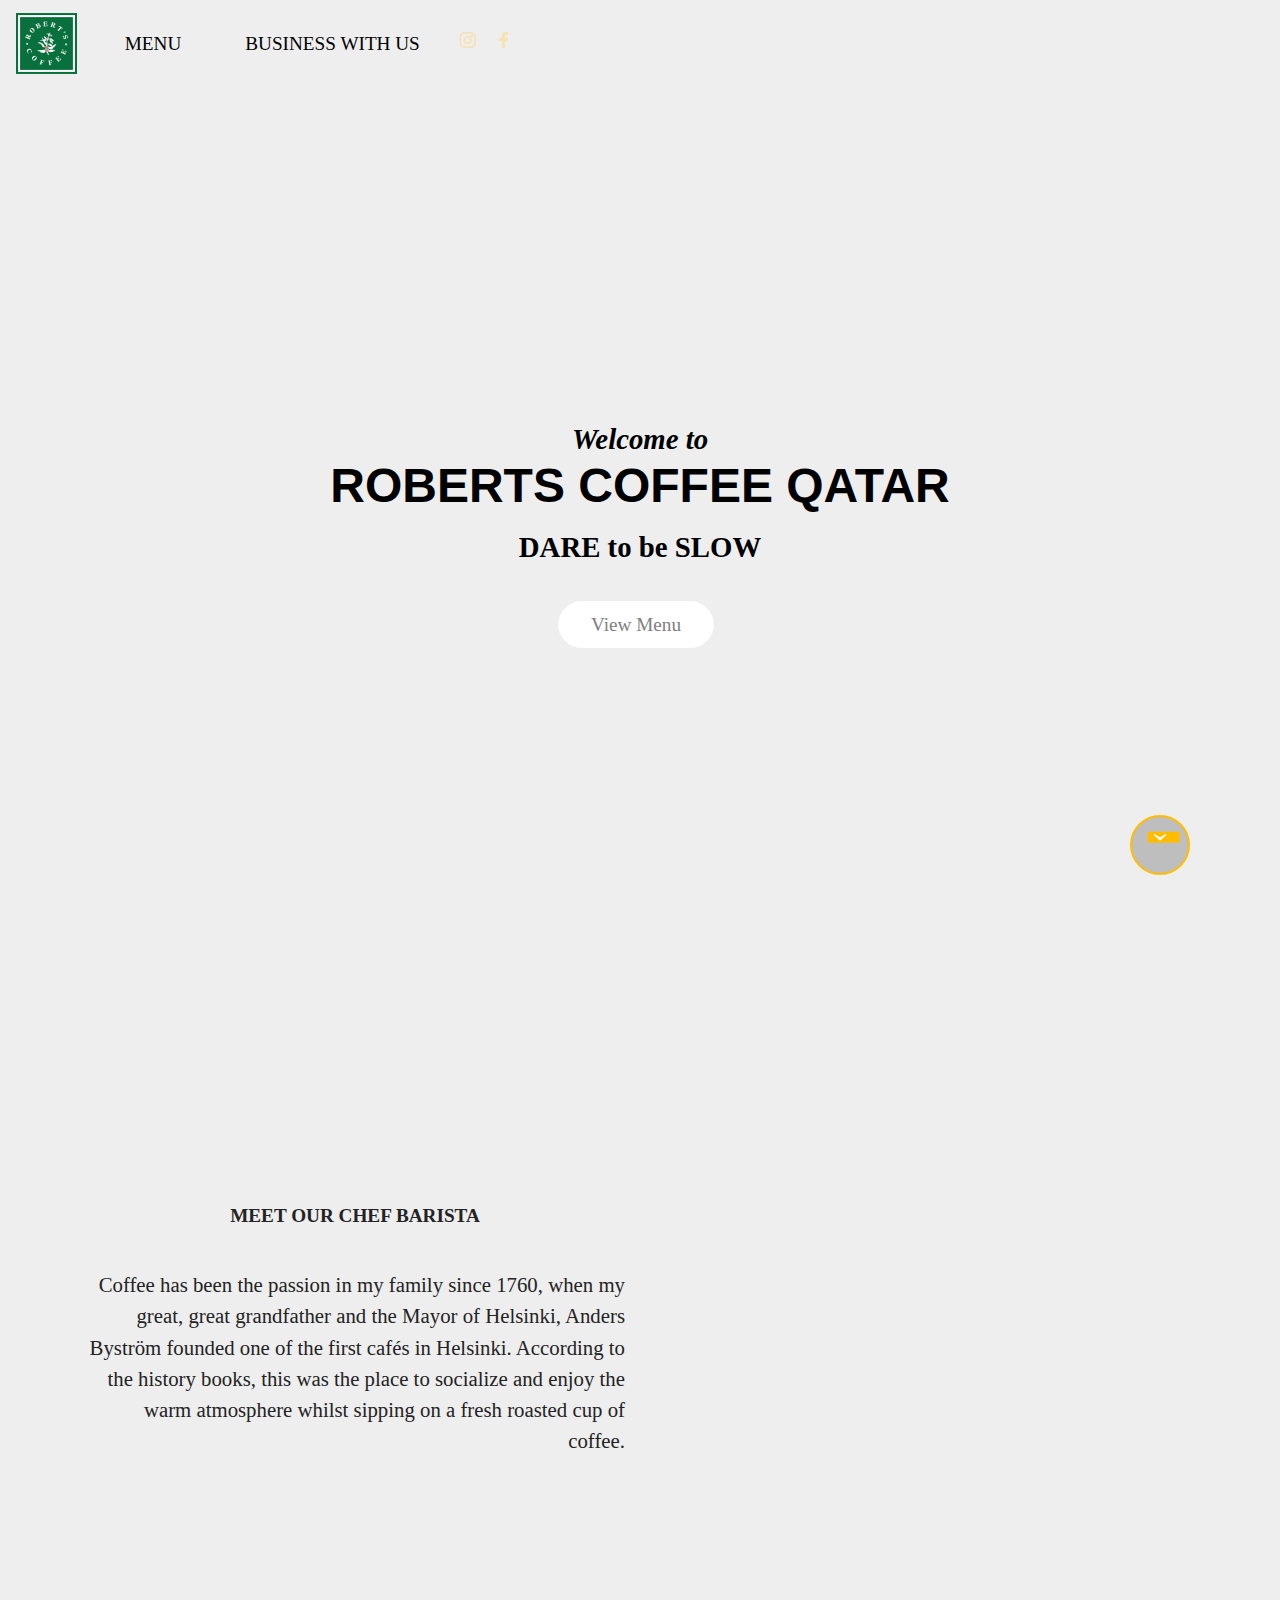
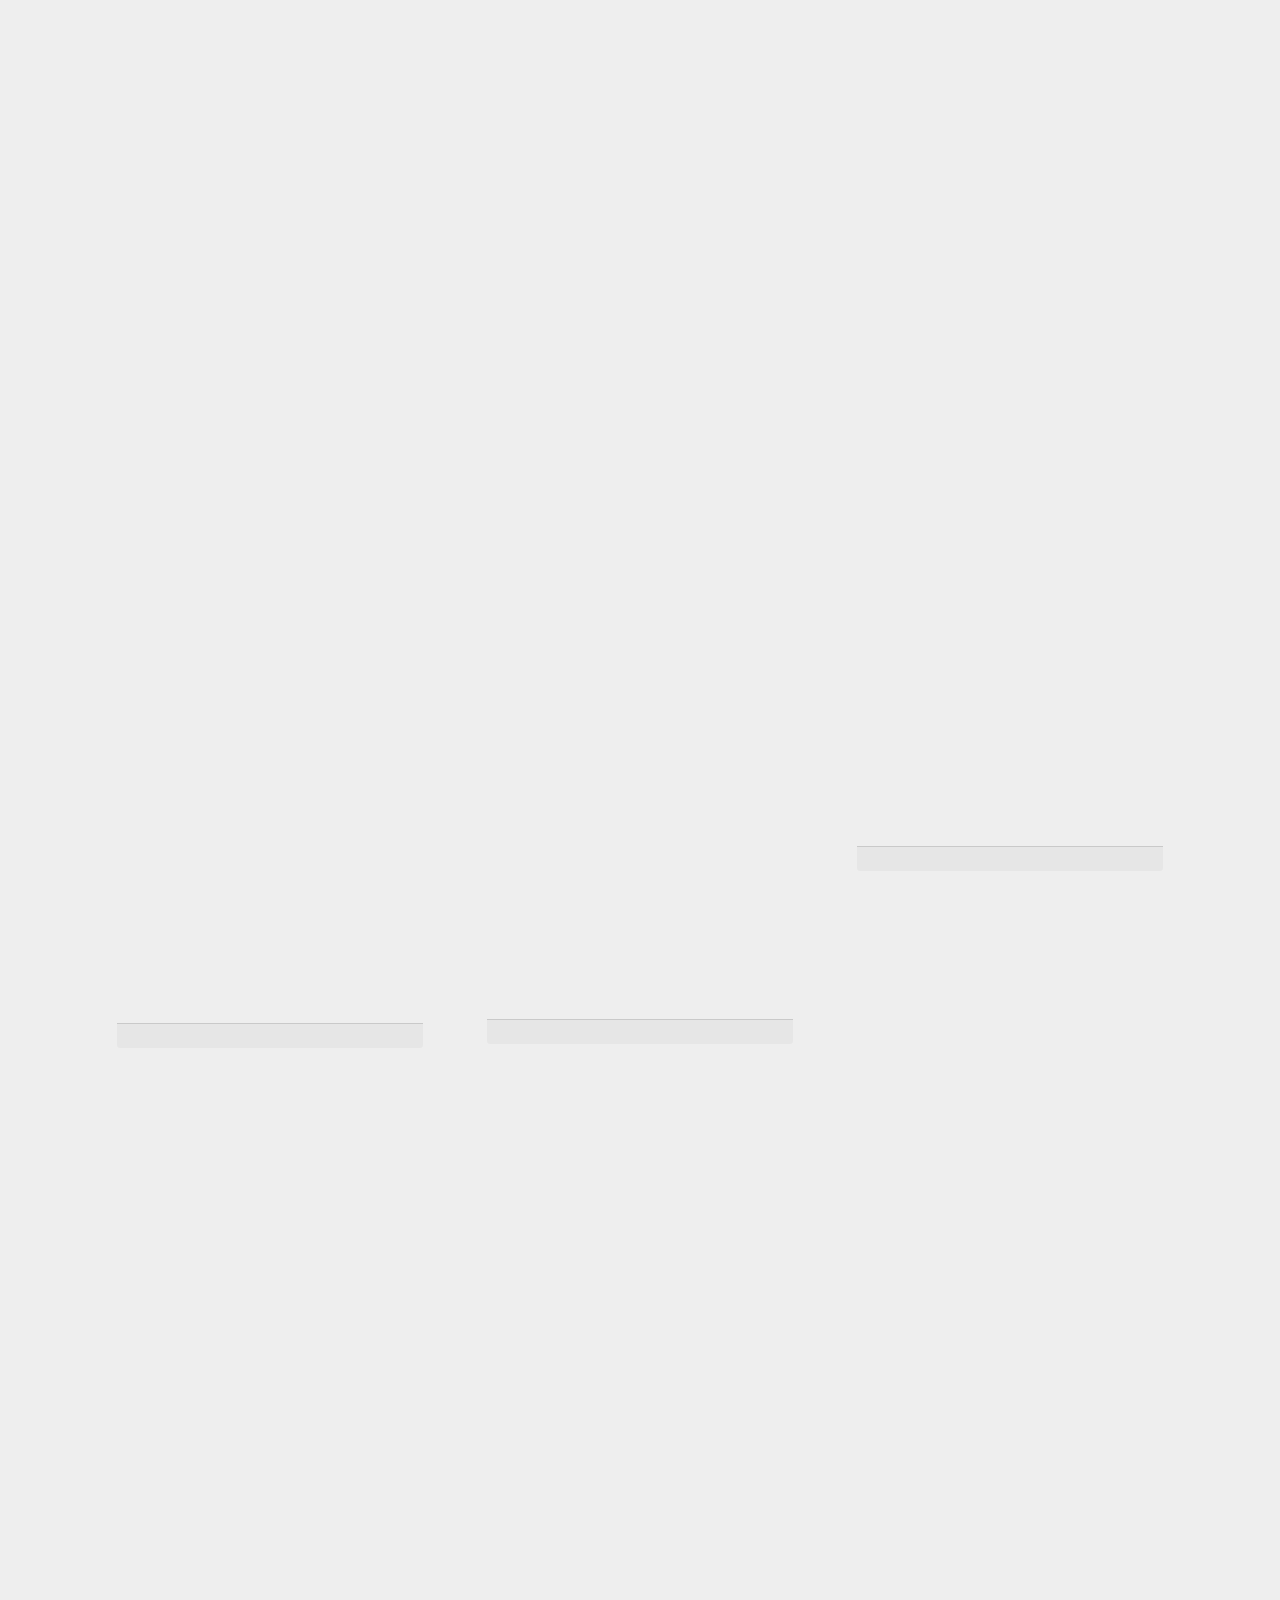
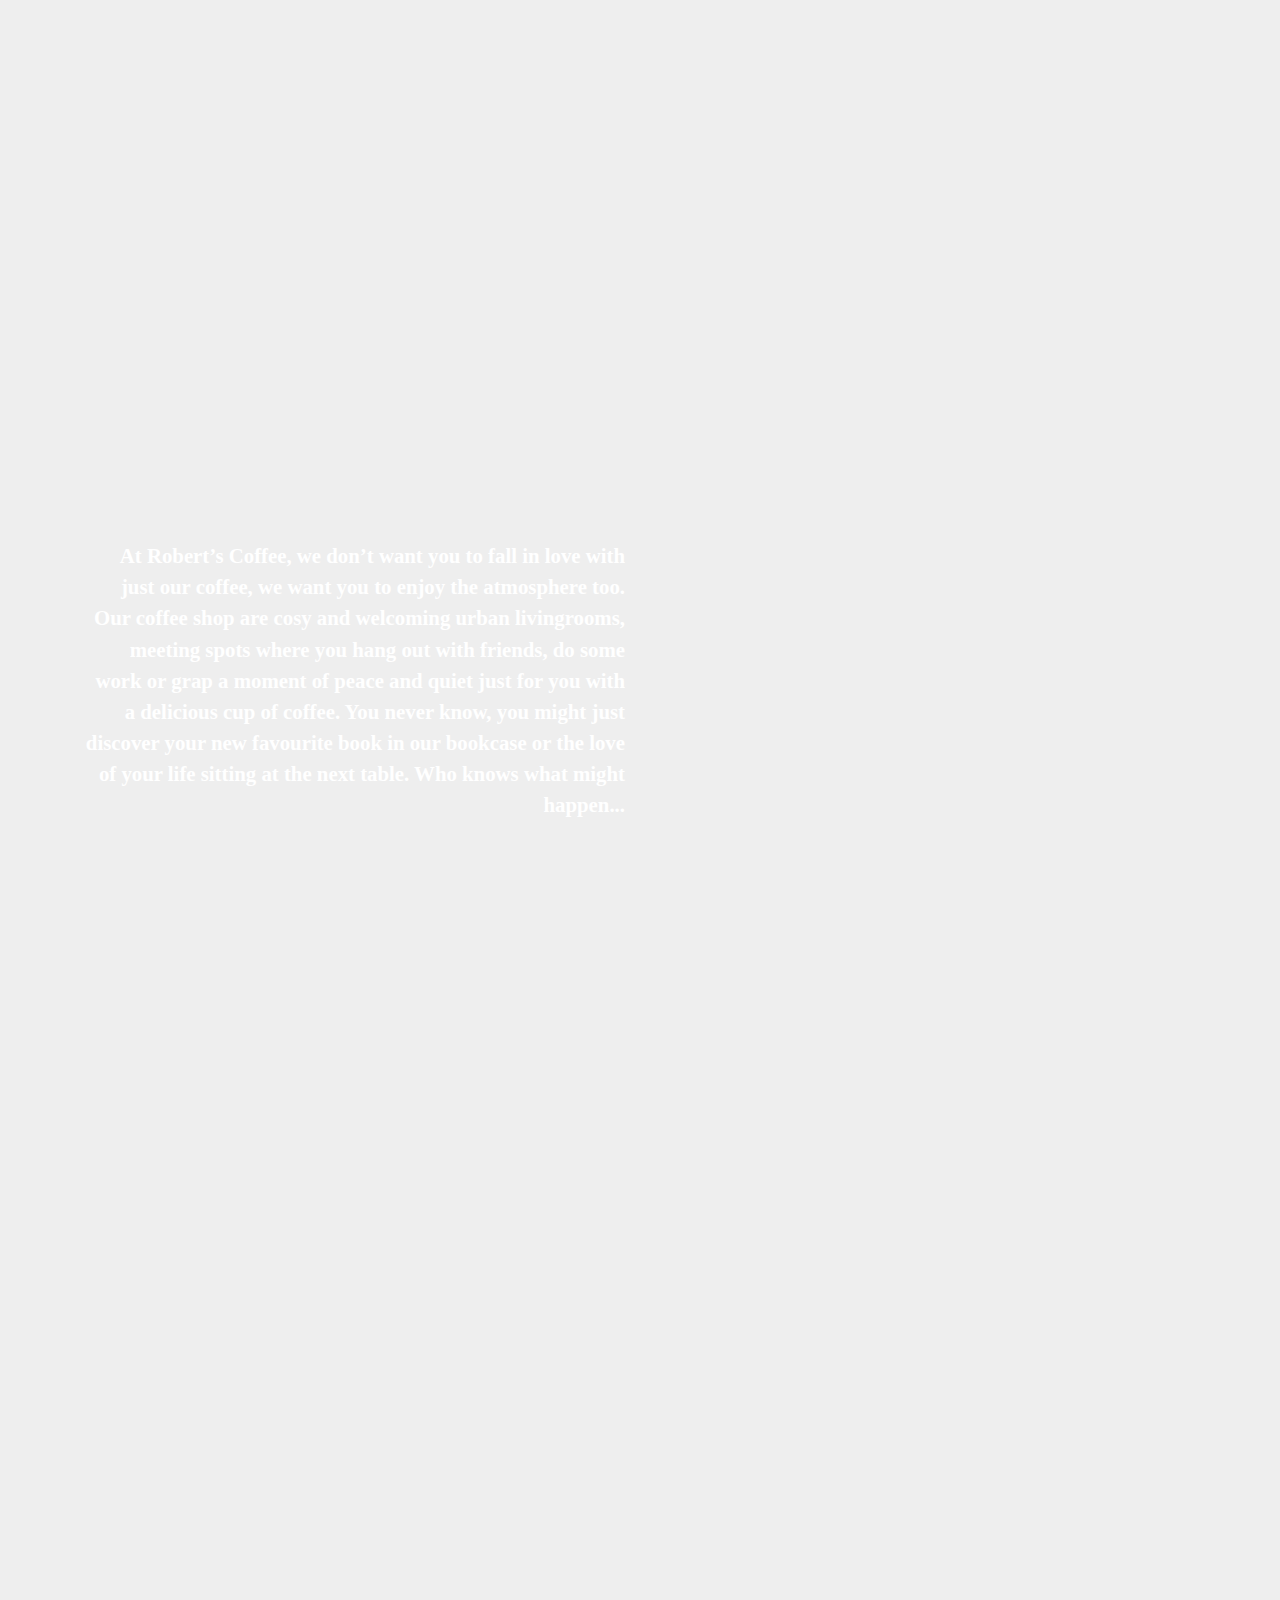
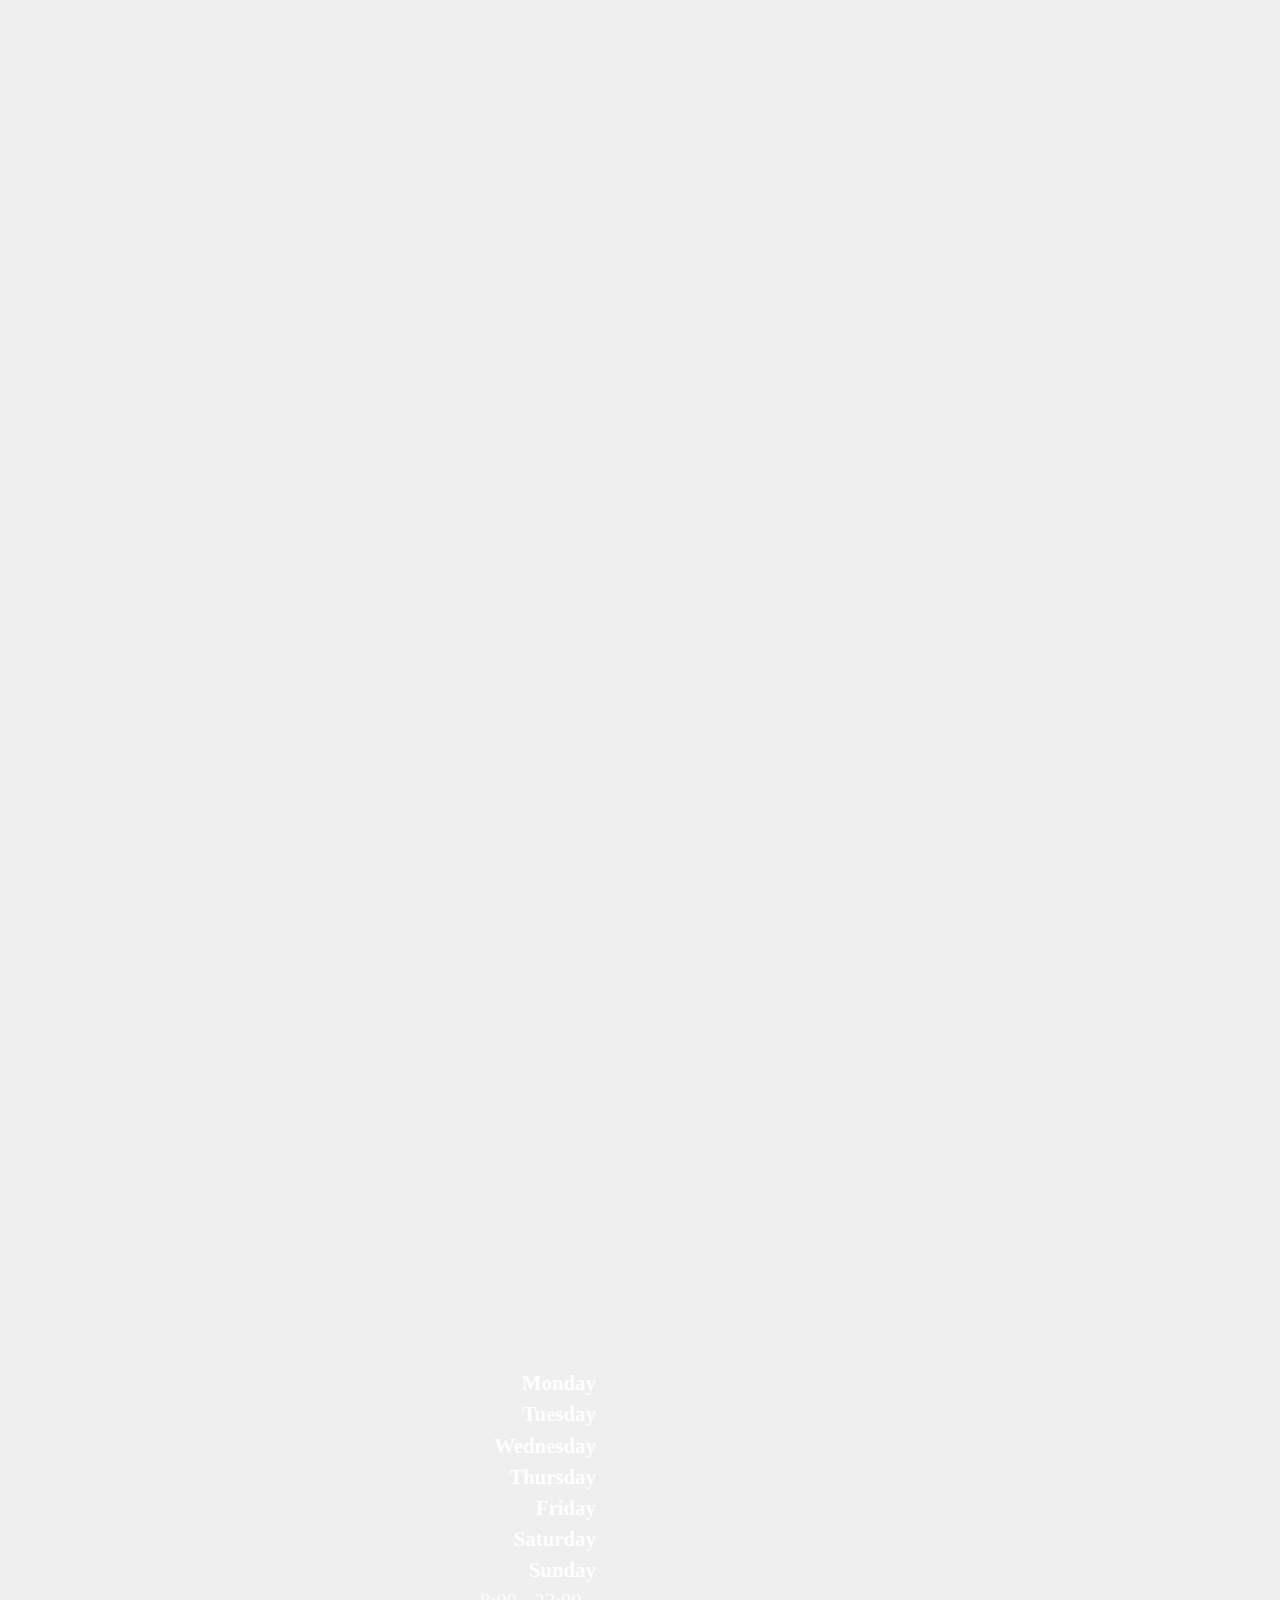
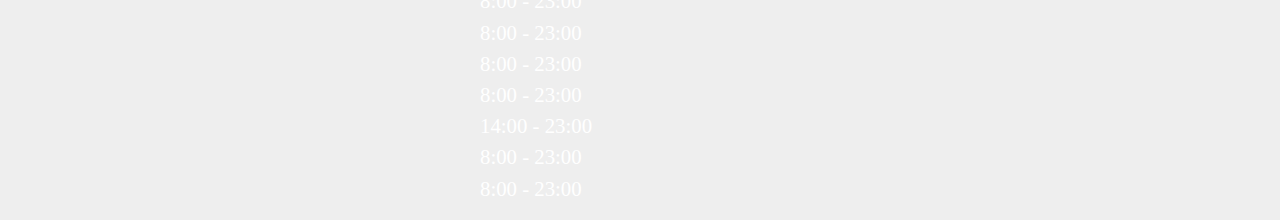
<file: business.html>
<!DOCTYPE html>
<html  >
<head>
  
  <meta charset="UTF-8">
  <meta http-equiv="X-UA-Compatible" content="IE=edge">
  
  <meta name="viewport" content="width=device-width, initial-scale=1, minimum-scale=1">
  <link rel="shortcut icon" href="assets/images/roberts-coffee-logo-128x128.png" type="image/x-icon">
  <meta name="description" content="Freshly roasted, gourmet coffee at Roberts Coffee Qatar.">
  
  <title>Business with us</title>
  <link rel="stylesheet" href="assets/web/assets/mobirise-icons/mobirise-icons.css">
  <link rel="stylesheet" href="assets/tether/tether.min.css">
  <link rel="stylesheet" href="assets/bootstrap/css/bootstrap.min.css">
  <link rel="stylesheet" href="assets/bootstrap/css/bootstrap-grid.min.css">
  <link rel="stylesheet" href="assets/bootstrap/css/bootstrap-reboot.min.css">
  <link rel="stylesheet" href="assets/socicon/css/styles.css">
  <link rel="stylesheet" href="assets/web/assets/gdpr-plugin/gdpr-styles.css">
  <link rel="stylesheet" href="assets/animatecss/animate.min.css">
  <link rel="stylesheet" href="assets/theme/css/style.css">
  <link rel="stylesheet" href="assets/formoid-css/recaptcha.css">
  <link rel="preload" as="style" href="assets/mobirise/css/mbr-additional.css"><link rel="stylesheet" href="assets/mobirise/css/mbr-additional.css" type="text/css">
  
  
  
<meta name="keywords" content="roberts coffee qatar, chokweb, cheap webdesigner chok, web designer qatar, cheap website in qatar, qatar webdesigner, qatar digital marketing, SEO, chokbarista, roberts coffee qatar, roberts coffee menu, coffee shop near me, best coffee in town, best spanish latte, spanish latte, coffee shop business">
 <meta name="author" content="chok rivera">

<meta name="theme-color" content="#F9E2AF">
<link rel="manifest" href="manifest.json">
<script src="sw-connect.js"></script>
<meta name="apple-mobile-web-app-capable" content="yes">
<link rel="apple-touch-startup-image" media="(device-width: 320px) and (device-height: 568px) and (-webkit-device-pixel-ratio: 2) and (orientation: portrait)" href="assets/images/apple-launch-640x1136.png">
<link rel="apple-touch-startup-image" media="(device-width: 375px) and (device-height: 667px) and (-webkit-device-pixel-ratio: 2) and (orientation: portrait)" href="assets/images/apple-launch-750x1334.png">
<link rel="apple-touch-startup-image" media="(device-width: 414px) and (device-height: 736px) and (-webkit-device-pixel-ratio: 3) and (orientation: portrait)" href="assets/images/apple-launch-1242x2208.png">
<link rel="apple-touch-startup-image" media="(device-width: 375px) and (device-height: 812px) and (-webkit-device-pixel-ratio: 3) and (orientation: portrait)" href="assets/images/apple-launch-1125x2436.png">
<link rel="apple-touch-startup-image" media="(device-width: 768px) and (device-height: 1024px) and (-webkit-device-pixel-ratio: 2) and (orientation: portrait)" href="assets/images/apple-launch-1536x2048.png">
<link rel="apple-touch-startup-image" media="(device-width: 834px) and (device-height: 1112px) and (-webkit-device-pixel-ratio: 2) and (orientation: portrait)" href="assets/images/apple-launch-1668x2224.png">
<link rel="apple-touch-startup-image" media="(device-width: 1024px) and (device-height: 1366px) and (-webkit-device-pixel-ratio: 2) and (orientation: portrait)" href="assets/images/apple-launch-2048x2732.png">
<meta name="apple-mobile-web-app-status-bar-style" content="default">
<meta name="apple-mobile-web-app-title" content="undefined">
<link rel="apple-touch-icon" href="apple-touch-icon.png"></head>
<body>
   <section class="menu cid-rBH51QtMos" once="menu" id="menu1-v">

    
    <!-- google translate -->
 
<!-- google translate -->
    

    <nav class="navbar navbar-dropdown navbar-fixed-top navbar-expand-lg">
        <div class="navbar-brand">
            <span class="navbar-logo">
                <a href="#">
                    <img src="assets/images/roberts-coffee-logo-122x122.png" alt="" title="" style="height: 3.8rem;">
                </a>
            </span>
            <span class="navbar-caption-wrap"><a class="navbar-caption text-black display-5" href="#">
                     

<div id="ytWidget"></div><script src="https://translate.yandex.net/website-widget/v1/widget.js?widgetId=ytWidget&pageLang=en&widgetTheme=dark&autoMode=false" type="text/javascript"></script>
                
                </a></span>
        </div>
        <button class="navbar-toggler" type="button" data-toggle="collapse" data-target="#navbarSupportedContent" aria-controls="navbarNavAltMarkup" aria-expanded="false" aria-label="Toggle navigation">
            <div class="hamburger">
                <span></span>
                <span></span>
                <span></span>
                <span></span>
            </div>
        </button>
      <div class="collapse navbar-collapse" id="navbarSupportedContent">
            <ul class="navbar-nav nav-dropdown nav-right" data-app-modern-menu="true"><li class="nav-item">
                    <a class="nav-link link text-black display-4" href="index.html">MENU</a>
                </li>
                <li class="nav-item">
                    <a class="nav-link link text-black display-4" href="business.html">BUSINESS WITH US</a>
                </li></ul>
            <div class="icons-menu">
              <a href="https://www.instagram.com/robertscoffeeqatar/" target="_blank">
                <span class="p-2 mbr-iconfont socicon-instagram socicon"></span>
              </a>
              <a href="https://www.facebook.com/robertscoffeeqatar/" target="_blank">
                <span class="p-2 mbr-iconfont socicon-facebook socicon"></span>
              </a>
              
              
              
              
            </div>
            
      </div>
    </nav>
</section>
  
  <section class="header2 cid-rBASJoTHOQ mbr-fullscreen mbr-parallax-background" id="header2-h">

    

    

    <div class="container">
        <div class="row justify-content-center">
            <div class="media-container-column mbr-black col-md-10">
                <h2 class="mbr-section-subtitle align-center mbr-fonts-style display-5">
                    <em><strong>Welcome to</strong></em>    
                </h2>
                <h1 class="mbr-section-title align-center pb-2 mbr-fonts-style mbr-bold display-1">
                    ROBERTS COFFEE QATAR</h1>
                
                <p class="mbr-text align-center pb-3 mbr-fonts-style display-5"><strong>
                    DARE to be SLOW</strong></p>
                <div class="mbr-section-btn align-center"><a class="btn btn-md btn-white display-4" href="index.html">View Menu</a></div>
            </div>
        </div>
    </div>
    
</section>

<section class="features1 cid-rBAK1JBHYC" id="features1-g">

    

    

    <div class="container">
        <div class="row justify-content-center align-items-center">
            <div class="box"></div>
            <div class="col-sm-12 text-block col-md-6">
                <div class="text-box mbr-fonts-style align-center mbr-bold display-4">
                     MEET OUR CHEF BARISTA</div>
                <h3 class="mbr-section-title mbr-fonts-style align-right display-2">A LOVE FOR COFFEE</h3>
                <div class="mbr-section-text mbr-fonts-style align-right display-7">Coffee has been the passion in my family since 1760, when my great, great grandfather and the Mayor of Helsinki, Anders Byström  founded one of the first cafés in Helsinki.  According to the history books, this was the place to socialize and enjoy the warm atmosphere whilst sipping on a fresh roasted cup of coffee.<br>
                    <a href="https://robertscoffee.com/en/story/" class="text-secondary" target="_blank">Read more</a>
                </div>
            </div>
            <div class="col-sm-12 col-md-6 img-block align-center">
                <div class="mbr-figure">
                    <img src="assets/images/roberts1-1000x1333.png" alt="" title="">
                </div>
            </div>
        </div>
    </div>
</section>

<section class="testimonials2 cid-rBBfndmIzY" id="testimonials2-j">

    

    
    <div class="container">
        <div class="media-container-row">
            <div class="title col-12 align-center">
                <h2 class="pb-3 mbr-fonts-style display-2"><strong>
                    WELCOME TO ROBERTS COFFEE QATAR</strong></h2>
                
            </div>
        </div>
    </div>

    <div class="container pt-3 mt-2">
        <div class="media-container-row">
            <div class="mbr-testimonial p-3 align-center col-12 col-md-6 col-lg-4">
                <div class="panel-item p-3">
                    <div class="card-block">
                        <div class="testimonial-photo">
                            <img src="assets/images/roberts-coffee-company-profile-3-240x198.jpg" alt="" title="">
                        </div>
                        <div class="py-3 ornament align-center">
                            <svg xmlns="http://www.w3.org/2000/svg" viewBox="0 0 133 20" height="20" width="150" fill="#f9e2af">
                                <g><path d="M127.18,6.19C121-.05,109.94-.24,101.84.1,90.84.56,80,3.3,69.32,5.77c-8,1.86-16,3.63-24,5.72-9.21,2.41-18.6,4.72-28.14,5.19-4.1.2-8.48,0-12.16-2a6.6,6.6,0,0,1-2.7-9A5.46,5.46,0,0,1,7.07,2.77c4-.22,6.73,8.39-.08,4.58a.49.49,0,0,0-.49.84c4.88,3,10.8,0,5.4-4.91C7.6-.63.4,2.06,0,8-1,24,28.25,17,36.29,15.24,53.74,11.37,70.9,6.44,88.53,3.33c11.1-2,24.75-3.54,35.06,2.19a16,16,0,0,1,6.86,8.85c1.29,4.31-4.35,4.2-7,3.52-4.84-1.26-2.42-8,1.22-3,.61.83,2,0,1.4-.82-2.15-2.93-6.71-4.9-7.12.35s8.36,7.24,11.72,4.47C135,15.32,129.91,9,127.18,6.19Z"></path></g>
                            </svg>
                        </div>
                        <p class="mbr-text mbr-fonts-style display-7">Robert’s Coffee was founded in 1987 with a roasting plant and a coffee shop in Wanha Satama, a former warehouse at Katajanokka in Helsinki. Right from the beginning, Robert offered his customers a wealth of fresh roasted blends, roasts and grinds. The business idea was simple, to offer customers the best and freshest coffee, served in a warm atmosphere and with a twinkle in the eye.
<br> 
<br>But the story does not end there.  After travelling across the United states and finding coffee shops on every street&nbsp;</p>
                    </div>
                    <div class="card-footer">
                        <div class="mbr-author-name mbr-bold mbr-fonts-style display-7"></div>
                        
                    </div>
                </div>
            </div>

            <div class="mbr-testimonial p-3 align-center col-12 col-md-6 col-lg-4">
                <div class="panel-item p-3">
                    <div class="card-block">
                        <div class="testimonial-photo">
                            <img src="assets/images/roberts-coffee-company-profile-1-240x194.jpg" alt="" title="">
                        </div>
                        <div class="py-3 ornament align-center">
                            <svg xmlns="http://www.w3.org/2000/svg" viewBox="0 0 133 20" height="20" width="150" fill="#f9e2af">
                                <g><path d="M127.18,6.19C121-.05,109.94-.24,101.84.1,90.84.56,80,3.3,69.32,5.77c-8,1.86-16,3.63-24,5.72-9.21,2.41-18.6,4.72-28.14,5.19-4.1.2-8.48,0-12.16-2a6.6,6.6,0,0,1-2.7-9A5.46,5.46,0,0,1,7.07,2.77c4-.22,6.73,8.39-.08,4.58a.49.49,0,0,0-.49.84c4.88,3,10.8,0,5.4-4.91C7.6-.63.4,2.06,0,8-1,24,28.25,17,36.29,15.24,53.74,11.37,70.9,6.44,88.53,3.33c11.1-2,24.75-3.54,35.06,2.19a16,16,0,0,1,6.86,8.85c1.29,4.31-4.35,4.2-7,3.52-4.84-1.26-2.42-8,1.22-3,.61.83,2,0,1.4-.82-2.15-2.93-6.71-4.9-7.12.35s8.36,7.24,11.72,4.47C135,15.32,129.91,9,127.18,6.19Z"></path></g>
                            </svg>
                        </div>
                        <p class="mbr-text mbr-fonts-style display-7">corner in the cities, Robert decided to introduce the idea of specialist coffee shops in Finland and Sweden as well. Robert believed that people were prepared to pay a little more for really good coffee and tea. A specialist coffee shop was, and still is, a place with coffee lists, lots of choices, and expert service.
<br> 
<br>Robert wanted to give coffee a new positioning it so richly deserved – a pleasure that was dark, strong, spicy, and above all – fresh. Gourmet coffee differs from ordinary coffee on two accounts: its freshness and the quality of the green beans.&nbsp;<br></p>
                    </div>
                    <div class="card-footer">
                        <div class="mbr-author-name mbr-bold mbr-fonts-style display-7"></div>
                        
                    </div>
                </div>
            </div>

            <div class="mbr-testimonial p-3 align-center col-12 col-md-6 col-lg-4">
                <div class="panel-item p-3">
                    <div class="card-block">
                        <div class="testimonial-photo">
                            <img src="assets/images/35532897-416873688813102-2442981027212165120-n-240x240.jpg" alt="" title="">
                        </div>
                        <div class="py-3 ornament align-center">
                            <svg xmlns="http://www.w3.org/2000/svg" viewBox="0 0 133 20" height="20" width="150" fill="#f9e2af">
                                <g><path d="M127.18,6.19C121-.05,109.94-.24,101.84.1,90.84.56,80,3.3,69.32,5.77c-8,1.86-16,3.63-24,5.72-9.21,2.41-18.6,4.72-28.14,5.19-4.1.2-8.48,0-12.16-2a6.6,6.6,0,0,1-2.7-9A5.46,5.46,0,0,1,7.07,2.77c4-.22,6.73,8.39-.08,4.58a.49.49,0,0,0-.49.84c4.88,3,10.8,0,5.4-4.91C7.6-.63.4,2.06,0,8-1,24,28.25,17,36.29,15.24,53.74,11.37,70.9,6.44,88.53,3.33c11.1-2,24.75-3.54,35.06,2.19a16,16,0,0,1,6.86,8.85c1.29,4.31-4.35,4.2-7,3.52-4.84-1.26-2.42-8,1.22-3,.61.83,2,0,1.4-.82-2.15-2.93-6.71-4.9-7.12.35s8.36,7.24,11.72,4.47C135,15.32,129.91,9,127.18,6.19Z"></path></g>
                            </svg>
                        </div>
                        <p class="mbr-text mbr-fonts-style display-7">&nbsp;“With genuine love and honest appreciation of fresh roasted coffee, service with a warm heart and a twinkle in the eye!”
<br> 
<br>That has been the motto of Robert’s Coffee for nearly 30 years. We sincerely hope that you will sense it every time you visit a Robert’s Coffee.</p>
                    </div>
                    <div class="card-footer">
                        <div class="mbr-author-name mbr-bold mbr-fonts-style display-7"></div>
                        
                    </div>
                </div>
            </div>

            

            

            
        </div>
    </div>   
</section>

<section class="team1 cid-rBBpjldviT mbr-parallax-background" id="team1-o">

    

    <div class="mbr-overlay" style="opacity: 0.5; background-color: rgb(255, 255, 255);">
    </div>
    <div class="container">
        
        <div class="row justify-content-center">
            <div class="col-sm-6 card-wrap col-lg-3">
                <div class="image-wrap">
                    <img src="assets/images/1-510x681.jpg" alt="" title="">
                </div>
                <div class="card-bottom pb-3">
                    
                    
                    
                    
                </div>
            </div>
            <div class="col-sm-6 card-wrap col-lg-3">
                <div class="image-wrap">
                    <img src="assets/images/2-1-376x433.jpg" alt="" title="">
                </div>
                <div class="card-bottom pb-3">
                    
                    
                    
                    
                </div>
            </div>
            <div class="col-sm-6 card-wrap col-lg-3">
                <div class="image-wrap">
                    <img src="assets/images/3-271x324.png" alt="" title="">
                </div>
                <div class="card-bottom pb-3">
                    
                    
                    
                    
                </div>
            </div>
            <div class="col-sm-6 card-wrap col-lg-3">
                <div class="image-wrap">
                    <img src="assets/images/4-337x433.png" alt="" title="">
                </div>
                <div class="card-bottom pb-3">
                    
                    
                    
                    
                </div>
            </div>
            
            
        </div>
    </div>
</section>

<section class="mbr-section content2 cid-rBBkYmuuZk" id="content2-n">

    

    <div class="container">
        <div class="row justify-content-center">
            <div class="col-md-10 col-sm-12 text-section">
                <div class="logo align-center pb-3">
                    <a href="#">
                        <img src="assets/images/logo.png" alt="" style="height: 3.8rem;">
                    </a>
                </div>
                <h3 class="mbr-section-title mbr-fonts-style align-center pb-4 display-5">
                   FIRST COFFEE SHOP AND ROASTERY
                </h3>
                <p class="mbr-fonts-style mbr-text align-center display-7">
                    
Robert’s Coffee’s roastery and cafe are founded in 1987 in the harbour district of Helsinki. The business idea is simple: to offer customers the best and freshest coffee and heartfelt service.
Today, we have more than 100 coffee shop across Europe and Asia but our mission remains unchanged.
                </p>
            </div>
        </div>
    </div>
</section>

<section class="features6 cid-rBBqGTNkyZ mbr-parallax-background" id="features6-p">

    

    <div class="mbr-overlay" style="opacity: 0.4; background-color: rgb(55, 137, 160);">
    </div>

    <div class="container">
        <div class="row justify-content-center align-items-center">
            
            <div class="col-sm-12 text-block col-md-6">
                
                <h3 class="mbr-white mbr-section-title mbr-fonts-style align-right display-2"><strong>IT’S ALL ABOUT THE ATMOSPHERE
</strong><div><br></div></h3>
                <div class="mbr-white mbr-section-text mbr-fonts-style align-right display-7"><strong>At Robert’s Coffee, we don’t want you to fall in love with just our coffee, we want you to enjoy the atmosphere too. Our coffee shop are cosy and welcoming urban livingrooms, meeting spots where you hang out with friends, do some work or grap a moment of peace and quiet just for you with a delicious cup of coffee. You never know, you might just discover your new favourite book in our bookcase or the love of your life sitting at the next table. Who knows what might happen...<br><br></strong></div>
            </div>
            <div class="col-sm-12 col-md-6 img-block align-center">
                <div class="mbr-figure">
                    <img src="assets/images/5-652x413.png" alt="" title="">
                </div>
            </div>
        </div>
    </div>
</section>

<section class="features2 cid-rBBwSdGLYy" id="features2-t">

    

    
    <div class="container">
        <h2 class="mbr-fonts-style mbr-section-title align-center display-5">Robert’s Coffee on the train</h2>
        <h3 class="mbr-fonts-style mbr-section-subtitle align-center display-7">In January 2016  a restaurant wagon was turned  into a Robert’s Coffee.
<div>The idea is  to make the train trip more enjoyable for the customers by creating a warm atmosphere, serving fresh roasted coffee, premium teas and freshly made sweet and savory treats.</div><br><div>Robert’s Coffee on the Wheels</div><br><div>
</div><div>In June 2016&nbsp; 
</div><div>We have developed this Kiosk module because we think that Street Food market is growing industry and Segway is perfect tool for Kiosk which is handy to use outdoor tight situations as well is drivable indoors and elevators with this front. Basic idea for us was that we wanted to create business where we go there where customers are, Segway allows us to do that driving by pavement or bicycle lanes.&nbsp;</div></h3>
        <div class="row justify-content-center food-content mt-5">
            <div class="col-sm-12 col-lg-4 content-section">
                <div class="image-wrap text-center">
                    <img src="assets/images/train-1-568x320.png" alt="" title="">
                    <div class="content-block">
                        <h4 class="mbr-fonts-style mbr-text align-center display-7">
                            Robert's Coffee Train</h4>
                    </div>
                </div>
            </div>
            <div class="col-sm-12 col-lg-4 content-section">
                <div class="image-wrap text-center">
                    <img src="assets/images/roberts-coffee-company-profile-28-445x333.png" alt="" title="">
                    <div class="content-block">
                        <h4 class="mbr-fonts-style mbr-text align-center display-4">ROBERT*S COFFEE SEGWAY-POS ( Mobile Kiosk )
</h4>
                    </div>
                </div>
            </div>
            <div class="col-sm-12 col-lg-4 content-section">
                <div class="image-wrap text-center">
                    <img src="assets/images/roberts-coffee-company-profile-29-259x346.png" alt="" title="">
                    <div class="content-block">
                        <h4 class="mbr-fonts-style mbr-text align-center display-4">First in the world, proprietary</h4>
                    </div>
                </div>
            </div>
        </div>
    </div>
</section>

<section class="features3 cid-rBGomHp4fV mbr-parallax-background" id="features3-u">

    

    <div class="mbr-overlay" style="opacity: 0.5; background-color: rgb(193, 193, 193);">
    </div>
    <div class="container">
        <div class="row main align-items-center">
            <div class="col-md-6 col-lg-3 image-element align-self-stretch">
                <div class="img-wrap">
                    <img src="assets/images/5-570x428.jpg" alt="" title="">
                </div>
            </div>
            <div class="col-md-6 col-lg-3 text-element">
                <div class="text-content">
                    
                    <p class="mbr-text mbr-light mbr-fonts-style align-center display-7">
                        The first Robert’s Coffee was opened in 1992 in Helsinki, marking the very beginning of today’s vibrant coffee shop culture.<br>Roberts Coffee Now Here In Qatar<br></p>
                    
                </div>
            </div>
            <div class="col-md-6 col-lg-3 image-element align-self-stretch">
                <div class="img-wrap">
                    <img src="assets/images/wanha-570x570.jpg" alt="" title="">
                </div>
            </div>
            <div class="col-md-6 col-lg-3 text-element">
                <div class="text-content">
                    
                    <p class="mbr-text mbr-light mbr-fonts-style align-center display-7">
                        Our Branches<br>FINLAND 49 shops<br>TOKYO 1 shop<br>SWEDEN 1 shop<br>ESTONIA 4 shops<br>JAPAN 4 shops<br>QATAR 1 shop</p>
                    
                </div>
            </div>
        </div>
        <div class="row main-reverse align-items-center">
            <div class="col-md-6 col-lg-3 image-element align-self-stretch">
                <div class="img-wrap">
                    <img src="assets/images/family-570x570.jpg" alt="" title="">
                </div>
            </div>
            <div class="col-md-6 col-lg-3 text-element">
                <div class="text-content">
                    
                    <p class="mbr-text mbr-light mbr-fonts-style align-center display-7"><strong>
                        OUR FRANCHISEES “THE ROBERT’S COFFEE FAMILY</strong>”<br>Our franchisees share a passion for fresh roasted gourmet coffee and a desire to offer an unforgettable experience for each customer.<br><em><a href="business.html#footer4-f" class="text-success">Interested in joining our <strong>Robert's coffee Qatar team</strong>?</a> </em>
                    </p>
                    
                </div>
            </div>
            <div class="col-md-6 col-lg-3 image-element align-self-stretch">
                <div class="img-wrap">
                    <img src="assets/images/tabat-570x504.jpg" alt="" title="">
                </div>
            </div>
            <div class="col-md-6 col-lg-3 text-element">
                <div class="text-content">
                    
                    <p class="mbr-text mbr-light mbr-fonts-style align-center display-7">
                        Robert's Coffee Qatar now have delivery, we are subscribed from Tabalat application, and the delivery maximum time of10mins from home</p>
                    
                </div>
            </div>
        </div>
        
        
    </div>
</section>

<section class="info2 cid-rBAIkaZKwe mbr-parallax-background" id="info2-e">

    

    <div class="mbr-overlay" style="opacity: 0.5; background-color: rgb(255, 255, 255);">
    </div>
    <div class="container">
        <div class="row">
            <div class="col-sm-12 col-lg-4 col-md-6 text-block">            
                <div class="content-panel">
                    <h2 class="mbr-section-title mbr-fonts-style align-left mbr-white display-2">
                        Visit Us
                    </h2>
                    <h3 class="mbr-section-subtitle mbr-fonts-style align-left mbr-white pb-2 display-5">
                        Roberts Coffee Qatar</h3>
                    <p class="adress-block mbr-fonts-style align-left mbr-white display-7">QMALL, Street 702, Zone 51 Building 10, Doha<br><br>Created By: <a href="http://chokweb.com" target="_blank">www.chokweb.com</a></p>
                </div>
            </div>
            <div class="col-sm-12 col-lg-8 col-md-6">
                <div class="google-map"><iframe frameborder="0" style="border:0" src="https://www.google.com/maps/embed/v1/place?key=AIzaSyCy9r70T3NYf3PhvVflTo0_zdif2_IoIYs&amp;q=place_id:ChIJFdBNJi7dRT4RN2FwiA5e6Xo" allowfullscreen=""></iframe></div>
            </div>
        </div>
   </div>
</section>

<section class="cid-rBAIkcP2d2" id="footer4-f">

    

    <div class="mbr-overlay" style="background-color: rgb(35, 35, 35); opacity: 0.8;"></div>

    <div class="container">
        <div class="row content justify-content-center align-items-start mbr-white">
            <div class="col-12 col-md-6 col-lg-4 pb-3">
                <div class="logo pb-3 align-center">
                    <a href="robertscoffeeqatar.html">
                        <img src="assets/images/roberts-coffee-logo-160x160.png" alt="" title="" style="height: 5rem;">
                    </a>
                </div>
                <div class="social-list pb-3 align-center">
                    <h3 class="follow-title mbr-fonts-style pb-2 align-center display-5">
                        Follow
                    </h3>
                    <div class="soc-item">
                        <a href="https://twitter.com/mobirise" target="_blank">
                            <span class="mbr-iconfont mbr-iconfont-social socicon-instagram socicon"></span>
                        </a>
                    </div>
                    <div class="soc-item">
                        <a href="https://www.facebook.com/pages/Mobirise/1616226671953247" target="_blank">
                            <span class="socicon-facebook socicon mbr-iconfont mbr-iconfont-social"></span>
                        </a>
                    </div>
                    
                    
                    
                    
                </div>
                <div class="address">
                    <h3 class="address-title mbr-fonts-style pb-2 align-center display-5"></h3>
                    <p class="address-block mbr-fonts-style pb-3 align-center display-7"></p>
                </div>
                
            </div>
            <div class="col-sm-12 col-md-6 col-lg-5 col-xl-4 opening-hours pb-3 align-center">
                <h3 class="opening-hours-title pb-3 mbr-fonts-style align-center display-5">
                    Opening Hours
                </h3>
                <div class="col-5 days-column mbr-fonts-style mbr-bold align-right display-7">
                    <span>Monday</span>
                    <span>Tuesday</span>
                    <span>Wednesday</span>
                    <span>Thursday</span>
                    <span>Friday</span>
                    <span>Saturday</span>
                    <span>Sunday</span>
                </div>
                <div class="col-5 hours-column mbr-fonts-style align-left display-7">
                    <span>8:00 - 23:00</span>
                    <span>8:00 - 23:00</span>
                    <span>8:00 - 23:00</span>
                    <span>8:00 - 23:00</span>
                    <span>14:00 - 23:00</span>
                    <span>8:00 - 23:00</span>
                    <span>8:00 - 23:00</span>
                </div>
            </div>
            <div class="form-1 col-sm-12 col-md-5 col-xl-4 col-lg-3">
                <h3 class="form-title pb-3 mbr-fonts-style align-center display-5">
                    Contact Us
                </h3>
                <div data-form-type="formoid">
                    <!---Formbuilder Form--->
                    <form action="https://mobirise.com/" method="POST" class="mbr-form form-with-styler" data-form-title="My Mobirise Form"><input type="hidden" name="email" data-form-email="true" value="75zVAKXYlFwpNP9l1rrnXAv9um0mI2F+BI9CEagp9z57Jh8hi4ukHg28u8kCcMMUhlQd67qZP9hG4sDvCezoyn++Ycyw8vgeAFXPx1oycKkdif2c5VetrkYEWEQygk2H.snBEqpN0FUqWv4hVcWaNs5mxjCWC+lmjhmQcoPX4MNbYsvIjQjwZ3KX3FF0jXxr4ENO4nplEvb0WUgECYm39fUBWdJ53HXREmnVT7YSDiuec8ZaUt8uz84ijg+Opg6lR">
                        <div class="row">
                            <div hidden="hidden" data-form-alert="" class="alert alert-success col-12">Thanks for filling out the form!</div>
                            <div hidden="hidden" data-form-alert-danger="" class="alert alert-danger col-12"></div>
                        </div>
                        <div class="dragArea row">
                            <div class="col-md-12  form-group " data-for="name">
                                <input type="text" name="name" placeholder="Name" data-form-field="Name" required="required" class="form-control display-7" id="name-footer4-f">
                            </div>
                            
                            <div data-for="phone" class="col-md-12  form-group ">
                                <input type="text" name="phone" placeholder="Phone" data-form-field="Phone" class="form-control display-7" id="phone-footer4-f">
                            </div>
                            <div data-for="message" class="col-md-12  form-group pb-2">
                                <textarea name="message" placeholder="Message" data-form-field="Message" class="form-control display-7" id="message-footer4-f"></textarea>
                            </div>
                            <div class="col-md-12  input-group-btn align-center">
                                <button type="submit" class="btn btn-form btn-primary display-4">Send</button>
                            </div>
                        </div>
                    <span class="gdpr-block">
<label>
<span class="textGDPR" style="color: #a7a7a7"><input type="checkbox" name="gdpr" id="gdpr-footer4-f" required="">By continuing you agree to our <a style="color: #149dcc; text-decoration: underline;" href="http://chokweb.com/terms.html">Terms of Service</a> and <a style="color: #149dcc; text-decoration: underline;" href="http://chokweb.com/privacy.html">Privacy Policy</a>.</span>
</label>
</span></form><!---Formbuilder Form--->
                </div>
            </div>
        </div>
    </div>
</section>


  <script src="assets/web/assets/jquery/jquery.min.js"></script>
  <script src="assets/popper/popper.min.js"></script>
  <script src="assets/tether/tether.min.js"></script>
  <script src="assets/bootstrap/js/bootstrap.min.js"></script>
  <script src="assets/smoothscroll/smooth-scroll.js"></script>
  <script src="assets/viewportchecker/jquery.viewportchecker.js"></script>
  <script src="assets/parallax/jarallax.min.js"></script>
  <script src="assets/theme/js/script.js"></script>
  <script src="assets/formoid/formoid.min.js"></script>
  <script src="assets/web/assets/lazyload/lazyload.js"></script>
  
 <div id="scrollToTop" class="scrollToTop mbr-arrow-up"><a style="text-align: center;"><i class="mbr-arrow-up-icon mbr-arrow-up-icon-cm cm-icon cm-icon-smallarrow-up"></i></a></div>
    <input name="animation" type="hidden">
  
</body>
</html>
</file>
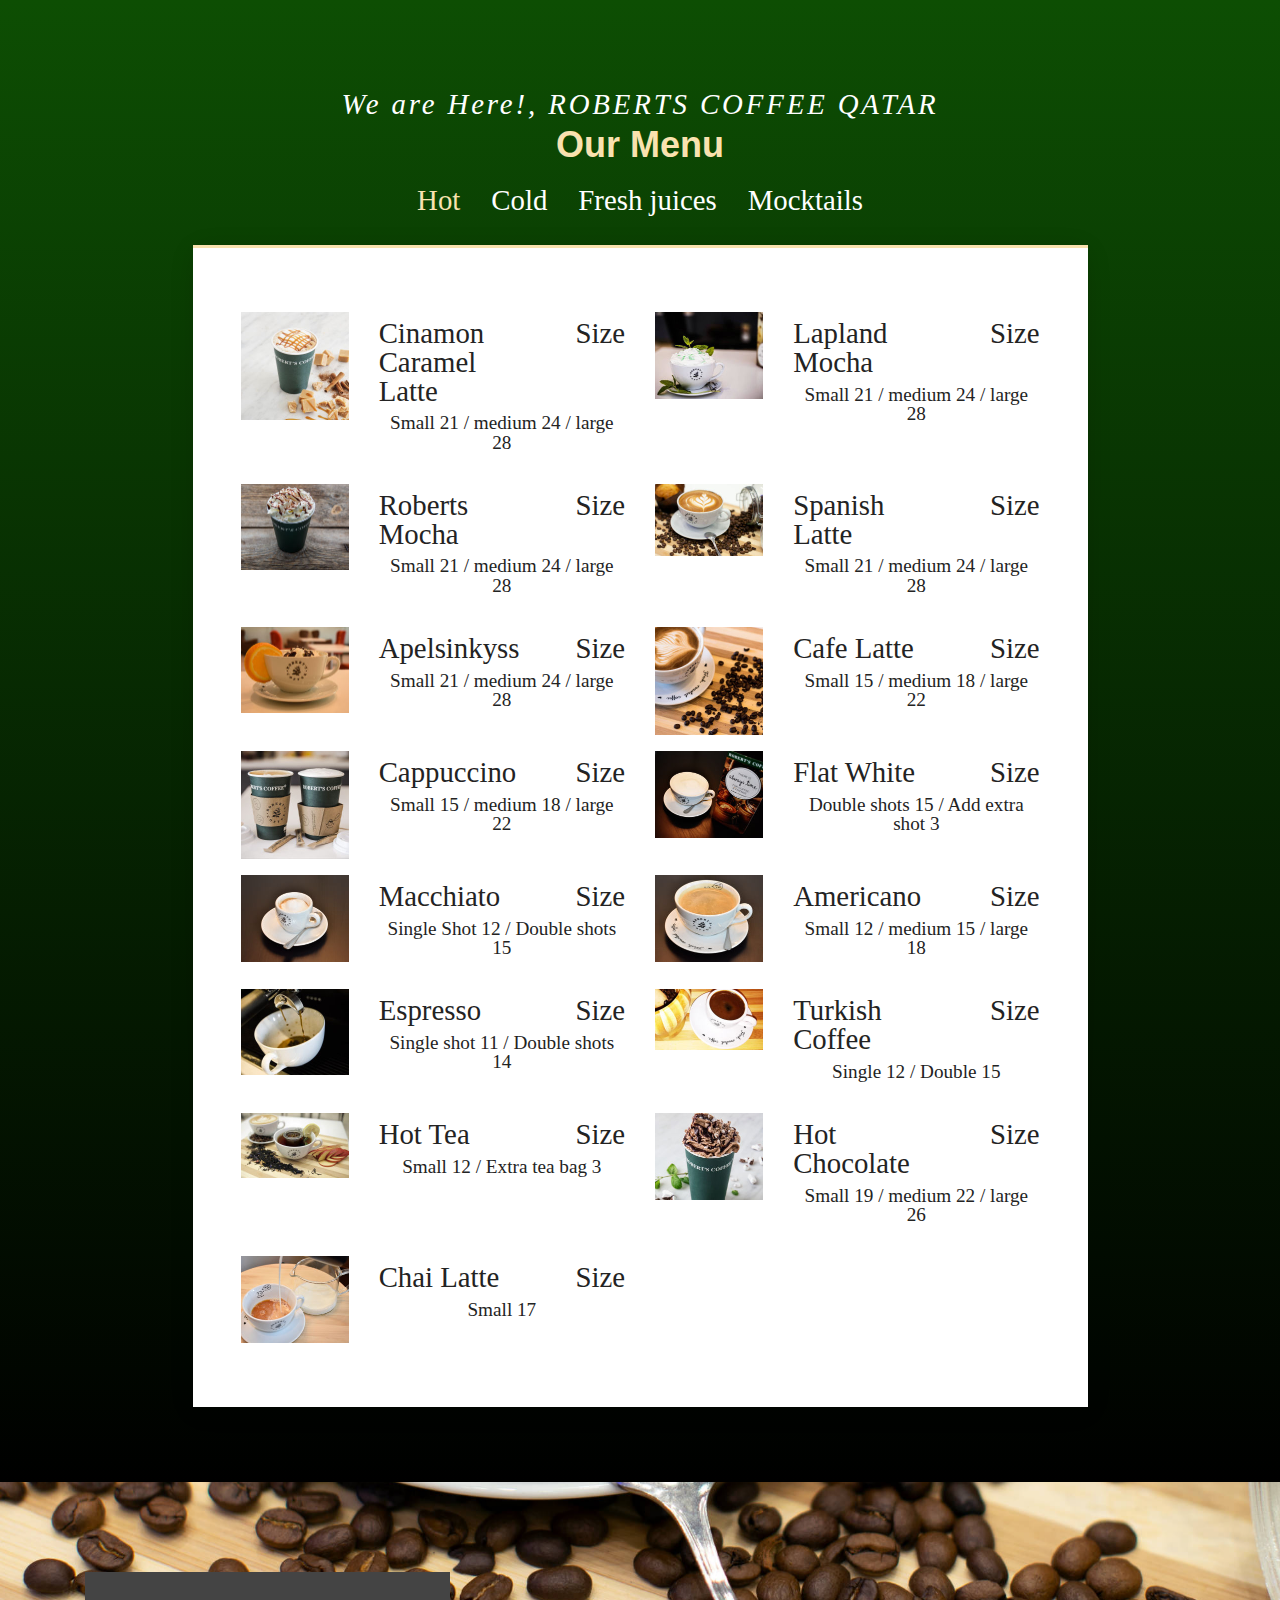
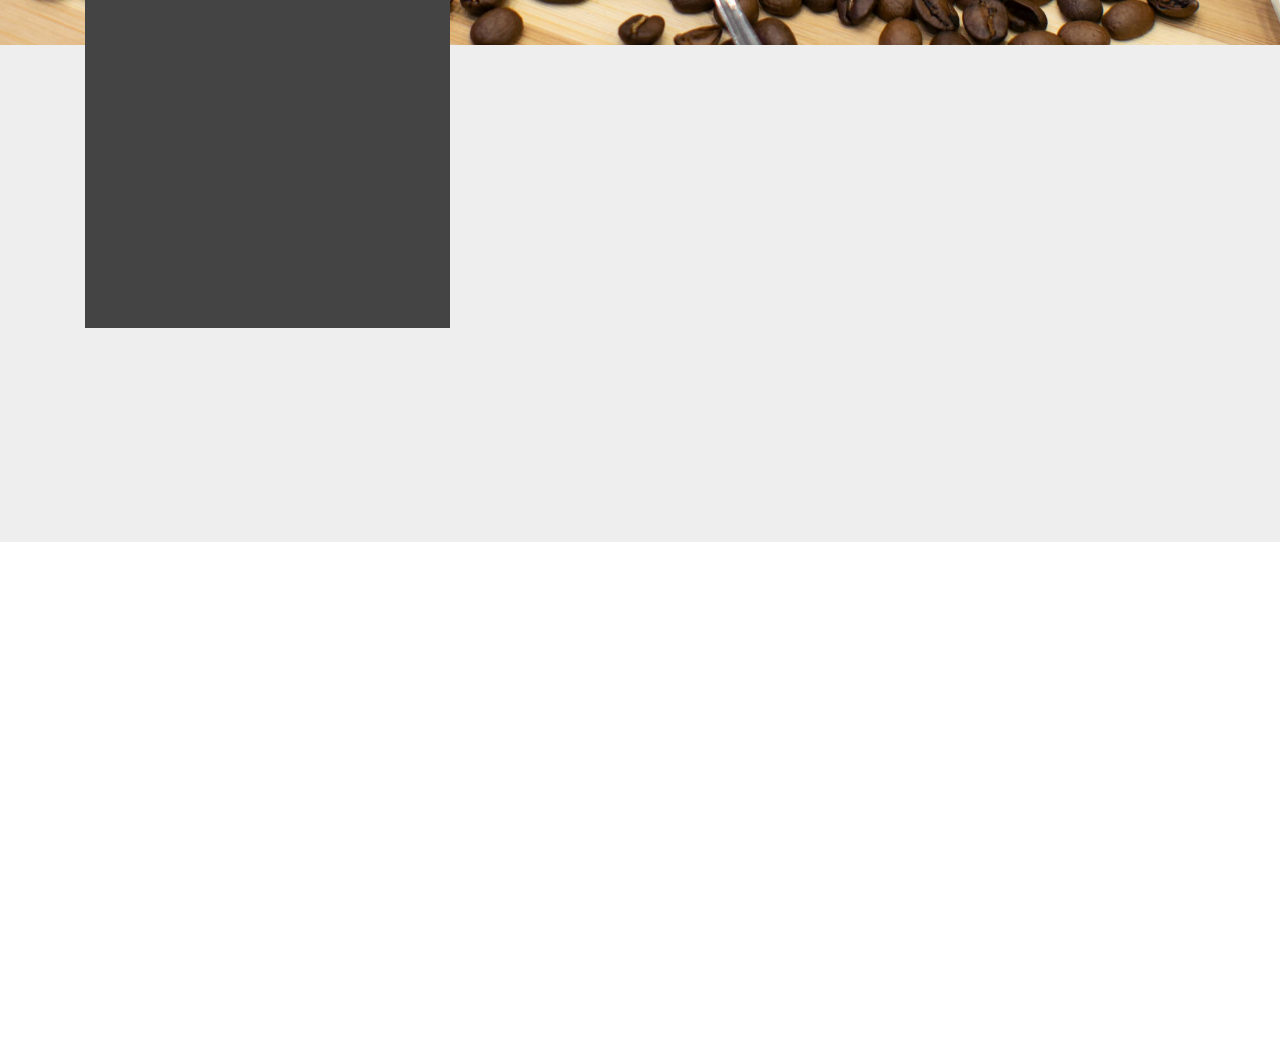
<file: page2.html>
<!DOCTYPE html>
<html  >
<head>
  
  <meta charset="UTF-8">
  <meta http-equiv="X-UA-Compatible" content="IE=edge">
  
  <meta name="viewport" content="width=device-width, initial-scale=1, minimum-scale=1">
  <link rel="shortcut icon" href="assets/images/roberts-coffee-logo-128x128.png" type="image/x-icon">
  <meta name="description" content="Freshly roasted, gourmet coffee at Roberts Coffee Qatar.">
  
  <title>home</title>
  <link rel="stylesheet" href="assets/tether/tether.min.css">
  <link rel="stylesheet" href="assets/bootstrap/css/bootstrap.min.css">
  <link rel="stylesheet" href="assets/bootstrap/css/bootstrap-grid.min.css">
  <link rel="stylesheet" href="assets/bootstrap/css/bootstrap-reboot.min.css">
  <link rel="stylesheet" href="assets/shopping-cart/minicart-theme.css">
  <link rel="stylesheet" href="assets/socicon/css/styles.css">
  <link rel="stylesheet" href="assets/web/assets/gdpr-plugin/gdpr-styles.css">
  <link rel="stylesheet" href="assets/animatecss/animate.min.css">
  <link rel="stylesheet" href="assets/theme/css/style.css">
  <link rel="stylesheet" href="assets/formoid-css/recaptcha.css">
  <link rel="preload" as="style" href="assets/mobirise/css/mbr-additional.css"><link rel="stylesheet" href="assets/mobirise/css/mbr-additional.css" type="text/css">
  
  
  
<meta name="keywords" content="chokweb, cheap webdesigner chok, web designer qatar, cheap website in qatar, qatar webdesigner, qatar digital marketing, SEO, chokbarista, roberts coffee qatar, roberts coffee menu, coffee shop near me, best coffee in town, best spanish latte, spanish latte, coffee shop business">
 <meta name="author" content="chok rivera">

<meta name="theme-color" content="#F9E2AF">
<link rel="manifest" href="manifest.json">
<script src="sw-connect.js"></script>
<meta name="apple-mobile-web-app-capable" content="yes">
<link rel="apple-touch-startup-image" media="(device-width: 320px) and (device-height: 568px) and (-webkit-device-pixel-ratio: 2) and (orientation: portrait)" href="assets/images/apple-launch-640x1136.png">
<link rel="apple-touch-startup-image" media="(device-width: 375px) and (device-height: 667px) and (-webkit-device-pixel-ratio: 2) and (orientation: portrait)" href="assets/images/apple-launch-750x1334.png">
<link rel="apple-touch-startup-image" media="(device-width: 414px) and (device-height: 736px) and (-webkit-device-pixel-ratio: 3) and (orientation: portrait)" href="assets/images/apple-launch-1242x2208.png">
<link rel="apple-touch-startup-image" media="(device-width: 375px) and (device-height: 812px) and (-webkit-device-pixel-ratio: 3) and (orientation: portrait)" href="assets/images/apple-launch-1125x2436.png">
<link rel="apple-touch-startup-image" media="(device-width: 768px) and (device-height: 1024px) and (-webkit-device-pixel-ratio: 2) and (orientation: portrait)" href="assets/images/apple-launch-1536x2048.png">
<link rel="apple-touch-startup-image" media="(device-width: 834px) and (device-height: 1112px) and (-webkit-device-pixel-ratio: 2) and (orientation: portrait)" href="assets/images/apple-launch-1668x2224.png">
<link rel="apple-touch-startup-image" media="(device-width: 1024px) and (device-height: 1366px) and (-webkit-device-pixel-ratio: 2) and (orientation: portrait)" href="assets/images/apple-launch-2048x2732.png">
<meta name="apple-mobile-web-app-status-bar-style" content="default">
<meta name="apple-mobile-web-app-title" content="undefined">
<link rel="apple-touch-icon" href="apple-touch-icon.png"></head>
<body>
  <section class="tabs1 cid-rRlbDVfTu5" id="tabs1-w">

    

    
    <div class="container">
        <h3 class="mbr-section-title align-center mbr-white mbr-fonts-style display-5">
            <em>We are Here!, ROBERTS COFFEE QATAR</em></h3>
        <h2 class="mbr-section-subtitle align-center mbr-bold mbr-fonts-style display-2">
                Our Menu
            </h2>
        <div class="media-container-row">
            <div class="col-12 col-md-10">
                <ul class="nav nav-tabs" role="tablist">
                    <li class="nav-item"><a class="nav-link mbr-fonts-style show active display-5" role="tab" data-toggle="tab" href="#tabs1-b_tab0" aria-selected="true">
                                Hot</a></li>
                    <li class="nav-item"><a class="nav-link mbr-fonts-style show active display-5" role="tab" data-toggle="tab" href="#tabs1-b_tab1" aria-selected="true">Cold</a></li>
                    <li class="nav-item"><a class="nav-link mbr-fonts-style show active display-5" role="tab" data-toggle="tab" href="#tabs1-b_tab2" aria-selected="true">Fresh juices</a></li>
                    <li class="nav-item"><a class="nav-link mbr-fonts-style show active display-5" role="tab" data-toggle="tab" href="#tabs1-b_tab3" aria-selected="true">Mocktails</a></li>
                    
                    
                    
                    
                </ul>
                <div class="tab-content">
                    <div id="tab1" class="tab-pane in active" role="tabpanel">
                        <div class="row">
                            
                        <div class="col-md-12 col-lg-6 pb-3 item-wrap">
                                <div class="row align-items-start">
                                    <div class="col-md-4">
                                        <div class="image-wrap">
                                            <img src="assets/images/cinnamon-caramel-latte-216x216.jpg" alt="" title="">
                                        </div>
                                    </div>
                                    <div class="col-md-8">
                                      <div class="row card-box">
                                          <div class="col-md-8">
                                              <h3 class="mbr-text mbr-fonts-style align-left display-5">Cinamon Caramel Latte</h3>
                                          </div>
                                          <div class="col-md-4">
                                              <p class="mbr-price  mbr-fonts-style align-right display-5">Size</p>
                                          </div>
                                          <div class="col-md-12">
                                            <p class="mbr-desc mbr-fonts-style align-left display-4">
                                                Small 21 / medium 24 / large 28</p>
                                          </div>
                                      </div>
                                    </div>
                                </div>
                            </div><div class="col-md-12 col-lg-6 pb-3 item-wrap">
                                <div class="row align-items-start">
                                    <div class="col-md-4">
                                        <div class="image-wrap">
                                            <img src="assets/images/lapland-mocha-216x173.jpg" alt="" title="">
                                        </div>
                                    </div>
                                    <div class="col-md-8">
                                      <div class="row card-box">
                                          <div class="col-md-8">
                                              <h3 class="mbr-text mbr-fonts-style align-left display-5">
                                                  Lapland Mocha</h3>
                                          </div>
                                          <div class="col-md-4">
                                              <p class="mbr-price  mbr-fonts-style align-right display-5">
                                                  Size</p>
                                          </div>
                                          <div class="col-md-12">
                                            <p class="mbr-desc mbr-fonts-style align-left display-4">
                                                Small 21 / medium 24 / large 28
                                            </p>
                                          </div>
                                      </div>
                                    </div>
                                </div>
                            </div><div class="col-md-12 col-lg-6 pb-3 item-wrap">
                                <div class="row align-items-start">
                                    <div class="col-md-4">
                                        <div class="image-wrap">
                                            <img src="assets/images/roberts-mocha1-216x173.jpg" alt="" title="">
                                        </div>
                                    </div>
                                    <div class="col-md-8">
                                      <div class="row card-box">
                                          <div class="col-md-8">
                                              <h3 class="mbr-text mbr-fonts-style align-left display-5">
                                                  Roberts Mocha</h3>
                                          </div>
                                          <div class="col-md-4">
                                              <p class="mbr-price  mbr-fonts-style align-right display-5">
                                                  Size</p>
                                          </div>
                                          <div class="col-md-12">
                                            <p class="mbr-desc mbr-fonts-style align-left display-4">
                                                Small 21 / medium 24 / large 28
                                            </p>
                                          </div>
                                      </div>
                                    </div>
                                </div>
                            </div><div class="col-md-12 col-lg-6 pb-3 item-wrap">
                                <div class="row align-items-start">
                                    <div class="col-md-4">
                                        <div class="image-wrap">
                                            <img src="assets/images/spanish-latte-216x144.jpg" alt="" title="">
                                        </div>
                                    </div>
                                    <div class="col-md-8">
                                      <div class="row card-box">
                                          <div class="col-md-8">
                                              <h3 class="mbr-text mbr-fonts-style align-left display-5">
                                                  Spanish Latte</h3>
                                          </div>
                                          <div class="col-md-4">
                                              <p class="mbr-price  mbr-fonts-style align-right display-5">
                                                  Size</p>
                                          </div>
                                          <div class="col-md-12">
                                            <p class="mbr-desc mbr-fonts-style align-left display-4">
                                                Small 21 / medium 24 / large 28
                                            </p>
                                          </div>
                                      </div>
                                    </div>
                                </div>
                            </div><div class="col-md-12 col-lg-6 pb-3 item-wrap">
                                <div class="row align-items-start">
                                    <div class="col-md-4">
                                        <div class="image-wrap">
                                            <img src="assets/images/sunshine-216x173.jpg" alt="" title="">
                                        </div>
                                    </div>
                                    <div class="col-md-8">
                                      <div class="row card-box">
                                          <div class="col-md-8">
                                              <h3 class="mbr-text mbr-fonts-style align-left display-5">Apelsinkyss</h3>
                                          </div>
                                          <div class="col-md-4">
                                              <p class="mbr-price  mbr-fonts-style align-right display-5">
                                                  Size</p>
                                          </div>
                                          <div class="col-md-12">
                                            <p class="mbr-desc mbr-fonts-style align-left display-4">
                                                Small 21 / medium 24 / large 28
                                            </p>
                                          </div>
                                      </div>
                                    </div>
                                </div>
                            </div><div class="col-md-12 col-lg-6 pb-3 item-wrap">
                                <div class="row align-items-start">
                                    <div class="col-md-4">
                                        <div class="image-wrap">
                                            <img src="assets/images/cafe-latte-216x216.jpg" alt="" title="">
                                        </div>
                                    </div>
                                    <div class="col-md-8">
                                      <div class="row card-box">
                                          <div class="col-md-8">
                                              <h3 class="mbr-text mbr-fonts-style align-left display-5">Cafe Latte</h3>
                                          </div>
                                          <div class="col-md-4">
                                              <p class="mbr-price  mbr-fonts-style align-right display-5">
                                                  Size</p>
                                          </div>
                                          <div class="col-md-12">
                                            <p class="mbr-desc mbr-fonts-style align-left display-4">
                                                Small 15 / medium 18 / large 22</p>
                                          </div>
                                      </div>
                                    </div>
                                </div>
                            </div><div class="col-md-12 col-lg-6 pb-3 item-wrap">
                                <div class="row align-items-start">
                                    <div class="col-md-4">
                                        <div class="image-wrap">
                                            <img src="assets/images/cappuccino-216x216.jpg" alt="" title="">
                                        </div>
                                    </div>
                                    <div class="col-md-8">
                                      <div class="row card-box">
                                          <div class="col-md-8">
                                              <h3 class="mbr-text mbr-fonts-style align-left display-5">Cappuccino</h3>
                                          </div>
                                          <div class="col-md-4">
                                              <p class="mbr-price  mbr-fonts-style align-right display-5">
                                                  Size</p>
                                          </div>
                                          <div class="col-md-12">
                                            <p class="mbr-desc mbr-fonts-style align-left display-4">
                                                Small 15 / medium 18 / large 22</p>
                                          </div>
                                      </div>
                                    </div>
                                </div>
                            </div><div class="col-md-12 col-lg-6 pb-3 item-wrap">
                                <div class="row align-items-start">
                                    <div class="col-md-4">
                                        <div class="image-wrap">
                                            <img src="assets/images/flat-white-216x173.jpg" alt="" title="">
                                        </div>
                                    </div>
                                    <div class="col-md-8">
                                      <div class="row card-box">
                                          <div class="col-md-8">
                                              <h3 class="mbr-text mbr-fonts-style align-left display-5">Flat White</h3>
                                          </div>
                                          <div class="col-md-4">
                                              <p class="mbr-price  mbr-fonts-style align-right display-5">
                                                  Size</p>
                                          </div>
                                          <div class="col-md-12">
                                            <p class="mbr-desc mbr-fonts-style align-left display-4">Double shots 15 / Add extra shot 3</p>
                                          </div>
                                      </div>
                                    </div>
                                </div>
                            </div><div class="col-md-12 col-lg-6 pb-3 item-wrap">
                                <div class="row align-items-start">
                                    <div class="col-md-4">
                                        <div class="image-wrap">
                                            <img src="assets/images/macchiato-216x173.jpg" alt="" title="">
                                        </div>
                                    </div>
                                    <div class="col-md-8">
                                      <div class="row card-box">
                                          <div class="col-md-8">
                                              <h3 class="mbr-text mbr-fonts-style align-left display-5">Macchiato</h3>
                                          </div>
                                          <div class="col-md-4">
                                              <p class="mbr-price  mbr-fonts-style align-right display-5">
                                                  Size</p>
                                          </div>
                                          <div class="col-md-12">
                                            <p class="mbr-desc mbr-fonts-style align-left display-4">Single Shot 12 / Double shots 15</p>
                                          </div>
                                      </div>
                                    </div>
                                </div>
                            </div><div class="col-md-12 col-lg-6 pb-3 item-wrap">
                                <div class="row align-items-start">
                                    <div class="col-md-4">
                                        <div class="image-wrap">
                                            <img src="assets/images/americano-1-216x173.jpg" alt="" title="">
                                        </div>
                                    </div>
                                    <div class="col-md-8">
                                      <div class="row card-box">
                                          <div class="col-md-8">
                                              <h3 class="mbr-text mbr-fonts-style align-left display-5">Americano</h3>
                                          </div>
                                          <div class="col-md-4">
                                              <p class="mbr-price  mbr-fonts-style align-right display-5">
                                                  Size</p>
                                          </div>
                                          <div class="col-md-12">
                                            <p class="mbr-desc mbr-fonts-style align-left display-4">
                                                Small 12 / medium 15 / large 18
                                            </p>
                                          </div>
                                      </div>
                                    </div>
                                </div>
                            </div><div class="col-md-12 col-lg-6 pb-3 item-wrap">
                                <div class="row align-items-start">
                                    <div class="col-md-4">
                                        <div class="image-wrap">
                                            <img src="assets/images/espresso-216x172.jpg" alt="" title="">
                                        </div>
                                    </div>
                                    <div class="col-md-8">
                                      <div class="row card-box">
                                          <div class="col-md-8">
                                              <h3 class="mbr-text mbr-fonts-style align-left display-5">Espresso</h3>
                                          </div>
                                          <div class="col-md-4">
                                              <p class="mbr-price  mbr-fonts-style align-right display-5">
                                                  Size</p>
                                          </div>
                                          <div class="col-md-12">
                                            <p class="mbr-desc mbr-fonts-style align-left display-4">
                                                Single shot 11 / Double shots 14</p>
                                          </div>
                                      </div>
                                    </div>
                                </div>
                            </div><div class="col-md-12 col-lg-6 pb-3 item-wrap">
                                <div class="row align-items-start">
                                    <div class="col-md-4">
                                        <div class="image-wrap">
                                            <img src="assets/images/turkish-216x122.jpg" alt="" title="">
                                        </div>
                                    </div>
                                    <div class="col-md-8">
                                      <div class="row card-box">
                                          <div class="col-md-8">
                                              <h3 class="mbr-text mbr-fonts-style align-left display-5">Turkish Coffee</h3>
                                          </div>
                                          <div class="col-md-4">
                                              <p class="mbr-price  mbr-fonts-style align-right display-5">
                                                  Size</p>
                                          </div>
                                          <div class="col-md-12">
                                            <p class="mbr-desc mbr-fonts-style align-left display-4">
                                                Single 12 / Double 15</p>
                                          </div>
                                      </div>
                                    </div>
                                </div>
                            </div><div class="col-md-12 col-lg-6 pb-3 item-wrap">
                                <div class="row align-items-start">
                                    <div class="col-md-4">
                                        <div class="image-wrap">
                                            <img src="assets/images/tea-216x130.jpg" alt="" title="">
                                        </div>
                                    </div>
                                    <div class="col-md-8">
                                      <div class="row card-box">
                                          <div class="col-md-8">
                                              <h3 class="mbr-text mbr-fonts-style align-left display-5">Hot Tea</h3>
                                          </div>
                                          <div class="col-md-4">
                                              <p class="mbr-price  mbr-fonts-style align-right display-5">
                                                  Size</p>
                                          </div>
                                          <div class="col-md-12">
                                            <p class="mbr-desc mbr-fonts-style align-left display-4">
                                                Small 12 / Extra tea bag 3</p>
                                          </div>
                                      </div>
                                    </div>
                                </div>
                            </div><div class="col-md-12 col-lg-6 pb-3 item-wrap">
                                <div class="row align-items-start">
                                    <div class="col-md-4">
                                        <div class="image-wrap">
                                            <img src="assets/images/hot-chocolate-216x173.jpg" alt="" title="">
                                        </div>
                                    </div>
                                    <div class="col-md-8">
                                      <div class="row card-box">
                                          <div class="col-md-8">
                                              <h3 class="mbr-text mbr-fonts-style align-left display-5">Hot Chocolate</h3>
                                          </div>
                                          <div class="col-md-4">
                                              <p class="mbr-price  mbr-fonts-style align-right display-5">
                                                  Size</p>
                                          </div>
                                          <div class="col-md-12">
                                            <p class="mbr-desc mbr-fonts-style align-left display-4">
                                                Small 19 / medium 22 / large 26</p>
                                          </div>
                                      </div>
                                    </div>
                                </div>
                            </div><div class="col-md-12 col-lg-6 pb-3 item-wrap">
                                <div class="row align-items-start">
                                    <div class="col-md-4">
                                        <div class="image-wrap">
                                            <img src="assets/images/chai-latte-216x173.jpg" alt="" title="">
                                        </div>
                                    </div>
                                    <div class="col-md-8">
                                      <div class="row card-box">
                                          <div class="col-md-8">
                                              <h3 class="mbr-text mbr-fonts-style align-left display-5">Chai Latte</h3>
                                          </div>
                                          <div class="col-md-4">
                                              <p class="mbr-price  mbr-fonts-style align-right display-5">
                                                  Size</p>
                                          </div>
                                          <div class="col-md-12">
                                            <p class="mbr-desc mbr-fonts-style align-left display-4">Small 17</p>
                                          </div>
                                      </div>
                                    </div>
                                </div>
                            </div></div>
                    </div>
                    <div id="tab2" class="tab-pane" role="tabpanel">
                      <div class="row">
                          
                      <div class="col-md-12 col-lg-6 pb-3 item-wrap">
                                <div class="row align-items-start">
                                    <div class="col-md-4">
                                        <div class="image-wrap">
                                            <img src="assets/images/ice-latte-216x173.jpg" alt="" title="">
                                        </div>
                                    </div>
                                    <div class="col-md-8">
                                      <div class="row card-box">
                                          <div class="col-md-8">
                                              <h3 class="mbr-text mbr-fonts-style align-left display-5">
                                                  Iced Latte</h3>
                                          </div>
                                          <div class="col-md-4">
                                              <p class="mbr-price  mbr-fonts-style align-right display-5">
                                                  Size</p>
                                          </div>
                                          <div class="col-md-12">
                                            <p class="mbr-desc mbr-fonts-style align-left display-7">
                                                Small 15 / Medium 21</p>
                                          </div>
                                      </div>
                                    </div>
                                </div>
                          </div><div class="col-md-12 col-lg-6 pb-3 item-wrap">
                                <div class="row align-items-start">
                                    <div class="col-md-4">
                                        <div class="image-wrap">
                                            <img src="assets/images/iced-spanish-latte-216x216.jpg" alt="" title="">
                                        </div>
                                    </div>
                                    <div class="col-md-8">
                                      <div class="row card-box">
                                          <div class="col-md-8">
                                              <h3 class="mbr-text mbr-fonts-style align-left display-5">
                                                  Iced Spanish Latte</h3>
                                          </div>
                                          <div class="col-md-4">
                                              <p class="mbr-price  mbr-fonts-style align-right display-5">
                                                  $15
                                              </p>
                                          </div>
                                          <div class="col-md-12">
                                            <p class="mbr-desc mbr-fonts-style align-left display-7">
                                                Small 18 / Medium 23</p>
                                          </div>
                                      </div>
                                    </div>
                                </div>
                          </div><div class="col-md-12 col-lg-6 pb-3 item-wrap">
                                <div class="row align-items-start">
                                    <div class="col-md-4">
                                        <div class="image-wrap">
                                            <img src="assets/images/roberts-frappe-216x173.jpg" alt="" title="">
                                        </div>
                                    </div>
                                    <div class="col-md-8">
                                      <div class="row card-box">
                                          <div class="col-md-8">
                                              <h3 class="mbr-text mbr-fonts-style align-left display-5">
                                                  Roberts Frappe</h3>
                                          </div>
                                          <div class="col-md-4">
                                              <p class="mbr-price  mbr-fonts-style align-right display-5">
                                                  $15
                                              </p>
                                          </div>
                                          <div class="col-md-12">
                                            <p class="mbr-desc mbr-fonts-style align-left display-7">
                                                Small 15 / Medium 21</p>
                                          </div>
                                      </div>
                                    </div>
                                </div>
                          </div><div class="col-md-12 col-lg-6 pb-3 item-wrap">
                                <div class="row align-items-start">
                                    <div class="col-md-4">
                                        <div class="image-wrap">
                                            <img src="assets/images/toffee-fudge-frappe-216x173.jpg" alt="" title="">
                                        </div>
                                    </div>
                                    <div class="col-md-8">
                                      <div class="row card-box">
                                          <div class="col-md-8">
                                              <h3 class="mbr-text mbr-fonts-style align-left display-5">
                                                  Toffee Fudge Frappe</h3>
                                          </div>
                                          <div class="col-md-4">
                                              <p class="mbr-price  mbr-fonts-style align-right display-5">
                                                  $15
                                              </p>
                                          </div>
                                          <div class="col-md-12">
                                            <p class="mbr-desc mbr-fonts-style align-left display-7">Small 16 / Medium 22</p>
                                          </div>
                                      </div>
                                    </div>
                                </div>
                          </div><div class="col-md-12 col-lg-6 pb-3 item-wrap">
                                <div class="row align-items-start">
                                    <div class="col-md-4">
                                        <div class="image-wrap">
                                            <img src="assets/images/light-shake-216x173.jpg" alt="" title="">
                                        </div>
                                    </div>
                                    <div class="col-md-8">
                                      <div class="row card-box">
                                          <div class="col-md-8">
                                              <h3 class="mbr-text mbr-fonts-style align-left display-5">
                                                  Light Shake</h3>
                                          </div>
                                          <div class="col-md-4">
                                              <p class="mbr-price  mbr-fonts-style align-right display-5">
                                                  $15
                                              </p>
                                          </div>
                                          <div class="col-md-12">
                                            <p class="mbr-desc mbr-fonts-style align-left display-7">
                                                Medium 21</p>
                                          </div>
                                      </div>
                                    </div>
                                </div>
                          </div><div class="col-md-12 col-lg-6 pb-3 item-wrap">
                                <div class="row align-items-start">
                                    <div class="col-md-4">
                                        <div class="image-wrap">
                                            <img src="assets/images/lemon-mint-iced-tea-216x173.jpg" alt="" title="">
                                        </div>
                                    </div>
                                    <div class="col-md-8">
                                      <div class="row card-box">
                                          <div class="col-md-8">
                                              <h3 class="mbr-text mbr-fonts-style align-left display-5">
                                                  Iced Tea</h3>
                                          </div>
                                          <div class="col-md-4">
                                              <p class="mbr-price  mbr-fonts-style align-right display-5">
                                                  $15
                                              </p>
                                          </div>
                                          <div class="col-md-12">
                                            <p class="mbr-desc mbr-fonts-style align-left display-7">
                                                medium 14</p>
                                          </div>
                                      </div>
                                    </div>
                                </div>
                          </div></div>
                    </div>
                    <div id="tab3" class="tab-pane" role="tabpanel">
                      <div class="row">
                          
                      <div class="col-md-12 col-lg-6 pb-3 item-wrap">
                                <div class="row align-items-start">
                                    <div class="col-md-4">
                                        <div class="image-wrap">
                                            <img src="assets/images/lemon-juice-216x173.jpg" alt="" title="">
                                        </div>
                                    </div>
                                    <div class="col-md-8">
                                      <div class="row card-box">
                                          <div class="col-md-8">
                                              <h3 class="mbr-text mbr-fonts-style align-left display-5">
                                                  Lemon Juice</h3>
                                          </div>
                                          <div class="col-md-4">
                                              <p class="mbr-price  mbr-fonts-style align-right display-5">
                                                  Size</p>
                                          </div>
                                          <div class="col-md-12">
                                            <p class="mbr-desc mbr-fonts-style align-left display-7">
                                                Small 10 / Medium 15</p>
                                          </div>
                                      </div>
                                    </div>
                                </div>
                          </div><div class="col-md-12 col-lg-6 pb-3 item-wrap">
                                <div class="row align-items-start">
                                    <div class="col-md-4">
                                        <div class="image-wrap">
                                            <img src="assets/images/banana-juice-216x173.jpg" alt="" title="">
                                        </div>
                                    </div>
                                    <div class="col-md-8">
                                      <div class="row card-box">
                                          <div class="col-md-8">
                                              <h3 class="mbr-text mbr-fonts-style align-left display-5">
                                                  Banana Juice</h3>
                                          </div>
                                          <div class="col-md-4">
                                              <p class="mbr-price  mbr-fonts-style align-right display-5">
                                                  Size</p>
                                          </div>
                                          <div class="col-md-12">
                                            <p class="mbr-desc mbr-fonts-style align-left display-7">
                                                Small 10 / Medium 15
                                            </p>
                                          </div>
                                      </div>
                                    </div>
                                </div>
                          </div><div class="col-md-12 col-lg-6 pb-3 item-wrap">
                                <div class="row align-items-start">
                                    <div class="col-md-4">
                                        <div class="image-wrap">
                                            <img src="assets/images/orange-juice-216x173.jpg" alt="" title="">
                                        </div>
                                    </div>
                                    <div class="col-md-8">
                                      <div class="row card-box">
                                          <div class="col-md-8">
                                              <h3 class="mbr-text mbr-fonts-style align-left display-5">
                                                  Orange juice</h3>
                                          </div>
                                          <div class="col-md-4">
                                              <p class="mbr-price  mbr-fonts-style align-right display-5">
                                                  Size</p>
                                          </div>
                                          <div class="col-md-12">
                                            <p class="mbr-desc mbr-fonts-style align-left display-7">
                                                Small 10 / Medium 15
                                            </p>
                                          </div>
                                      </div>
                                    </div>
                                </div>
                          </div><div class="col-md-12 col-lg-6 pb-3 item-wrap">
                                <div class="row align-items-start">
                                    <div class="col-md-4">
                                        <div class="image-wrap">
                                            <img src="assets/images/mix-fruits-216x173.jpg" alt="" title="">
                                        </div>
                                    </div>
                                    <div class="col-md-8">
                                      <div class="row card-box">
                                          <div class="col-md-8">
                                              <h3 class="mbr-text mbr-fonts-style align-left display-5">
                                                  Mix Fruits</h3>
                                          </div>
                                          <div class="col-md-4">
                                              <p class="mbr-price  mbr-fonts-style align-right display-5">
                                                  Size</p>
                                          </div>
                                          <div class="col-md-12">
                                            <p class="mbr-desc mbr-fonts-style align-left display-7">
                                                Small 10 / Medium 15
                                            </p>
                                          </div>
                                      </div>
                                    </div>
                                </div>
                          </div></div>
                    </div>
                    <div id="tab4" class="tab-pane" role="tabpanel">
                      <div class="row">
                          
                      <div class="col-md-12 col-lg-6 pb-3 item-wrap">
                                <div class="row align-items-start">
                                    <div class="col-md-4">
                                        <div class="image-wrap">
                                            <img src="assets/images/lemon-mint-sunrise-216x173.jpg" alt="" title="">
                                        </div>
                                    </div>
                                    <div class="col-md-8">
                                      <div class="row card-box">
                                          <div class="col-md-8">
                                              <h3 class="mbr-text mbr-fonts-style align-left display-5">
                                                  LemonMint Sunrise</h3>
                                          </div>
                                          <div class="col-md-4">
                                              <p class="mbr-price  mbr-fonts-style align-right display-5">
                                                  Size</p>
                                          </div>
                                          <div class="col-md-12">
                                            <p class="mbr-desc mbr-fonts-style align-left display-7">
                                                Small 10 / Medium 15
                                            </p>
                                          </div>
                                      </div>
                                    </div>
                                </div>
                          </div><div class="col-md-12 col-lg-6 pb-3 item-wrap">
                                <div class="row align-items-start">
                                    <div class="col-md-4">
                                        <div class="image-wrap">
                                            <img src="assets/images/pina-colada-216x173.jpg" alt="" title="">
                                        </div>
                                    </div>
                                    <div class="col-md-8">
                                      <div class="row card-box">
                                          <div class="col-md-8">
                                              <h3 class="mbr-text mbr-fonts-style align-left display-5">
                                                  PinaColada</h3>
                                          </div>
                                          <div class="col-md-4">
                                              <p class="mbr-price  mbr-fonts-style align-right display-5">
                                                  Size</p>
                                          </div>
                                          <div class="col-md-12">
                                            <p class="mbr-desc mbr-fonts-style align-left display-7">
                                                Small 10 / Medium 15
                                            </p>
                                          </div>
                                      </div>
                                    </div>
                                </div>
                          </div><div class="col-md-12 col-lg-6 pb-3 item-wrap">
                                <div class="row align-items-start">
                                    <div class="col-md-4">
                                        <div class="image-wrap">
                                            <img src="assets/images/banana-juice-216x173.jpg" alt="" title="">
                                        </div>
                                    </div>
                                    <div class="col-md-8">
                                      <div class="row card-box">
                                          <div class="col-md-8">
                                              <h3 class="mbr-text mbr-fonts-style align-left display-5">
                                                  Banana Milk</h3>
                                          </div>
                                          <div class="col-md-4">
                                              <p class="mbr-price  mbr-fonts-style align-right display-5">
                                                  Size</p>
                                          </div>
                                          <div class="col-md-12">
                                            <p class="mbr-desc mbr-fonts-style align-left display-7">
                                                Small 10 / Medium 15
                                            </p>
                                          </div>
                                      </div>
                                    </div>
                                </div>
                          </div></div>
                    </div>
                    <div id="tab5" class="tab-pane" role="tabpanel">
                      <div class="row">
                          
                      <div class="col-md-12 col-lg-6 pb-3 item-wrap">
                                <div class="row align-items-start">
                                    <div class="col-md-4">
                                        <div class="image-wrap">
                                            <img src="assets/images/delicious1.jpg" alt="">
                                        </div>
                                    </div>
                                    <div class="col-md-8">
                                      <div class="row card-box">
                                          <div class="col-md-8">
                                              <h3 class="mbr-text mbr-fonts-style align-left display-5">
                                                  Potato Pizza
                                              </h3>
                                          </div>
                                          <div class="col-md-4">
                                              <p class="mbr-price  mbr-fonts-style align-right display-5">
                                                  $15
                                              </p>
                                          </div>
                                          <div class="col-md-12">
                                            <p class="mbr-desc mbr-fonts-style align-left display-7">
                                                Mushroom/ Olive/ Rice
                                            </p>
                                          </div>
                                      </div>
                                    </div>
                                </div>
                          </div><div class="col-md-12 col-lg-6 pb-3 item-wrap">
                                <div class="row align-items-start">
                                    <div class="col-md-4">
                                        <div class="image-wrap">
                                            <img src="assets/images/delicious1.jpg" alt="">
                                        </div>
                                    </div>
                                    <div class="col-md-8">
                                      <div class="row card-box">
                                          <div class="col-md-8">
                                              <h3 class="mbr-text mbr-fonts-style align-left display-5">
                                                  Potato Pizza
                                              </h3>
                                          </div>
                                          <div class="col-md-4">
                                              <p class="mbr-price  mbr-fonts-style align-right display-5">
                                                  $15
                                              </p>
                                          </div>
                                          <div class="col-md-12">
                                            <p class="mbr-desc mbr-fonts-style align-left display-7">
                                                Mushroom/ Olive/ Rice
                                            </p>
                                          </div>
                                      </div>
                                    </div>
                                </div>
                          </div><div class="col-md-12 col-lg-6 pb-3 item-wrap">
                                <div class="row align-items-start">
                                    <div class="col-md-4">
                                        <div class="image-wrap">
                                            <img src="assets/images/delicious1.jpg" alt="">
                                        </div>
                                    </div>
                                    <div class="col-md-8">
                                      <div class="row card-box">
                                          <div class="col-md-8">
                                              <h3 class="mbr-text mbr-fonts-style align-left display-5">
                                                  Potato Pizza
                                              </h3>
                                          </div>
                                          <div class="col-md-4">
                                              <p class="mbr-price  mbr-fonts-style align-right display-5">
                                                  $15
                                              </p>
                                          </div>
                                          <div class="col-md-12">
                                            <p class="mbr-desc mbr-fonts-style align-left display-7">
                                                Mushroom/ Olive/ Rice
                                            </p>
                                          </div>
                                      </div>
                                    </div>
                                </div>
                          </div><div class="col-md-12 col-lg-6 pb-3 item-wrap">
                                <div class="row align-items-start">
                                    <div class="col-md-4">
                                        <div class="image-wrap">
                                            <img src="assets/images/delicious1.jpg" alt="">
                                        </div>
                                    </div>
                                    <div class="col-md-8">
                                      <div class="row card-box">
                                          <div class="col-md-8">
                                              <h3 class="mbr-text mbr-fonts-style align-left display-5">
                                                  Potato Pizza
                                              </h3>
                                          </div>
                                          <div class="col-md-4">
                                              <p class="mbr-price  mbr-fonts-style align-right display-5">
                                                  $15
                                              </p>
                                          </div>
                                          <div class="col-md-12">
                                            <p class="mbr-desc mbr-fonts-style align-left display-7">
                                                Mushroom/ Olive/ Rice
                                            </p>
                                          </div>
                                      </div>
                                    </div>
                                </div>
                          </div></div>
                    </div>
                    <div id="tab6" class="tab-pane" role="tabpanel">
                      <div class="row">
                          
                      <div class="col-md-12 col-lg-6 pb-3 item-wrap">
                                <div class="row align-items-start">
                                    <div class="col-md-4">
                                        <div class="image-wrap">
                                            <img src="assets/images/delicious1.jpg" alt="">
                                        </div>
                                    </div>
                                    <div class="col-md-8">
                                      <div class="row card-box">
                                          <div class="col-md-8">
                                              <h3 class="mbr-text mbr-fonts-style align-left display-5">
                                                  Potato Pizza
                                              </h3>
                                          </div>
                                          <div class="col-md-4">
                                              <p class="mbr-price  mbr-fonts-style align-right display-5">
                                                  $15
                                              </p>
                                          </div>
                                          <div class="col-md-12">
                                            <p class="mbr-desc mbr-fonts-style align-left display-7">
                                                Mushroom/ Olive/ Rice
                                            </p>
                                          </div>
                                      </div>
                                    </div>
                                </div>
                          </div><div class="col-md-12 col-lg-6 pb-3 item-wrap">
                                <div class="row align-items-start">
                                    <div class="col-md-4">
                                        <div class="image-wrap">
                                            <img src="assets/images/delicious1.jpg" alt="">
                                        </div>
                                    </div>
                                    <div class="col-md-8">
                                      <div class="row card-box">
                                          <div class="col-md-8">
                                              <h3 class="mbr-text mbr-fonts-style align-left display-5">
                                                  Potato Pizza
                                              </h3>
                                          </div>
                                          <div class="col-md-4">
                                              <p class="mbr-price  mbr-fonts-style align-right display-5">
                                                  $15
                                              </p>
                                          </div>
                                          <div class="col-md-12">
                                            <p class="mbr-desc mbr-fonts-style align-left display-7">
                                                Mushroom/ Olive/ Rice
                                            </p>
                                          </div>
                                      </div>
                                    </div>
                                </div>
                          </div><div class="col-md-12 col-lg-6 pb-3 item-wrap">
                                <div class="row align-items-start">
                                    <div class="col-md-4">
                                        <div class="image-wrap">
                                            <img src="assets/images/delicious1.jpg" alt="">
                                        </div>
                                    </div>
                                    <div class="col-md-8">
                                      <div class="row card-box">
                                          <div class="col-md-8">
                                              <h3 class="mbr-text mbr-fonts-style align-left display-5">
                                                  Potato Pizza
                                              </h3>
                                          </div>
                                          <div class="col-md-4">
                                              <p class="mbr-price  mbr-fonts-style align-right display-5">
                                                  $15
                                              </p>
                                          </div>
                                          <div class="col-md-12">
                                            <p class="mbr-desc mbr-fonts-style align-left display-7">
                                                Mushroom/ Olive/ Rice
                                            </p>
                                          </div>
                                      </div>
                                    </div>
                                </div>
                          </div><div class="col-md-12 col-lg-6 pb-3 item-wrap">
                                <div class="row align-items-start">
                                    <div class="col-md-4">
                                        <div class="image-wrap">
                                            <img src="assets/images/delicious1.jpg" alt="">
                                        </div>
                                    </div>
                                    <div class="col-md-8">
                                      <div class="row card-box">
                                          <div class="col-md-8">
                                              <h3 class="mbr-text mbr-fonts-style align-left display-5">
                                                  Potato Pizza
                                              </h3>
                                          </div>
                                          <div class="col-md-4">
                                              <p class="mbr-price  mbr-fonts-style align-right display-5">
                                                  $15
                                              </p>
                                          </div>
                                          <div class="col-md-12">
                                            <p class="mbr-desc mbr-fonts-style align-left display-7">
                                                Mushroom/ Olive/ Rice
                                            </p>
                                          </div>
                                      </div>
                                    </div>
                                </div>
                          </div></div>
                    </div>
                    <div id="tab7" class="tab-pane" role="tabpanel">
                      <div class="row">
                          
                      <div class="col-md-12 col-lg-6 pb-3 item-wrap">
                                <div class="row align-items-start">
                                    <div class="col-md-4">
                                        <div class="image-wrap">
                                            <img src="assets/images/delicious1.jpg" alt="">
                                        </div>
                                    </div>
                                    <div class="col-md-8">
                                      <div class="row card-box">
                                          <div class="col-md-8">
                                              <h3 class="mbr-text mbr-fonts-style align-left display-5">
                                                  Potato Pizza
                                              </h3>
                                          </div>
                                          <div class="col-md-4">
                                              <p class="mbr-price  mbr-fonts-style align-right display-5">
                                                  $15
                                              </p>
                                          </div>
                                          <div class="col-md-12">
                                            <p class="mbr-desc mbr-fonts-style align-left display-7">
                                                Mushroom/ Olive/ Rice
                                            </p>
                                          </div>
                                      </div>
                                    </div>
                                </div>
                          </div><div class="col-md-12 col-lg-6 pb-3 item-wrap">
                                <div class="row align-items-start">
                                    <div class="col-md-4">
                                        <div class="image-wrap">
                                            <img src="assets/images/delicious1.jpg" alt="">
                                        </div>
                                    </div>
                                    <div class="col-md-8">
                                      <div class="row card-box">
                                          <div class="col-md-8">
                                              <h3 class="mbr-text mbr-fonts-style align-left display-5">
                                                  Potato Pizza
                                              </h3>
                                          </div>
                                          <div class="col-md-4">
                                              <p class="mbr-price  mbr-fonts-style align-right display-5">
                                                  $15
                                              </p>
                                          </div>
                                          <div class="col-md-12">
                                            <p class="mbr-desc mbr-fonts-style align-left display-7">
                                                Mushroom/ Olive/ Rice
                                            </p>
                                          </div>
                                      </div>
                                    </div>
                                </div>
                          </div><div class="col-md-12 col-lg-6 pb-3 item-wrap">
                                <div class="row align-items-start">
                                    <div class="col-md-4">
                                        <div class="image-wrap">
                                            <img src="assets/images/delicious1.jpg" alt="">
                                        </div>
                                    </div>
                                    <div class="col-md-8">
                                      <div class="row card-box">
                                          <div class="col-md-8">
                                              <h3 class="mbr-text mbr-fonts-style align-left display-5">
                                                  Potato Pizza
                                              </h3>
                                          </div>
                                          <div class="col-md-4">
                                              <p class="mbr-price  mbr-fonts-style align-right display-5">
                                                  $15
                                              </p>
                                          </div>
                                          <div class="col-md-12">
                                            <p class="mbr-desc mbr-fonts-style align-left display-7">
                                                Mushroom/ Olive/ Rice
                                            </p>
                                          </div>
                                      </div>
                                    </div>
                                </div>
                          </div><div class="col-md-12 col-lg-6 pb-3 item-wrap">
                                <div class="row align-items-start">
                                    <div class="col-md-4">
                                        <div class="image-wrap">
                                            <img src="assets/images/delicious1.jpg" alt="">
                                        </div>
                                    </div>
                                    <div class="col-md-8">
                                      <div class="row card-box">
                                          <div class="col-md-8">
                                              <h3 class="mbr-text mbr-fonts-style align-left display-5">
                                                  Potato Pizza
                                              </h3>
                                          </div>
                                          <div class="col-md-4">
                                              <p class="mbr-price  mbr-fonts-style align-right display-5">
                                                  $15
                                              </p>
                                          </div>
                                          <div class="col-md-12">
                                            <p class="mbr-desc mbr-fonts-style align-left display-7">
                                                Mushroom/ Olive/ Rice
                                            </p>
                                          </div>
                                      </div>
                                    </div>
                                </div>
                          </div></div>
                    </div>
                    <div id="tab8" class="tab-pane" role="tabpanel">
                      <div class="row">
                          
                      <div class="col-md-12 col-lg-6 pb-3 item-wrap">
                                <div class="row align-items-start">
                                    <div class="col-md-4">
                                        <div class="image-wrap">
                                            <img src="assets/images/delicious1.jpg" alt="">
                                        </div>
                                    </div>
                                    <div class="col-md-8">
                                      <div class="row card-box">
                                          <div class="col-md-8">
                                              <h3 class="mbr-text mbr-fonts-style align-left display-5">
                                                  Potato Pizza
                                              </h3>
                                          </div>
                                          <div class="col-md-4">
                                              <p class="mbr-price  mbr-fonts-style align-right display-5">
                                                  $15
                                              </p>
                                          </div>
                                          <div class="col-md-12">
                                            <p class="mbr-desc mbr-fonts-style align-left display-7">
                                                Mushroom/ Olive/ Rice
                                            </p>
                                          </div>
                                      </div>
                                    </div>
                                </div>
                          </div><div class="col-md-12 col-lg-6 pb-3 item-wrap">
                                <div class="row align-items-start">
                                    <div class="col-md-4">
                                        <div class="image-wrap">
                                            <img src="assets/images/delicious1.jpg" alt="">
                                        </div>
                                    </div>
                                    <div class="col-md-8">
                                      <div class="row card-box">
                                          <div class="col-md-8">
                                              <h3 class="mbr-text mbr-fonts-style align-left display-5">
                                                  Potato Pizza
                                              </h3>
                                          </div>
                                          <div class="col-md-4">
                                              <p class="mbr-price  mbr-fonts-style align-right display-5">
                                                  $15
                                              </p>
                                          </div>
                                          <div class="col-md-12">
                                            <p class="mbr-desc mbr-fonts-style align-left display-7">
                                                Mushroom/ Olive/ Rice
                                            </p>
                                          </div>
                                      </div>
                                    </div>
                                </div>
                          </div><div class="col-md-12 col-lg-6 pb-3 item-wrap">
                                <div class="row align-items-start">
                                    <div class="col-md-4">
                                        <div class="image-wrap">
                                            <img src="assets/images/delicious1.jpg" alt="">
                                        </div>
                                    </div>
                                    <div class="col-md-8">
                                      <div class="row card-box">
                                          <div class="col-md-8">
                                              <h3 class="mbr-text mbr-fonts-style align-left display-5">
                                                  Potato Pizza
                                              </h3>
                                          </div>
                                          <div class="col-md-4">
                                              <p class="mbr-price  mbr-fonts-style align-right display-5">
                                                  $15
                                              </p>
                                          </div>
                                          <div class="col-md-12">
                                            <p class="mbr-desc mbr-fonts-style align-left display-7">
                                                Mushroom/ Olive/ Rice
                                            </p>
                                          </div>
                                      </div>
                                    </div>
                                </div>
                          </div><div class="col-md-12 col-lg-6 pb-3 item-wrap">
                                <div class="row align-items-start">
                                    <div class="col-md-4">
                                        <div class="image-wrap">
                                            <img src="assets/images/delicious1.jpg" alt="">
                                        </div>
                                    </div>
                                    <div class="col-md-8">
                                      <div class="row card-box">
                                          <div class="col-md-8">
                                              <h3 class="mbr-text mbr-fonts-style align-left display-5">
                                                  Potato Pizza
                                              </h3>
                                          </div>
                                          <div class="col-md-4">
                                              <p class="mbr-price  mbr-fonts-style align-right display-5">
                                                  $15
                                              </p>
                                          </div>
                                          <div class="col-md-12">
                                            <p class="mbr-desc mbr-fonts-style align-left display-7">
                                                Mushroom/ Olive/ Rice
                                            </p>
                                          </div>
                                      </div>
                                    </div>
                                </div>
                          </div></div>
                    </div>
                </div>
            </div>
        </div>
    </div>
</section>

<section class="info2 cid-rRlbE0iETm mbr-parallax-background" id="info2-x">

    

    <div class="mbr-overlay" style="opacity: 0.5; background-color: rgb(255, 255, 255);">
    </div>
    <div class="container">
        <div class="row">
            <div class="col-sm-12 col-lg-4 col-md-6 text-block">            
                <div class="content-panel">
                    <h2 class="mbr-section-title mbr-fonts-style align-left mbr-white display-2">
                        Visit Us
                    </h2>
                    <h3 class="mbr-section-subtitle mbr-fonts-style align-left mbr-white pb-2 display-5">
                        Roberts Coffee Qatar</h3>
                    <p class="adress-block mbr-fonts-style align-left mbr-white display-7">QMALL, Street 702, Zone 51 Building 10, Doha<br><br>Created By: <a href="http://chokweb.com" target="_blank">www.chokweb.com</a></p>
                </div>
            </div>
            <div class="col-sm-12 col-lg-8 col-md-6">
                <div class="google-map"><iframe frameborder="0" style="border:0" src="https://www.google.com/maps/embed/v1/place?key=AIzaSyAEIpgj38KyLFELm2bK9Y7krBkz1K-cMq8&amp;q=place_id:ChIJFdBNJi7dRT4RN2FwiA5e6Xo" allowfullscreen=""></iframe></div>
            </div>
        </div>
   </div>
</section>

<section class="cid-rRlbE1Oe8D mbr-reveal" id="footer4-y">

    

    <div class="mbr-overlay" style="background-color: rgb(35, 35, 35); opacity: 0.8;"></div>

    <div class="container">
        <div class="row content justify-content-center align-items-start mbr-white">
            <div class="col-12 col-md-6 col-lg-4 pb-3">
                <div class="logo pb-3 align-center">
                    <a href="#">
                        <img src="assets/images/roberts-coffee-logo-160x160.png" alt="" title="" style="height: 5rem;">
                    </a>
                </div>
                <div class="social-list pb-3 align-center">
                    <h3 class="follow-title mbr-fonts-style pb-2 align-center display-5">
                        Follow
                    </h3>
                    <div class="soc-item">
                        <a href="https://www.instagram.com/robertscoffeeqatar/" target="_blank">
                            <span class="mbr-iconfont mbr-iconfont-social socicon-instagram socicon"></span>
                        </a>
                    </div>
                    <div class="soc-item">
                        <a href="https://www.facebook.com/robertscoffeeqatar/" target="_blank">
                            <span class="mbr-iconfont mbr-iconfont-social socicon-facebook socicon"></span>
                        </a>
                    </div>
                    
                    
                    
                    
                </div>
                <div class="address">
                    <h3 class="address-title mbr-fonts-style pb-2 align-center display-5"><a href="business.html" target="_blank">Business Partner?</a></h3>
                    <p class="address-block mbr-fonts-style pb-3 align-center display-7">we will help you to build your own coffee shop</p>
                </div>
                
            </div>
            <div class="col-sm-12 col-md-6 col-lg-5 col-xl-4 opening-hours pb-3 align-center">
                <h3 class="opening-hours-title pb-3 mbr-fonts-style align-center display-5">
                    Opening Hours
                </h3>
                <div class="col-5 days-column mbr-fonts-style mbr-bold align-right display-7">
                    <span>Monday</span>
                    <span>Tuesday</span>
                    <span>Wednesday</span>
                    <span>Thursday</span>
                    <span>Friday</span>
                    <span>Saturday</span>
                    <span>Sunday</span>
                </div>
                <div class="col-5 hours-column mbr-fonts-style align-left display-7">
                    <span>8:00 - 23:00</span>
                    <span>8:00 - 23:00</span>
                    <span>8:00 - 23:00</span>
                    <span>8:00 - 23:00</span>
                    <span>14:00 - 23:00</span>
                    <span>8:00 - 23:00</span>
                    <span>8:00 - 23:00</span>
                </div>
            </div>
            <div class="form-1 col-sm-12 col-md-5 col-xl-4 col-lg-3">
                <h3 class="form-title pb-3 mbr-fonts-style align-center display-5">
                    Contact Us
                </h3>
                <div data-form-type="formoid">
                    <!---Formbuilder Form--->
                    <form action="https://mobirise.com/" method="POST" class="mbr-form form-with-styler" data-form-title="My Mobirise Form"><input type="hidden" name="email" data-form-email="true" value="sq47cCCokf/rpq/rHXJF3zt7phcBEsznYqR9LNdnAYJ8NlmfvgdNWMdLpQsz9bKkBIoGOtbgbL9R6/gZ8HCuKLjFBXHBjplfQC56KFqV6VYYIc+LU3zalAHiAu7rGp2d.wnCg14gK3NWOsKgOD1Ipp28d4Tisa+eqjyA8pwpJ72NcGIcWZS+ckoojoMzYA36S0tPRCxHU5p1B20E5UkPJ/8HR6q7Qkt+z0hJXJXiQG+9IPSyV5XVltndTvOMPitCt">
                        <div class="row">
                            <div hidden="hidden" data-form-alert="" class="alert alert-success col-12">Thanks for filling out the form!</div>
                            <div hidden="hidden" data-form-alert-danger="" class="alert alert-danger col-12"></div>
                        </div>
                        <div class="dragArea row">
                            <div class="col-md-12  form-group " data-for="name">
                                <input type="text" name="name" placeholder="Name" data-form-field="Name" required="required" class="form-control display-7" id="name-footer4-y">
                            </div>
                            
                            <div data-for="phone" class="col-md-12  form-group ">
                                <input type="text" name="phone" placeholder="Phone" data-form-field="Phone" class="form-control display-7" id="phone-footer4-y">
                            </div>
                            <div data-for="message" class="col-md-12  form-group pb-2">
                                <textarea name="message" placeholder="Message" data-form-field="Message" class="form-control display-7" id="message-footer4-y"></textarea>
                            </div>
                            <div class="col-md-12  input-group-btn align-center">
                                <button type="submit" class="btn btn-form btn-primary display-4">Send</button>
                            </div>
                        </div>
                    <span class="gdpr-block">
<label>
<span class="textGDPR" style="color: #a7a7a7"><input type="checkbox" name="gdpr" id="gdpr-footer4-y" required="">By continuing you agree to our <a style="color: #149dcc; text-decoration: underline;" href="http://chokweb.com/terms.html">Terms of Service</a> and <a style="color: #149dcc; text-decoration: underline;" href="http://chokweb.com/privacy.html">Privacy Policy</a>.</span>
</label>
</span></form><!---Formbuilder Form--->
                </div>
            </div>
        </div>
    </div>
</section>


  <script src="assets/web/assets/jquery/jquery.min.js"></script>
  <script src="assets/popper/popper.min.js"></script>
  <script src="assets/tether/tether.min.js"></script>
  <script src="assets/bootstrap/js/bootstrap.min.js"></script>
        <script src="assets/smoothscroll/smooth-scroll.js"></script>
  <script src="assets/mbr-tabs/mbr-tabs.js"></script>
  <script src="assets/viewportchecker/jquery.viewportchecker.js"></script>
  <script src="assets/parallax/jarallax.min.js"></script>
  <script src="assets/theme/js/script.js"></script>
  <script src="assets/formoid/formoid.min.js"></script>
  <script src="assets/web/assets/lazyload/lazyload.js"></script>
  
 <div id="scrollToTop" class="scrollToTop mbr-arrow-up"><a style="text-align: center;"><i class="mbr-arrow-up-icon mbr-arrow-up-icon-cm cm-icon cm-icon-smallarrow-up"></i></a></div>
    <input name="animation" type="hidden">
  
</body>
</html>
</file>
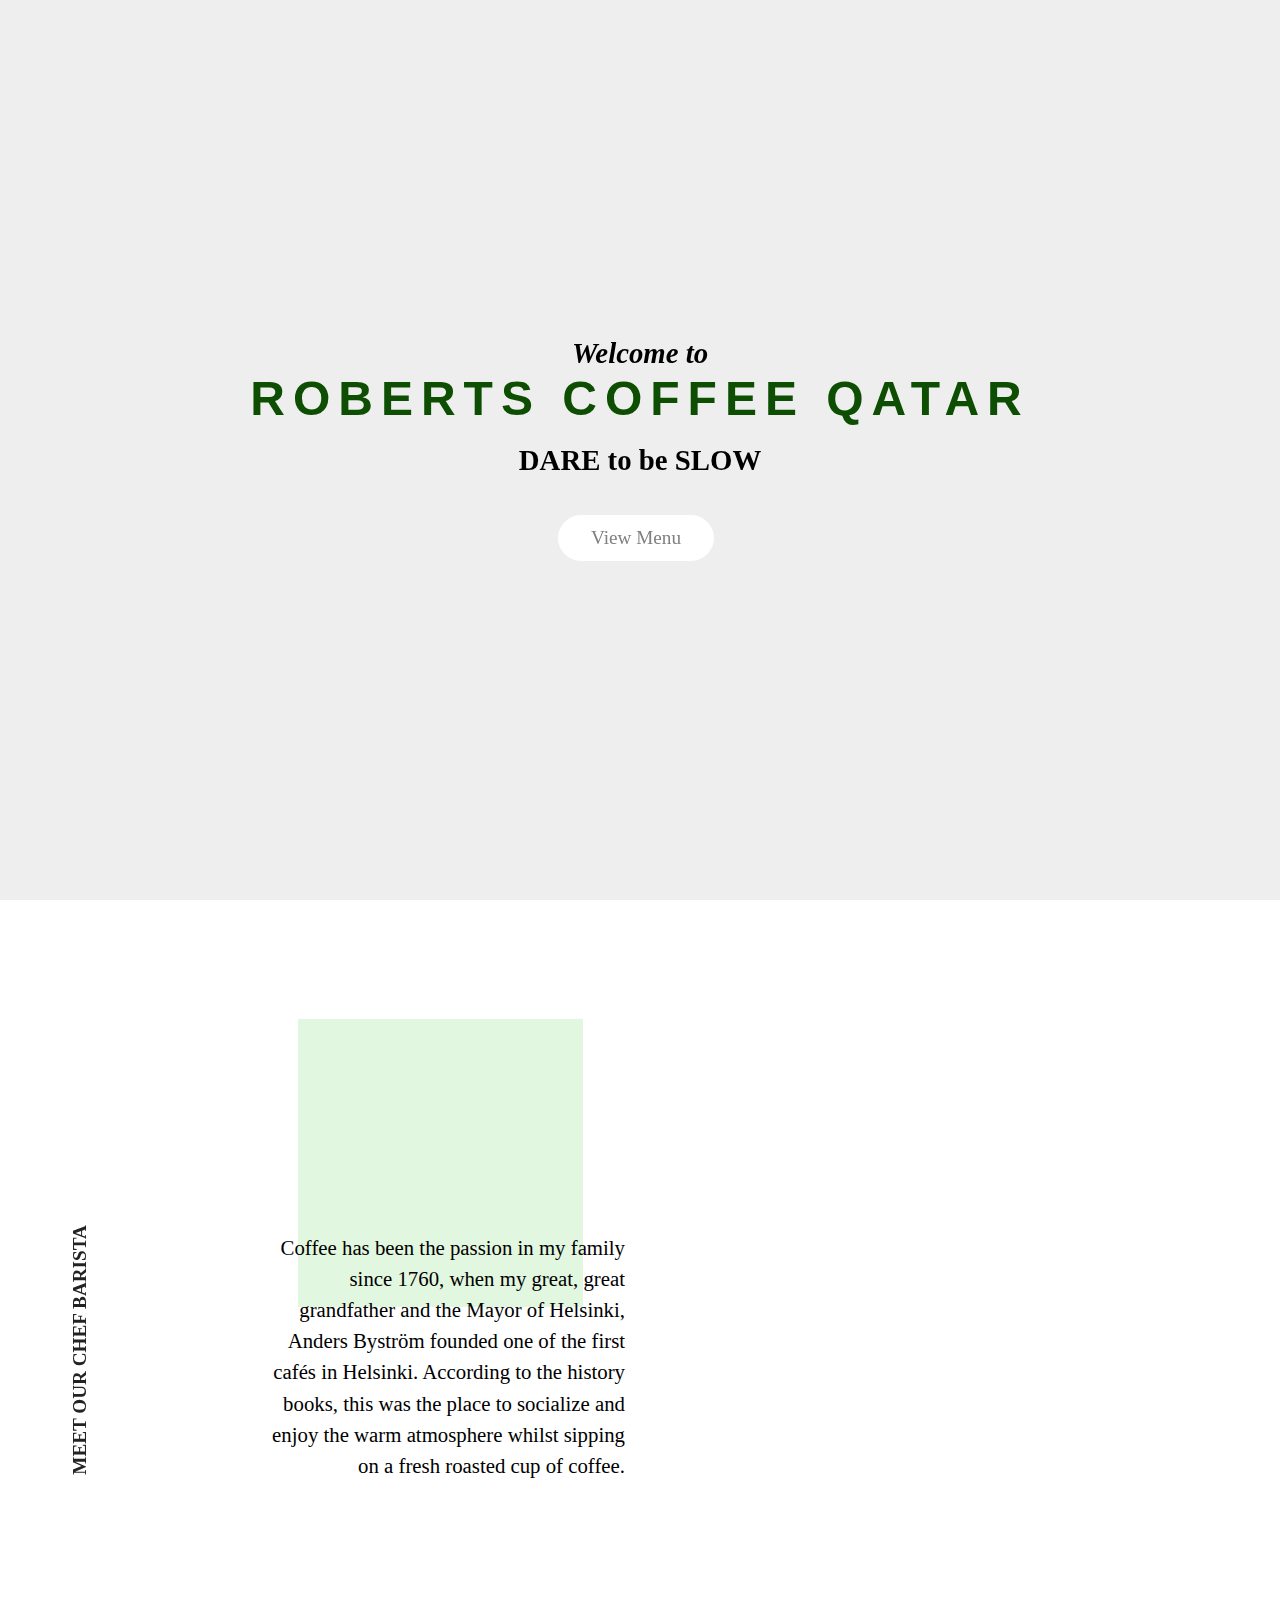
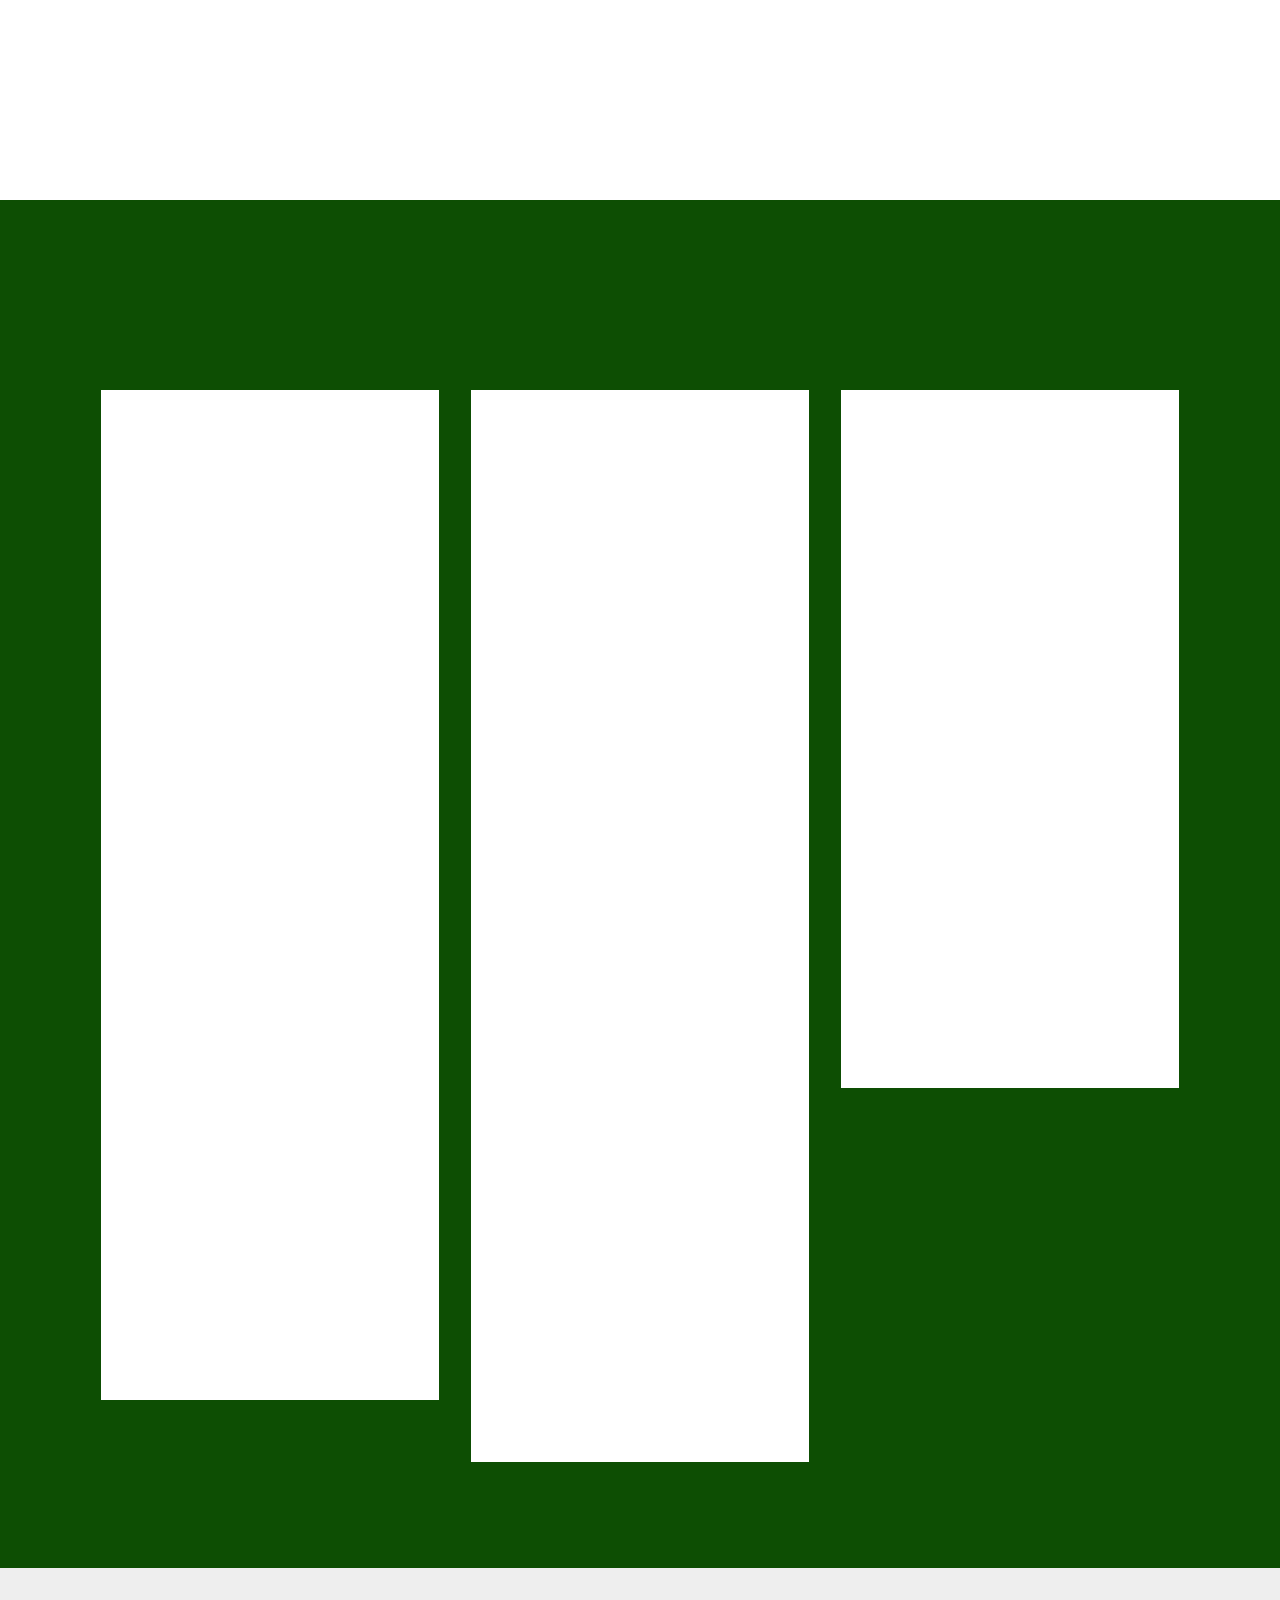
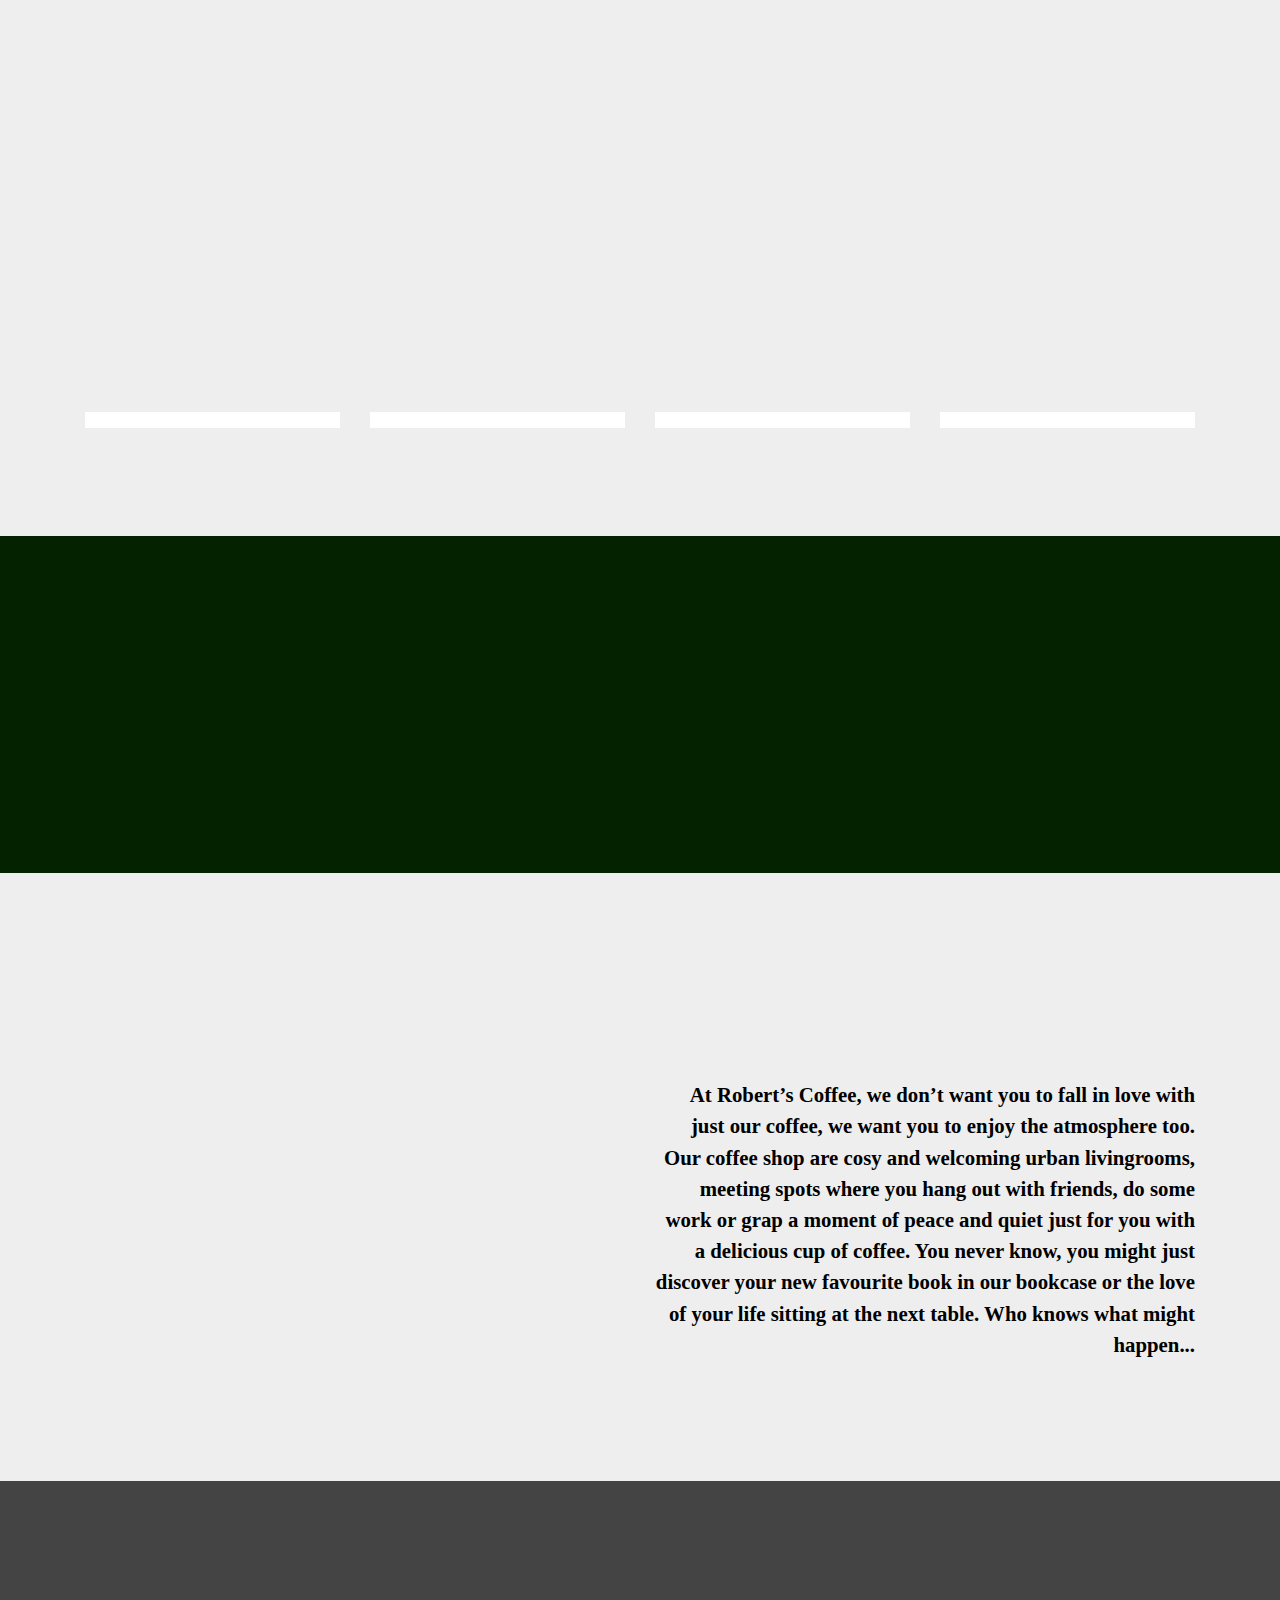
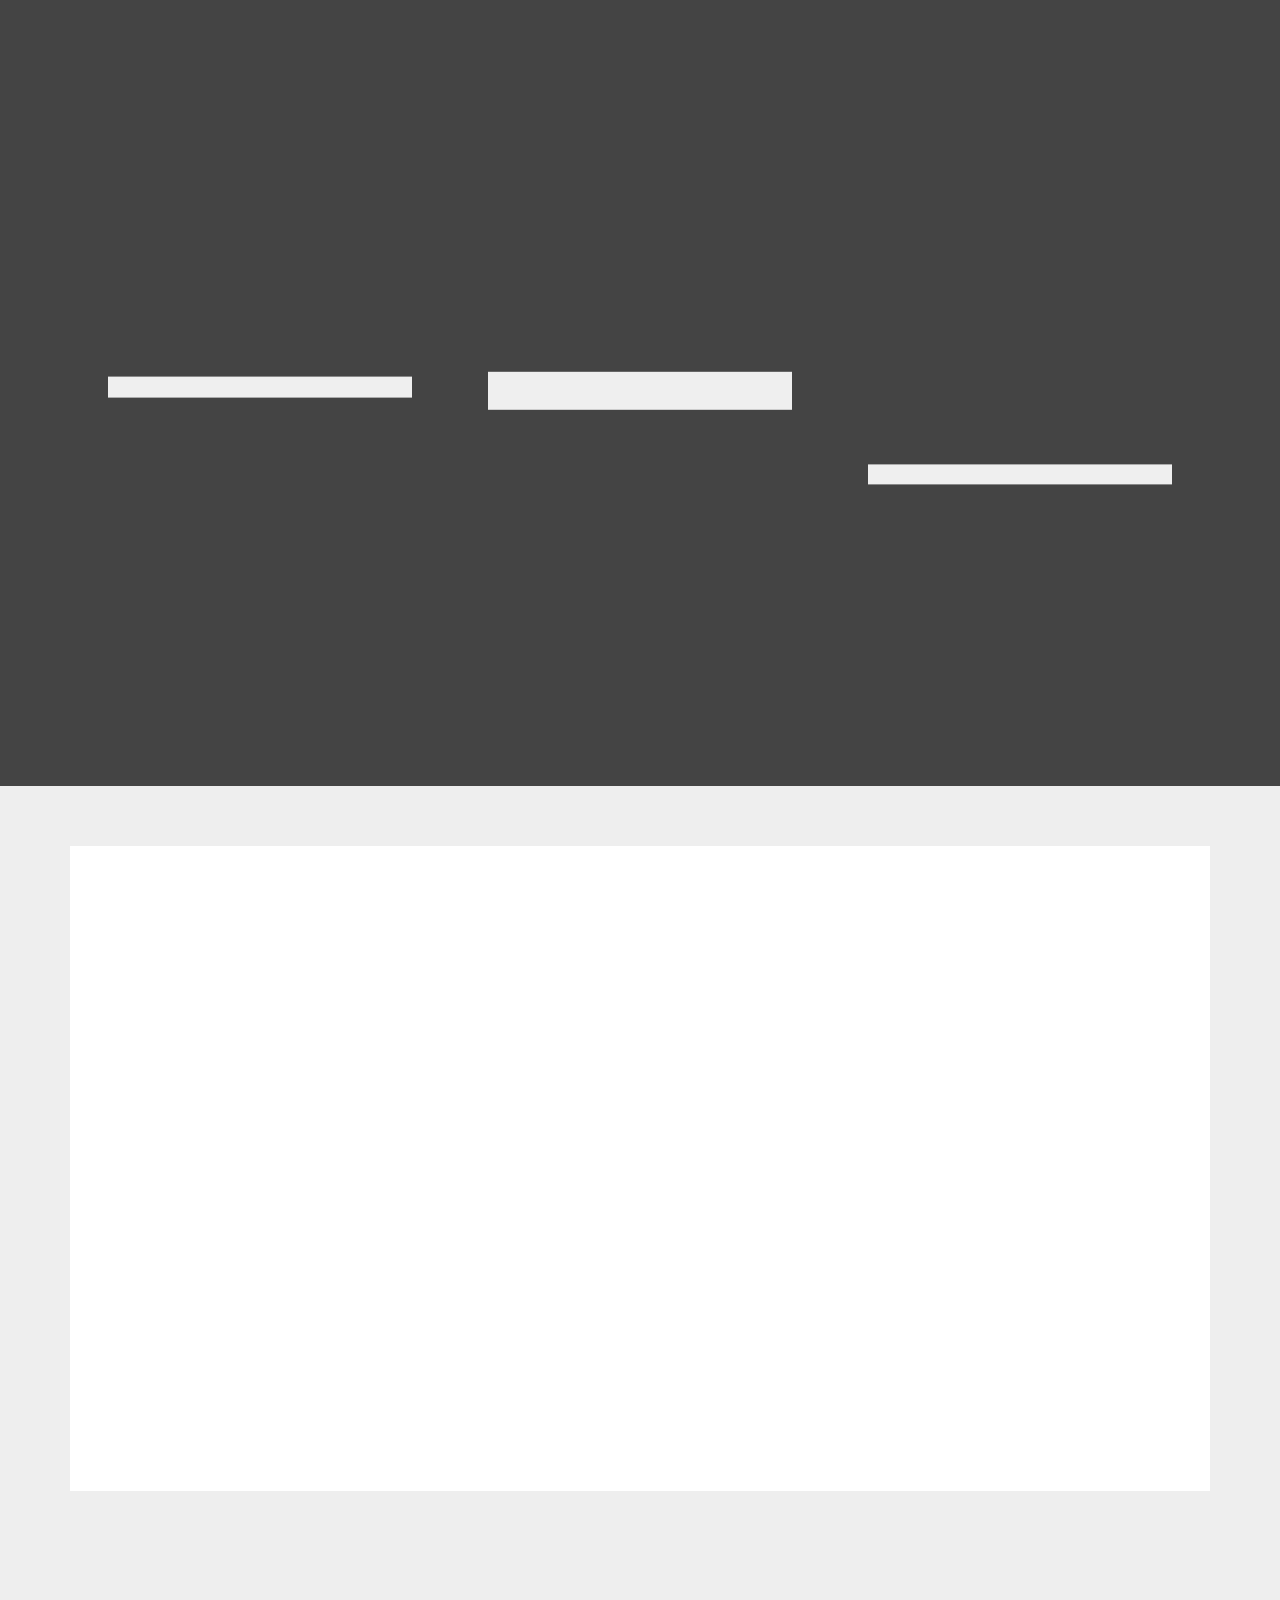
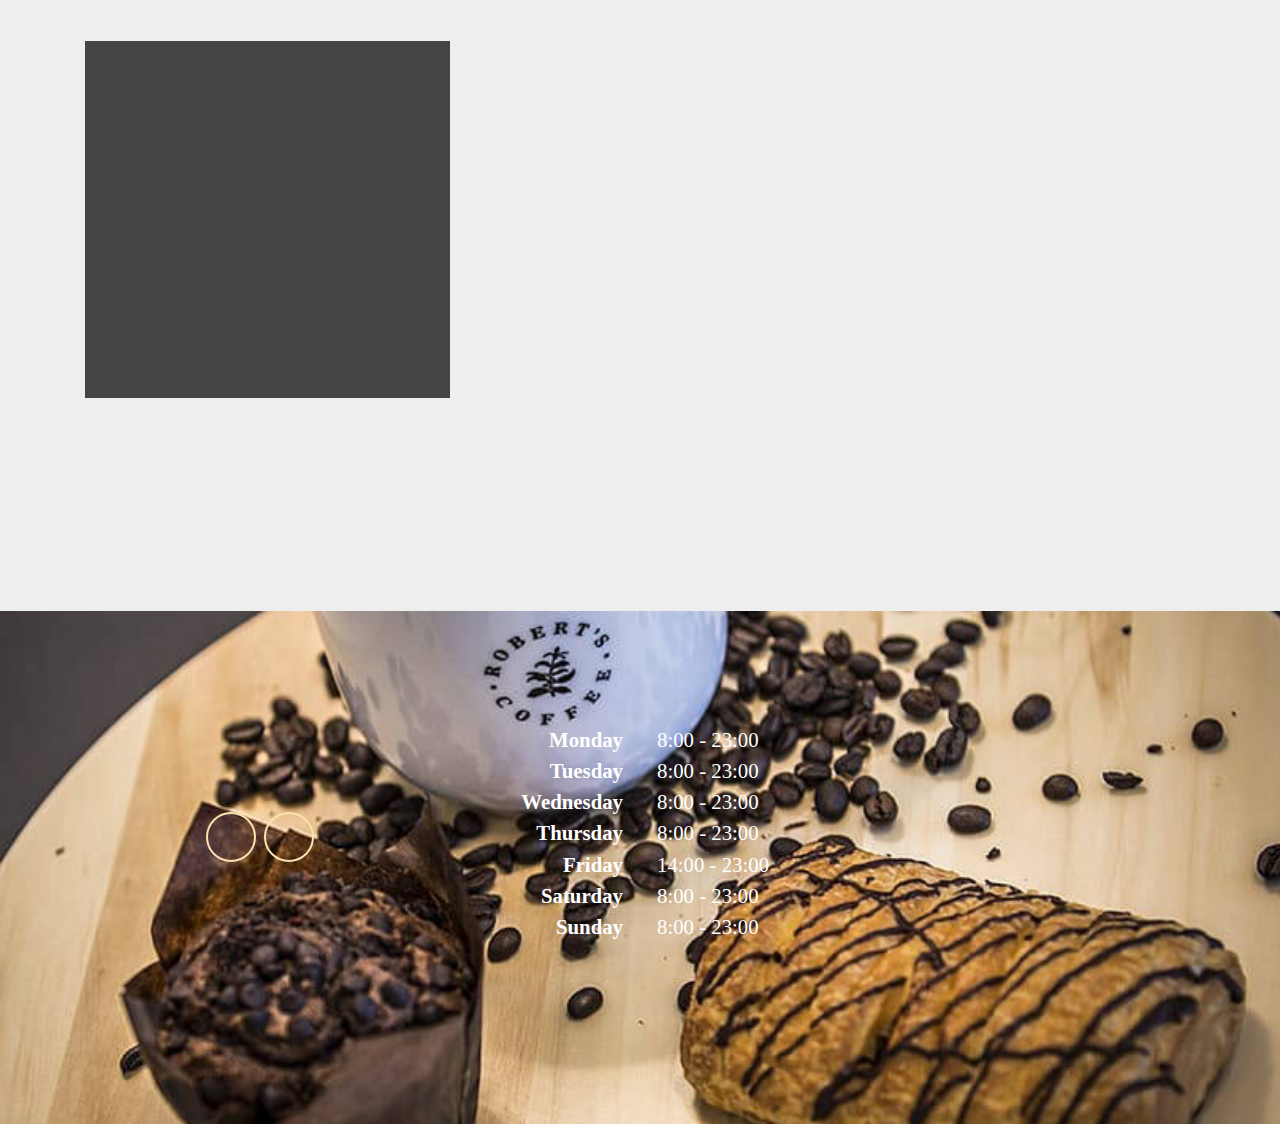
<file: page3.html>
<!DOCTYPE html>
<html  >
<head>
  
  <meta charset="UTF-8">
  <meta http-equiv="X-UA-Compatible" content="IE=edge">
  
  <meta name="viewport" content="width=device-width, initial-scale=1, minimum-scale=1">
  <link rel="shortcut icon" href="assets/images/roberts-coffee-logo-128x128.png" type="image/x-icon">
  <meta name="description" content="Freshly roasted, gourmet coffee at Roberts Coffee Qatar.">
  
  <title>business</title>
  <link rel="stylesheet" href="assets/web/assets/mobirise-icons/mobirise-icons.css">
  <link rel="stylesheet" href="assets/tether/tether.min.css">
  <link rel="stylesheet" href="assets/bootstrap/css/bootstrap.min.css">
  <link rel="stylesheet" href="assets/bootstrap/css/bootstrap-grid.min.css">
  <link rel="stylesheet" href="assets/bootstrap/css/bootstrap-reboot.min.css">
  <link rel="stylesheet" href="assets/socicon/css/styles.css">
  <link rel="stylesheet" href="assets/web/assets/gdpr-plugin/gdpr-styles.css">
  <link rel="stylesheet" href="assets/animatecss/animate.min.css">
  <link rel="stylesheet" href="assets/shopping-cart/minicart-theme.css">
  <link rel="stylesheet" href="assets/theme/css/style.css">
  <link rel="stylesheet" href="assets/formoid-css/recaptcha.css">
  <link rel="preload" as="style" href="assets/mobirise/css/mbr-additional.css"><link rel="stylesheet" href="assets/mobirise/css/mbr-additional.css" type="text/css">
  
  
  
<meta name="keywords" content="chokweb, cheap webdesigner chok, web designer qatar, cheap website in qatar, qatar webdesigner, qatar digital marketing, SEO, chokbarista, roberts coffee qatar, roberts coffee menu, coffee shop near me, best coffee in town, best spanish latte, spanish latte, coffee shop business">
 <meta name="author" content="chok rivera">

<meta name="theme-color" content="#F9E2AF">
<link rel="manifest" href="manifest.json">
<script src="sw-connect.js"></script>
<meta name="apple-mobile-web-app-capable" content="yes">
<link rel="apple-touch-startup-image" media="(device-width: 320px) and (device-height: 568px) and (-webkit-device-pixel-ratio: 2) and (orientation: portrait)" href="assets/images/apple-launch-640x1136.png">
<link rel="apple-touch-startup-image" media="(device-width: 375px) and (device-height: 667px) and (-webkit-device-pixel-ratio: 2) and (orientation: portrait)" href="assets/images/apple-launch-750x1334.png">
<link rel="apple-touch-startup-image" media="(device-width: 414px) and (device-height: 736px) and (-webkit-device-pixel-ratio: 3) and (orientation: portrait)" href="assets/images/apple-launch-1242x2208.png">
<link rel="apple-touch-startup-image" media="(device-width: 375px) and (device-height: 812px) and (-webkit-device-pixel-ratio: 3) and (orientation: portrait)" href="assets/images/apple-launch-1125x2436.png">
<link rel="apple-touch-startup-image" media="(device-width: 768px) and (device-height: 1024px) and (-webkit-device-pixel-ratio: 2) and (orientation: portrait)" href="assets/images/apple-launch-1536x2048.png">
<link rel="apple-touch-startup-image" media="(device-width: 834px) and (device-height: 1112px) and (-webkit-device-pixel-ratio: 2) and (orientation: portrait)" href="assets/images/apple-launch-1668x2224.png">
<link rel="apple-touch-startup-image" media="(device-width: 1024px) and (device-height: 1366px) and (-webkit-device-pixel-ratio: 2) and (orientation: portrait)" href="assets/images/apple-launch-2048x2732.png">
<meta name="apple-mobile-web-app-status-bar-style" content="default">
<meta name="apple-mobile-web-app-title" content="undefined">
<link rel="apple-touch-icon" href="apple-touch-icon.png"></head>
<body>
  <section class="header2 cid-rRlbGbEdtc mbr-fullscreen mbr-parallax-background" id="header2-z">

    

    

    <div class="container">
        <div class="row justify-content-center">
            <div class="media-container-column mbr-black col-md-10">
                <h2 class="mbr-section-subtitle align-center mbr-fonts-style display-5">
                    <em><strong>Welcome to</strong></em>    
                </h2>
                <h1 class="mbr-section-title align-center pb-2 mbr-fonts-style mbr-bold display-1">
                    ROBERTS COFFEE QATAR</h1>
                
                <p class="mbr-text align-center pb-3 mbr-fonts-style display-5"><strong>
                    DARE to be SLOW</strong></p>
                <div class="mbr-section-btn align-center"><a class="btn btn-md btn-white display-4" href="robertscoffeeqatar.html">View Menu</a></div>
            </div>
        </div>
    </div>
    
</section>

<section class="features1 cid-rRlbGcRX5m" id="features1-10">

    

    

    <div class="container">
        <div class="row justify-content-center align-items-center">
            <div class="box"></div>
            <div class="col-sm-12 text-block col-md-6">
                <div class="text-box mbr-fonts-style align-center mbr-bold display-4">
                     MEET OUR CHEF BARISTA</div>
                <h3 class="mbr-section-title mbr-fonts-style align-right display-2">A LOVE FOR COFFEE</h3>
                <div class="mbr-section-text mbr-fonts-style align-right display-7">Coffee has been the passion in my family since 1760, when my great, great grandfather and the Mayor of Helsinki, Anders Byström  founded one of the first cafés in Helsinki.  According to the history books, this was the place to socialize and enjoy the warm atmosphere whilst sipping on a fresh roasted cup of coffee.<br>
                    <a href="https://robertscoffee.com/en/story/" class="text-secondary" target="_blank">Read more</a>
                </div>
            </div>
            <div class="col-sm-12 col-md-6 img-block align-center">
                <div class="mbr-figure">
                    <img src="assets/images/roberts1-1000x1333.png" alt="" title="">
                </div>
            </div>
        </div>
    </div>
</section>

<section class="testimonials2 cid-rRlbGdUWqq" id="testimonials2-11">

    

    
    <div class="container">
        <div class="media-container-row">
            <div class="title col-12 align-center">
                <h2 class="pb-3 mbr-fonts-style display-2"><strong>
                    WELCOME TO ROBERTS COFFEE QATAR</strong></h2>
                
            </div>
        </div>
    </div>

    <div class="container pt-3 mt-2">
        <div class="media-container-row">
            <div class="mbr-testimonial p-3 align-center col-12 col-md-6 col-lg-4">
                <div class="panel-item p-3">
                    <div class="card-block">
                        <div class="testimonial-photo">
                            <img src="assets/images/roberts-coffee-company-profile-3-240x198.jpg" alt="" title="">
                        </div>
                        <div class="py-3 ornament align-center">
                            <svg xmlns="http://www.w3.org/2000/svg" viewBox="0 0 133 20" height="20" width="150" fill="#f9e2af">
                                <g><path d="M127.18,6.19C121-.05,109.94-.24,101.84.1,90.84.56,80,3.3,69.32,5.77c-8,1.86-16,3.63-24,5.72-9.21,2.41-18.6,4.72-28.14,5.19-4.1.2-8.48,0-12.16-2a6.6,6.6,0,0,1-2.7-9A5.46,5.46,0,0,1,7.07,2.77c4-.22,6.73,8.39-.08,4.58a.49.49,0,0,0-.49.84c4.88,3,10.8,0,5.4-4.91C7.6-.63.4,2.06,0,8-1,24,28.25,17,36.29,15.24,53.74,11.37,70.9,6.44,88.53,3.33c11.1-2,24.75-3.54,35.06,2.19a16,16,0,0,1,6.86,8.85c1.29,4.31-4.35,4.2-7,3.52-4.84-1.26-2.42-8,1.22-3,.61.83,2,0,1.4-.82-2.15-2.93-6.71-4.9-7.12.35s8.36,7.24,11.72,4.47C135,15.32,129.91,9,127.18,6.19Z"></path></g>
                            </svg>
                        </div>
                        <p class="mbr-text mbr-fonts-style display-7">Robert’s Coffee was founded in 1987 with a roasting plant and a coffee shop in Wanha Satama, a former warehouse at Katajanokka in Helsinki. Right from the beginning, Robert offered his customers a wealth of fresh roasted blends, roasts and grinds. The business idea was simple, to offer customers the best and freshest coffee, served in a warm atmosphere and with a twinkle in the eye.
<br> 
<br>But the story does not end there.  After travelling across the United states and finding coffee shops on every street&nbsp;</p>
                    </div>
                    <div class="card-footer">
                        <div class="mbr-author-name mbr-bold mbr-fonts-style display-7"></div>
                        
                    </div>
                </div>
            </div>

            <div class="mbr-testimonial p-3 align-center col-12 col-md-6 col-lg-4">
                <div class="panel-item p-3">
                    <div class="card-block">
                        <div class="testimonial-photo">
                            <img src="assets/images/roberts-coffee-company-profile-1-240x194.jpg" alt="" title="">
                        </div>
                        <div class="py-3 ornament align-center">
                            <svg xmlns="http://www.w3.org/2000/svg" viewBox="0 0 133 20" height="20" width="150" fill="#f9e2af">
                                <g><path d="M127.18,6.19C121-.05,109.94-.24,101.84.1,90.84.56,80,3.3,69.32,5.77c-8,1.86-16,3.63-24,5.72-9.21,2.41-18.6,4.72-28.14,5.19-4.1.2-8.48,0-12.16-2a6.6,6.6,0,0,1-2.7-9A5.46,5.46,0,0,1,7.07,2.77c4-.22,6.73,8.39-.08,4.58a.49.49,0,0,0-.49.84c4.88,3,10.8,0,5.4-4.91C7.6-.63.4,2.06,0,8-1,24,28.25,17,36.29,15.24,53.74,11.37,70.9,6.44,88.53,3.33c11.1-2,24.75-3.54,35.06,2.19a16,16,0,0,1,6.86,8.85c1.29,4.31-4.35,4.2-7,3.52-4.84-1.26-2.42-8,1.22-3,.61.83,2,0,1.4-.82-2.15-2.93-6.71-4.9-7.12.35s8.36,7.24,11.72,4.47C135,15.32,129.91,9,127.18,6.19Z"></path></g>
                            </svg>
                        </div>
                        <p class="mbr-text mbr-fonts-style display-7">corner in the cities, Robert decided to introduce the idea of specialist coffee shops in Finland and Sweden as well. Robert believed that people were prepared to pay a little more for really good coffee and tea. A specialist coffee shop was, and still is, a place with coffee lists, lots of choices, and expert service.
<br> 
<br>Robert wanted to give coffee a new positioning it so richly deserved – a pleasure that was dark, strong, spicy, and above all – fresh. Gourmet coffee differs from ordinary coffee on two accounts: its freshness and the quality of the green beans.&nbsp;<br></p>
                    </div>
                    <div class="card-footer">
                        <div class="mbr-author-name mbr-bold mbr-fonts-style display-7"></div>
                        
                    </div>
                </div>
            </div>

            <div class="mbr-testimonial p-3 align-center col-12 col-md-6 col-lg-4">
                <div class="panel-item p-3">
                    <div class="card-block">
                        <div class="testimonial-photo">
                            <img src="assets/images/35532897-416873688813102-2442981027212165120-n-240x240.jpg" alt="" title="">
                        </div>
                        <div class="py-3 ornament align-center">
                            <svg xmlns="http://www.w3.org/2000/svg" viewBox="0 0 133 20" height="20" width="150" fill="#f9e2af">
                                <g><path d="M127.18,6.19C121-.05,109.94-.24,101.84.1,90.84.56,80,3.3,69.32,5.77c-8,1.86-16,3.63-24,5.72-9.21,2.41-18.6,4.72-28.14,5.19-4.1.2-8.48,0-12.16-2a6.6,6.6,0,0,1-2.7-9A5.46,5.46,0,0,1,7.07,2.77c4-.22,6.73,8.39-.08,4.58a.49.49,0,0,0-.49.84c4.88,3,10.8,0,5.4-4.91C7.6-.63.4,2.06,0,8-1,24,28.25,17,36.29,15.24,53.74,11.37,70.9,6.44,88.53,3.33c11.1-2,24.75-3.54,35.06,2.19a16,16,0,0,1,6.86,8.85c1.29,4.31-4.35,4.2-7,3.52-4.84-1.26-2.42-8,1.22-3,.61.83,2,0,1.4-.82-2.15-2.93-6.71-4.9-7.12.35s8.36,7.24,11.72,4.47C135,15.32,129.91,9,127.18,6.19Z"></path></g>
                            </svg>
                        </div>
                        <p class="mbr-text mbr-fonts-style display-7">&nbsp;“With genuine love and honest appreciation of fresh roasted coffee, service with a warm heart and a twinkle in the eye!”
<br> 
<br>That has been the motto of Robert’s Coffee for nearly 30 years. We sincerely hope that you will sense it every time you visit a Robert’s Coffee.</p>
                    </div>
                    <div class="card-footer">
                        <div class="mbr-author-name mbr-bold mbr-fonts-style display-7"></div>
                        
                    </div>
                </div>
            </div>

            

            

            
        </div>
    </div>   
</section>

<section class="team1 cid-rRlbGfyLBz mbr-parallax-background" id="team1-12">

    

    <div class="mbr-overlay" style="opacity: 0.5; background-color: rgb(255, 255, 255);">
    </div>
    <div class="container">
        
        <div class="row justify-content-center">
            <div class="col-sm-6 card-wrap col-lg-3">
                <div class="image-wrap">
                    <img src="assets/images/1-510x681.jpg" alt="" title="">
                </div>
                <div class="card-bottom pb-3">
                    
                    
                    
                    
                </div>
            </div>
            <div class="col-sm-6 card-wrap col-lg-3">
                <div class="image-wrap">
                    <img src="assets/images/2-1-376x433.jpg" alt="" title="">
                </div>
                <div class="card-bottom pb-3">
                    
                    
                    
                    
                </div>
            </div>
            <div class="col-sm-6 card-wrap col-lg-3">
                <div class="image-wrap">
                    <img src="assets/images/3-271x324.png" alt="" title="">
                </div>
                <div class="card-bottom pb-3">
                    
                    
                    
                    
                </div>
            </div>
            <div class="col-sm-6 card-wrap col-lg-3">
                <div class="image-wrap">
                    <img src="assets/images/4-337x433.png" alt="" title="">
                </div>
                <div class="card-bottom pb-3">
                    
                    
                    
                    
                </div>
            </div>
            
            
        </div>
    </div>
</section>

<section class="mbr-section content2 cid-rRlbGiCGwB" id="content2-13">

    

    <div class="container">
        <div class="row justify-content-center">
            <div class="col-md-10 col-sm-12 text-section">
                <div class="logo align-center pb-3">
                    <a href="#">
                        <img src="assets/images/logo.png" alt="" style="height: 3.8rem;">
                    </a>
                </div>
                <h3 class="mbr-section-title mbr-fonts-style align-center pb-4 display-5">
                   FIRST COFFEE SHOP AND ROASTERY
                </h3>
                <p class="mbr-fonts-style mbr-text align-center display-7">
                    
Robert’s Coffee’s roastery and cafe are founded in 1987 in the harbour district of Helsinki. The business idea is simple: to offer customers the best and freshest coffee and heartfelt service.
Today, we have more than 100 coffee shop across Europe and Asia but our mission remains unchanged.
                </p>
            </div>
        </div>
    </div>
</section>

<section class="features6 cid-rRlbGjw0oB mbr-parallax-background" id="features6-14">

    

    <div class="mbr-overlay" style="opacity: 0.4; background-color: rgb(55, 137, 160);">
    </div>

    <div class="container">
        <div class="row justify-content-center align-items-center">
            
            <div class="col-sm-12 text-block col-md-6">
                
                <h3 class="mbr-white mbr-section-title mbr-fonts-style align-right display-2"><strong>IT’S ALL ABOUT THE ATMOSPHERE
</strong><div><br></div></h3>
                <div class="mbr-white mbr-section-text mbr-fonts-style align-right display-7"><strong>At Robert’s Coffee, we don’t want you to fall in love with just our coffee, we want you to enjoy the atmosphere too. Our coffee shop are cosy and welcoming urban livingrooms, meeting spots where you hang out with friends, do some work or grap a moment of peace and quiet just for you with a delicious cup of coffee. You never know, you might just discover your new favourite book in our bookcase or the love of your life sitting at the next table. Who knows what might happen...<br><br></strong></div>
            </div>
            <div class="col-sm-12 col-md-6 img-block align-center">
                <div class="mbr-figure">
                    <img src="assets/images/5-652x413.png" alt="" title="">
                </div>
            </div>
        </div>
    </div>
</section>

<section class="features2 cid-rRlbGkF40c" id="features2-15">

    

    
    <div class="container">
        <h2 class="mbr-fonts-style mbr-section-title align-center display-5">Robert’s Coffee on the train</h2>
        <h3 class="mbr-fonts-style mbr-section-subtitle align-center display-7">In January 2016  a restaurant wagon was turned  into a Robert’s Coffee.
<div>The idea is  to make the train trip more enjoyable for the customers by creating a warm atmosphere, serving fresh roasted coffee, premium teas and freshly made sweet and savory treats.</div><br><div>Robert’s Coffee on the Wheels</div><br><div>
</div><div>In June 2016&nbsp; 
</div><div>We have developed this Kiosk module because we think that Street Food market is growing industry and Segway is perfect tool for Kiosk which is handy to use outdoor tight situations as well is drivable indoors and elevators with this front. Basic idea for us was that we wanted to create business where we go there where customers are, Segway allows us to do that driving by pavement or bicycle lanes.&nbsp;</div></h3>
        <div class="row justify-content-center food-content mt-5">
            <div class="col-sm-12 col-lg-4 content-section">
                <div class="image-wrap text-center">
                    <img src="assets/images/train-1-568x320.png" alt="" title="">
                    <div class="content-block">
                        <h4 class="mbr-fonts-style mbr-text align-center display-7">
                            Robert's Coffee Train</h4>
                    </div>
                </div>
            </div>
            <div class="col-sm-12 col-lg-4 content-section">
                <div class="image-wrap text-center">
                    <img src="assets/images/roberts-coffee-company-profile-28-445x333.png" alt="" title="">
                    <div class="content-block">
                        <h4 class="mbr-fonts-style mbr-text align-center display-4">ROBERT*S COFFEE SEGWAY-POS ( Mobile Kiosk )
</h4>
                    </div>
                </div>
            </div>
            <div class="col-sm-12 col-lg-4 content-section">
                <div class="image-wrap text-center">
                    <img src="assets/images/roberts-coffee-company-profile-29-259x346.png" alt="" title="">
                    <div class="content-block">
                        <h4 class="mbr-fonts-style mbr-text align-center display-4">First in the world, proprietary</h4>
                    </div>
                </div>
            </div>
        </div>
    </div>
</section>

<section class="features3 cid-rRlbGlNBX3 mbr-parallax-background" id="features3-16">

    

    <div class="mbr-overlay" style="opacity: 0.5; background-color: rgb(193, 193, 193);">
    </div>
    <div class="container">
        <div class="row main align-items-center">
            <div class="col-md-6 col-lg-3 image-element align-self-stretch">
                <div class="img-wrap">
                    <img src="assets/images/5-570x428.jpg" alt="" title="">
                </div>
            </div>
            <div class="col-md-6 col-lg-3 text-element">
                <div class="text-content">
                    
                    <p class="mbr-text mbr-light mbr-fonts-style align-center display-7">
                        The first Robert’s Coffee was opened in 1992 in Helsinki, marking the very beginning of today’s vibrant coffee shop culture.<br>Roberts Coffee Now Here In Qatar<br></p>
                    
                </div>
            </div>
            <div class="col-md-6 col-lg-3 image-element align-self-stretch">
                <div class="img-wrap">
                    <img src="assets/images/wanha-570x570.jpg" alt="" title="">
                </div>
            </div>
            <div class="col-md-6 col-lg-3 text-element">
                <div class="text-content">
                    
                    <p class="mbr-text mbr-light mbr-fonts-style align-center display-7">
                        Our Branches<br>FINLAND 49 shops<br>TOKYO 1 shop<br>SWEDEN 1 shop<br>ESTONIA 4 shops<br>JAPAN 4 shops<br>QATAR 1 shop</p>
                    
                </div>
            </div>
        </div>
        <div class="row main-reverse align-items-center">
            <div class="col-md-6 col-lg-3 image-element align-self-stretch">
                <div class="img-wrap">
                    <img src="assets/images/family-570x570.jpg" alt="" title="">
                </div>
            </div>
            <div class="col-md-6 col-lg-3 text-element">
                <div class="text-content">
                    
                    <p class="mbr-text mbr-light mbr-fonts-style align-center display-7"><strong>
                        OUR FRANCHISEES “THE ROBERT’S COFFEE FAMILY</strong>”<br>Our franchisees share a passion for fresh roasted gourmet coffee and a desire to offer an unforgettable experience for each customer.<br><em><a href="business.html#footer4-f" class="text-success">Interested in joining our <strong>Robert's coffee Qatar team</strong>?</a> </em>
                    </p>
                    
                </div>
            </div>
            <div class="col-md-6 col-lg-3 image-element align-self-stretch">
                <div class="img-wrap">
                    <img src="assets/images/tabat-570x504.jpg" alt="" title="">
                </div>
            </div>
            <div class="col-md-6 col-lg-3 text-element">
                <div class="text-content">
                    
                    <p class="mbr-text mbr-light mbr-fonts-style align-center display-7">
                        Robert's Coffee Qatar now have delivery, we are subscribed from Tabalat application, and the delivery maximum time of10mins from home</p>
                    
                </div>
            </div>
        </div>
        
        
    </div>
</section>

<section class="info2 cid-rRlbGnhivi mbr-parallax-background" id="info2-17">

    

    <div class="mbr-overlay" style="opacity: 0.5; background-color: rgb(255, 255, 255);">
    </div>
    <div class="container">
        <div class="row">
            <div class="col-sm-12 col-lg-4 col-md-6 text-block">            
                <div class="content-panel">
                    <h2 class="mbr-section-title mbr-fonts-style align-left mbr-white display-2">
                        Visit Us
                    </h2>
                    <h3 class="mbr-section-subtitle mbr-fonts-style align-left mbr-white pb-2 display-5">
                        Roberts Coffee Qatar</h3>
                    <p class="adress-block mbr-fonts-style align-left mbr-white display-7">QMALL, Street 702, Zone 51 Building 10, Doha<br><br>Created By: <a href="http://chokweb.com" target="_blank">www.chokweb.com</a></p>
                </div>
            </div>
            <div class="col-sm-12 col-lg-8 col-md-6">
                <div class="google-map"><iframe frameborder="0" style="border:0" src="https://www.google.com/maps/embed/v1/place?key=AIzaSyAEIpgj38KyLFELm2bK9Y7krBkz1K-cMq8&amp;q=place_id:ChIJFdBNJi7dRT4RN2FwiA5e6Xo" allowfullscreen=""></iframe></div>
            </div>
        </div>
   </div>
</section>

<section class="cid-rRlbGpfBg3" id="footer4-18">

    

    <div class="mbr-overlay" style="background-color: rgb(35, 35, 35); opacity: 0.8;"></div>

    <div class="container">
        <div class="row content justify-content-center align-items-start mbr-white">
            <div class="col-12 col-md-6 col-lg-4 pb-3">
                <div class="logo pb-3 align-center">
                    <a href="robertscoffeeqatar.html">
                        <img src="assets/images/roberts-coffee-logo-160x160.png" alt="" title="" style="height: 5rem;">
                    </a>
                </div>
                <div class="social-list pb-3 align-center">
                    <h3 class="follow-title mbr-fonts-style pb-2 align-center display-5">
                        Follow
                    </h3>
                    <div class="soc-item">
                        <a href="https://twitter.com/mobirise" target="_blank">
                            <span class="mbr-iconfont mbr-iconfont-social socicon-instagram socicon"></span>
                        </a>
                    </div>
                    <div class="soc-item">
                        <a href="https://www.facebook.com/pages/Mobirise/1616226671953247" target="_blank">
                            <span class="socicon-facebook socicon mbr-iconfont mbr-iconfont-social"></span>
                        </a>
                    </div>
                    
                    
                    
                    
                </div>
                <div class="address">
                    <h3 class="address-title mbr-fonts-style pb-2 align-center display-5"></h3>
                    <p class="address-block mbr-fonts-style pb-3 align-center display-7"></p>
                </div>
                
            </div>
            <div class="col-sm-12 col-md-6 col-lg-5 col-xl-4 opening-hours pb-3 align-center">
                <h3 class="opening-hours-title pb-3 mbr-fonts-style align-center display-5">
                    Opening Hours
                </h3>
                <div class="col-5 days-column mbr-fonts-style mbr-bold align-right display-7">
                    <span>Monday</span>
                    <span>Tuesday</span>
                    <span>Wednesday</span>
                    <span>Thursday</span>
                    <span>Friday</span>
                    <span>Saturday</span>
                    <span>Sunday</span>
                </div>
                <div class="col-5 hours-column mbr-fonts-style align-left display-7">
                    <span>8:00 - 23:00</span>
                    <span>8:00 - 23:00</span>
                    <span>8:00 - 23:00</span>
                    <span>8:00 - 23:00</span>
                    <span>14:00 - 23:00</span>
                    <span>8:00 - 23:00</span>
                    <span>8:00 - 23:00</span>
                </div>
            </div>
            <div class="form-1 col-sm-12 col-md-5 col-xl-4 col-lg-3">
                <h3 class="form-title pb-3 mbr-fonts-style align-center display-5">
                    Contact Us
                </h3>
                <div data-form-type="formoid">
                    <!---Formbuilder Form--->
                    <form action="https://mobirise.com/" method="POST" class="mbr-form form-with-styler" data-form-title="My Mobirise Form"><input type="hidden" name="email" data-form-email="true" value="gOOOgcXasvHGNrVD+Bxb9jXZ+4UViIB/Vm8rsFU8tNsjEbGCBG1gm90GGAmnUJ6lKOrQFdm2T8LS0dLYECnaq13u+DwsRwoT2P78GSYb7UQcRLETLY8Xmpm6HzoFTMO5.mKoyi2vNoDMmlz5kXB9S51Twj72+zwwSSIPHpy87swlcZkcZsk+2gQk26SgrqZgAiPj8PeQKlFrnDNZWJt4499ai7hLHtLqsYrK8QZgdXqeO2Bqpo96nHhKSf6pMbMj8">
                        <div class="row">
                            <div hidden="hidden" data-form-alert="" class="alert alert-success col-12">Thanks for filling out the form!</div>
                            <div hidden="hidden" data-form-alert-danger="" class="alert alert-danger col-12"></div>
                        </div>
                        <div class="dragArea row">
                            <div class="col-md-12  form-group " data-for="name">
                                <input type="text" name="name" placeholder="Name" data-form-field="Name" required="required" class="form-control display-7" id="name-footer4-18">
                            </div>
                            
                            <div data-for="phone" class="col-md-12  form-group ">
                                <input type="text" name="phone" placeholder="Phone" data-form-field="Phone" class="form-control display-7" id="phone-footer4-18">
                            </div>
                            <div data-for="message" class="col-md-12  form-group pb-2">
                                <textarea name="message" placeholder="Message" data-form-field="Message" class="form-control display-7" id="message-footer4-18"></textarea>
                            </div>
                            <div class="col-md-12  input-group-btn align-center">
                                <button type="submit" class="btn btn-form btn-primary display-4">Send</button>
                            </div>
                        </div>
                    <span class="gdpr-block">
<label>
<span class="textGDPR" style="color: #a7a7a7"><input type="checkbox" name="gdpr" id="gdpr-footer4-18" required="">By continuing you agree to our <a style="color: #149dcc; text-decoration: underline;" href="http://chokweb.com/terms.html">Terms of Service</a> and <a style="color: #149dcc; text-decoration: underline;" href="http://chokweb.com/privacy.html">Privacy Policy</a>.</span>
</label>
</span></form><!---Formbuilder Form--->
                </div>
            </div>
        </div>
    </div>
</section>


  <script src="assets/web/assets/jquery/jquery.min.js"></script>
  <script src="assets/popper/popper.min.js"></script>
  <script src="assets/tether/tether.min.js"></script>
  <script src="assets/bootstrap/js/bootstrap.min.js"></script>
  <script src="assets/smoothscroll/smooth-scroll.js"></script>
  <script src="assets/parallax/jarallax.min.js"></script>
  <script src="assets/viewportchecker/jquery.viewportchecker.js"></script>
        <script src="assets/theme/js/script.js"></script>
  <script src="assets/formoid/formoid.min.js"></script>
  <script src="assets/web/assets/lazyload/lazyload.js"></script>
  
 <div id="scrollToTop" class="scrollToTop mbr-arrow-up"><a style="text-align: center;"><i class="mbr-arrow-up-icon mbr-arrow-up-icon-cm cm-icon cm-icon-smallarrow-up"></i></a></div>
    <input name="animation" type="hidden">
  
</body>
</html>
</file>
<file: assets/web/assets/mobirise-icons/mobirise-icons.css>
@font-face {
  font-family: 'MobiriseIcons';
  src:  url('mobirise-icons.eot?spat4u');
  src:  url('mobirise-icons.eot?spat4u#iefix') format('embedded-opentype'),
    url('mobirise-icons.ttf?spat4u') format('truetype'),
    url('mobirise-icons.woff?spat4u') format('woff'),
    url('mobirise-icons.svg?spat4u#MobiriseIcons') format('svg');
  font-weight: normal;
  font-style: normal;
}

[class^="mbri-"], [class*=" mbri-"] {
  /* use !important to prevent issues with browser extensions that change fonts */
  font-family: MobiriseIcons !important;
  speak: none;
  font-style: normal;
  font-weight: normal;
  font-variant: normal;
  text-transform: none;
  line-height: 1;

  /* Better Font Rendering =========== */
  -webkit-font-smoothing: antialiased;
  -moz-osx-font-smoothing: grayscale;
}

.mbri-add-submenu:before {
  content: "\e900";
}
.mbri-alert:before {
  content: "\e901";
}
.mbri-align-center:before {
  content: "\e902";
}
.mbri-align-justify:before {
  content: "\e903";
}
.mbri-align-left:before {
  content: "\e904";
}
.mbri-align-right:before {
  content: "\e905";
}
.mbri-android:before {
  content: "\e906";
}
.mbri-apple:before {
  content: "\e907";
}
.mbri-arrow-down:before {
  content: "\e908";
}
.mbri-arrow-next:before {
  content: "\e909";
}
.mbri-arrow-prev:before {
  content: "\e90a";
}
.mbri-arrow-up:before {
  content: "\e90b";
}
.mbri-bold:before {
  content: "\e90c";
}
.mbri-bookmark:before {
  content: "\e90d";
}
.mbri-bootstrap:before {
  content: "\e90e";
}
.mbri-briefcase:before {
  content: "\e90f";
}
.mbri-browse:before {
  content: "\e910";
}
.mbri-bulleted-list:before {
  content: "\e911";
}
.mbri-calendar:before {
  content: "\e912";
}
.mbri-camera:before {
  content: "\e913";
}
.mbri-cart-add:before {
  content: "\e914";
}
.mbri-cart-full:before {
  content: "\e915";
}
.mbri-cash:before {
  content: "\e916";
}
.mbri-change-style:before {
  content: "\e917";
}
.mbri-chat:before {
  content: "\e918";
}
.mbri-clock:before {
  content: "\e919";
}
.mbri-close:before {
  content: "\e91a";
}
.mbri-cloud:before {
  content: "\e91b";
}
.mbri-code:before {
  content: "\e91c";
}
.mbri-contact-form:before {
  content: "\e91d";
}
.mbri-credit-card:before {
  content: "\e91e";
}
.mbri-cursor-click:before {
  content: "\e91f";
}
.mbri-cust-feedback:before {
  content: "\e920";
}
.mbri-database:before {
  content: "\e921";
}
.mbri-delivery:before {
  content: "\e922";
}
.mbri-desktop:before {
  content: "\e923";
}
.mbri-devices:before {
  content: "\e924";
}
.mbri-down:before {
  content: "\e925";
}
.mbri-download:before {
  content: "\e989";
}
.mbri-drag-n-drop:before {
  content: "\e927";
}
.mbri-drag-n-drop2:before {
  content: "\e928";
}
.mbri-edit:before {
  content: "\e929";
}
.mbri-edit2:before {
  content: "\e92a";
}
.mbri-error:before {
  content: "\e92b";
}
.mbri-extension:before {
  content: "\e92c";
}
.mbri-features:before {
  content: "\e92d";
}
.mbri-file:before {
  content: "\e92e";
}
.mbri-flag:before {
  content: "\e92f";
}
.mbri-folder:before {
  content: "\e930";
}
.mbri-gift:before {
  content: "\e931";
}
.mbri-github:before {
  content: "\e932";
}
.mbri-globe:before {
  content: "\e933";
}
.mbri-globe-2:before {
  content: "\e934";
}
.mbri-growing-chart:before {
  content: "\e935";
}
.mbri-hearth:before {
  content: "\e936";
}
.mbri-help:before {
  content: "\e937";
}
.mbri-home:before {
  content: "\e938";
}
.mbri-hot-cup:before {
  content: "\e939";
}
.mbri-idea:before {
  content: "\e93a";
}
.mbri-image-gallery:before {
  content: "\e93b";
}
.mbri-image-slider:before {
  content: "\e93c";
}
.mbri-info:before {
  content: "\e93d";
}
.mbri-italic:before {
  content: "\e93e";
}
.mbri-key:before {
  content: "\e93f";
}
.mbri-laptop:before {
  content: "\e940";
}
.mbri-layers:before {
  content: "\e941";
}
.mbri-left-right:before {
  content: "\e942";
}
.mbri-left:before {
  content: "\e943";
}
.mbri-letter:before {
  content: "\e944";
}
.mbri-like:before {
  content: "\e945";
}
.mbri-link:before {
  content: "\e946";
}
.mbri-lock:before {
  content: "\e947";
}
.mbri-login:before {
  content: "\e948";
}
.mbri-logout:before {
  content: "\e949";
}
.mbri-magic-stick:before {
  content: "\e94a";
}
.mbri-map-pin:before {
  content: "\e94b";
}
.mbri-menu:before {
  content: "\e94c";
}
.mbri-mobile:before {
  content: "\e94d";
}
.mbri-mobile2:before {
  content: "\e94e";
}
.mbri-mobirise:before {
  content: "\e94f";
}
.mbri-more-horizontal:before {
  content: "\e950";
}
.mbri-more-vertical:before {
  content: "\e951";
}
.mbri-music:before {
  content: "\e952";
}
.mbri-new-file:before {
  content: "\e953";
}
.mbri-numbered-list:before {
  content: "\e954";
}
.mbri-opened-folder:before {
  content: "\e955";
}
.mbri-pages:before {
  content: "\e956";
}
.mbri-paper-plane:before {
  content: "\e957";
}
.mbri-paperclip:before {
  content: "\e958";
}
.mbri-photo:before {
  content: "\e959";
}
.mbri-photos:before {
  content: "\e95a";
}
.mbri-pin:before {
  content: "\e95b";
}
.mbri-play:before {
  content: "\e95c";
}
.mbri-plus:before {
  content: "\e95d";
}
.mbri-preview:before {
  content: "\e95e";
}
.mbri-print:before {
  content: "\e95f";
}
.mbri-protect:before {
  content: "\e960";
}
.mbri-question:before {
  content: "\e961";
}
.mbri-quote-left:before {
  content: "\e962";
}
.mbri-quote-right:before {
  content: "\e963";
}
.mbri-refresh:before {
  content: "\e964";
}
.mbri-responsive:before {
  content: "\e965";
}
.mbri-right:before {
  content: "\e966";
}
.mbri-rocket:before {
  content: "\e967";
}
.mbri-sad-face:before {
  content: "\e968";
}
.mbri-sale:before {
  content: "\e969";
}
.mbri-save:before {
  content: "\e96a";
}
.mbri-search:before {
  content: "\e96b";
}
.mbri-setting:before {
  content: "\e96c";
}
.mbri-setting2:before {
  content: "\e96d";
}
.mbri-setting3:before {
  content: "\e96e";
}
.mbri-share:before {
  content: "\e96f";
}
.mbri-shopping-bag:before {
  content: "\e970";
}
.mbri-shopping-basket:before {
  content: "\e971";
}
.mbri-shopping-cart:before {
  content: "\e972";
}
.mbri-sites:before {
  content: "\e973";
}
.mbri-smile-face:before {
  content: "\e974";
}
.mbri-speed:before {
  content: "\e975";
}
.mbri-star:before {
  content: "\e976";
}
.mbri-success:before {
  content: "\e977";
}
.mbri-sun:before {
  content: "\e978";
}
.mbri-sun2:before {
  content: "\e979";
}
.mbri-tablet:before {
  content: "\e97a";
}
.mbri-tablet-vertical:before {
  content: "\e97b";
}
.mbri-target:before {
  content: "\e97c";
}
.mbri-timer:before {
  content: "\e97d";
}
.mbri-to-ftp:before {
  content: "\e97e";
}
.mbri-to-local-drive:before {
  content: "\e97f";
}
.mbri-touch-swipe:before {
  content: "\e980";
}
.mbri-touch:before {
  content: "\e981";
}
.mbri-trash:before {
  content: "\e982";
}
.mbri-underline:before {
  content: "\e983";
}
.mbri-unlink:before {
  content: "\e984";
}
.mbri-unlock:before {
  content: "\e985";
}
.mbri-up-down:before {
  content: "\e986";
}
.mbri-up:before {
  content: "\e987";
}
.mbri-update:before {
  content: "\e988";
}
.mbri-upload:before {
 content: "\e926"; 
}
.mbri-user:before {
  content: "\e98a";
}
.mbri-user2:before {
  content: "\e98b";
}
.mbri-users:before {
  content: "\e98c";
}
.mbri-video:before {
  content: "\e98d";
}
.mbri-video-play:before {
  content: "\e98e";
}
.mbri-watch:before {
  content: "\e98f";
}
.mbri-website-theme:before {
  content: "\e990";
}
.mbri-wifi:before {
  content: "\e991";
}
.mbri-windows:before {
  content: "\e992";
}
.mbri-zoom-out:before {
  content: "\e993";
}
.mbri-redo:before {
  content: "\e994";
}
.mbri-undo:before {
  content: "\e995";
}
</file>
<file: assets/socicon/css/styles.css>
@charset "UTF-8";

@font-face {
  font-family: "socicon";
  src:url("../fonts/socicon.eot");
  src:url("../fonts/socicon.eot?#iefix") format("embedded-opentype"),
    url("../fonts/socicon.woff") format("woff"),
    url("../fonts/socicon.ttf") format("truetype"),
    url("../fonts/socicon.svg#socicon") format("svg");
  font-weight: normal;
  font-style: normal;

}

[data-icon]:before {
  font-family: "socicon" !important;
  content: attr(data-icon);
  font-style: normal !important;
  font-weight: normal !important;
  font-variant: normal !important;
  text-transform: none !important;
  speak: none;
  line-height: 1;
  -webkit-font-smoothing: antialiased;
  -moz-osx-font-smoothing: grayscale;
}

[class^="socicon-"]:before,
[class*=" socicon-"]:before {
  font-family: "socicon" !important;
  font-style: normal !important;
  font-weight: normal !important;
  font-variant: normal !important;
  text-transform: none !important;
  speak: none;
  line-height: 1;
  -webkit-font-smoothing: antialiased;
  -moz-osx-font-smoothing: grayscale;
}

.socicon-modelmayhem:before {
  content: "\e000";
}
.socicon-mixcloud:before {
  content: "\e001";
}
.socicon-drupal:before {
  content: "\e002";
}
.socicon-swarm:before {
  content: "\e003";
}
.socicon-istock:before {
  content: "\e004";
}
.socicon-yammer:before {
  content: "\e005";
}
.socicon-ello:before {
  content: "\e006";
}
.socicon-stackoverflow:before {
  content: "\e007";
}
.socicon-persona:before {
  content: "\e008";
}
.socicon-triplej:before {
  content: "\e009";
}
.socicon-houzz:before {
  content: "\e00a";
}
.socicon-rss:before {
  content: "\e00b";
}
.socicon-paypal:before {
  content: "\e00c";
}
.socicon-odnoklassniki:before {
  content: "\e00d";
}
.socicon-airbnb:before {
  content: "\e00e";
}
.socicon-periscope:before {
  content: "\e00f";
}
.socicon-outlook:before {
  content: "\e010";
}
.socicon-coderwall:before {
  content: "\e011";
}
.socicon-tripadvisor:before {
  content: "\e012";
}
.socicon-appnet:before {
  content: "\e013";
}
.socicon-goodreads:before {
  content: "\e014";
}
.socicon-tripit:before {
  content: "\e015";
}
.socicon-lanyrd:before {
  content: "\e016";
}
.socicon-slideshare:before {
  content: "\e017";
}
.socicon-buffer:before {
  content: "\e018";
}
.socicon-disqus:before {
  content: "\e019";
}
.socicon-vkontakte:before {
  content: "\e01a";
}
.socicon-whatsapp:before {
  content: "\e01b";
}
.socicon-patreon:before {
  content: "\e01c";
}
.socicon-storehouse:before {
  content: "\e01d";
}
.socicon-pocket:before {
  content: "\e01e";
}
.socicon-mail:before {
  content: "\e01f";
}
.socicon-blogger:before {
  content: "\e020";
}
.socicon-technorati:before {
  content: "\e021";
}
.socicon-reddit:before {
  content: "\e022";
}
.socicon-dribbble:before {
  content: "\e023";
}
.socicon-stumbleupon:before {
  content: "\e024";
}
.socicon-digg:before {
  content: "\e025";
}
.socicon-envato:before {
  content: "\e026";
}
.socicon-behance:before {
  content: "\e027";
}
.socicon-delicious:before {
  content: "\e028";
}
.socicon-deviantart:before {
  content: "\e029";
}
.socicon-forrst:before {
  content: "\e02a";
}
.socicon-play:before {
  content: "\e02b";
}
.socicon-zerply:before {
  content: "\e02c";
}
.socicon-wikipedia:before {
  content: "\e02d";
}
.socicon-apple:before {
  content: "\e02e";
}
.socicon-flattr:before {
  content: "\e02f";
}
.socicon-github:before {
  content: "\e030";
}
.socicon-renren:before {
  content: "\e031";
}
.socicon-friendfeed:before {
  content: "\e032";
}
.socicon-newsvine:before {
  content: "\e033";
}
.socicon-identica:before {
  content: "\e034";
}
.socicon-bebo:before {
  content: "\e035";
}
.socicon-zynga:before {
  content: "\e036";
}
.socicon-steam:before {
  content: "\e037";
}
.socicon-xbox:before {
  content: "\e038";
}
.socicon-windows:before {
  content: "\e039";
}
.socicon-qq:before {
  content: "\e03a";
}
.socicon-douban:before {
  content: "\e03b";
}
.socicon-meetup:before {
  content: "\e03c";
}
.socicon-playstation:before {
  content: "\e03d";
}
.socicon-android:before {
  content: "\e03e";
}
.socicon-snapchat:before {
  content: "\e03f";
}
.socicon-twitter:before {
  content: "\e040";
}
.socicon-facebook:before {
  content: "\e041";
}
.socicon-googleplus:before {
  content: "\e042";
}
.socicon-pinterest:before {
  content: "\e043";
}
.socicon-foursquare:before {
  content: "\e044";
}
.socicon-yahoo:before {
  content: "\e045";
}
.socicon-skype:before {
  content: "\e046";
}
.socicon-yelp:before {
  content: "\e047";
}
.socicon-feedburner:before {
  content: "\e048";
}
.socicon-linkedin:before {
  content: "\e049";
}
.socicon-viadeo:before {
  content: "\e04a";
}
.socicon-xing:before {
  content: "\e04b";
}
.socicon-myspace:before {
  content: "\e04c";
}
.socicon-soundcloud:before {
  content: "\e04d";
}
.socicon-spotify:before {
  content: "\e04e";
}
.socicon-grooveshark:before {
  content: "\e04f";
}
.socicon-lastfm:before {
  content: "\e050";
}
.socicon-youtube:before {
  content: "\e051";
}
.socicon-vimeo:before {
  content: "\e052";
}
.socicon-dailymotion:before {
  content: "\e053";
}
.socicon-vine:before {
  content: "\e054";
}
.socicon-flickr:before {
  content: "\e055";
}
.socicon-500px:before {
  content: "\e056";
}
.socicon-wordpress:before {
  content: "\e058";
}
.socicon-tumblr:before {
  content: "\e059";
}
.socicon-twitch:before {
  content: "\e05a";
}
.socicon-8tracks:before {
  content: "\e05b";
}
.socicon-amazon:before {
  content: "\e05c";
}
.socicon-icq:before {
  content: "\e05d";
}
.socicon-smugmug:before {
  content: "\e05e";
}
.socicon-ravelry:before {
  content: "\e05f";
}
.socicon-weibo:before {
  content: "\e060";
}
.socicon-baidu:before {
  content: "\e061";
}
.socicon-angellist:before {
  content: "\e062";
}
.socicon-ebay:before {
  content: "\e063";
}
.socicon-imdb:before {
  content: "\e064";
}
.socicon-stayfriends:before {
  content: "\e065";
}
.socicon-residentadvisor:before {
  content: "\e066";
}
.socicon-google:before {
  content: "\e067";
}
.socicon-yandex:before {
  content: "\e068";
}
.socicon-sharethis:before {
  content: "\e069";
}
.socicon-bandcamp:before {
  content: "\e06a";
}
.socicon-itunes:before {
  content: "\e06b";
}
.socicon-deezer:before {
  content: "\e06c";
}
.socicon-telegram:before {
  content: "\e06e";
}
.socicon-openid:before {
  content: "\e06f";
}
.socicon-amplement:before {
  content: "\e070";
}
.socicon-viber:before {
  content: "\e071";
}
.socicon-zomato:before {
  content: "\e072";
}
.socicon-draugiem:before {
  content: "\e074";
}
.socicon-endomodo:before {
  content: "\e075";
}
.socicon-filmweb:before {
  content: "\e076";
}
.socicon-stackexchange:before {
  content: "\e077";
}
.socicon-wykop:before {
  content: "\e078";
}
.socicon-teamspeak:before {
  content: "\e079";
}
.socicon-teamviewer:before {
  content: "\e07a";
}
.socicon-ventrilo:before {
  content: "\e07b";
}
.socicon-younow:before {
  content: "\e07c";
}
.socicon-raidcall:before {
  content: "\e07d";
}
.socicon-mumble:before {
  content: "\e07e";
}
.socicon-medium:before {
  content: "\e06d";
}
.socicon-bebee:before {
  content: "\e07f";
}
.socicon-hitbox:before {
  content: "\e080";
}
.socicon-reverbnation:before {
  content: "\e081";
}
.socicon-formulr:before {
  content: "\e082";
}
.socicon-instagram:before {
  content: "\e057";
}
.socicon-battlenet:before {
  content: "\e083";
}
.socicon-chrome:before {
  content: "\e084";
}
.socicon-discord:before {
  content: "\e086";
}
.socicon-issuu:before {
  content: "\e087";
}
.socicon-macos:before {
  content: "\e088";
}
.socicon-firefox:before {
  content: "\e089";
}
.socicon-opera:before {
  content: "\e08d";
}
.socicon-keybase:before {
  content: "\e090";
}
.socicon-alliance:before {
  content: "\e091";
}
.socicon-livejournal:before {
  content: "\e092";
}
.socicon-googlephotos:before {
  content: "\e093";
}
.socicon-horde:before {
  content: "\e094";
}
.socicon-etsy:before {
  content: "\e095";
}
.socicon-zapier:before {
  content: "\e096";
}
.socicon-google-scholar:before {
  content: "\e097";
}
.socicon-researchgate:before {
  content: "\e098";
}
.socicon-wechat:before {
  content: "\e099";
}
.socicon-strava:before {
  content: "\e09a";
}
.socicon-line:before {
  content: "\e09b";
}
.socicon-lyft:before {
  content: "\e09c";
}
.socicon-uber:before {
  content: "\e09d";
}
.socicon-songkick:before {
  content: "\e09e";
}
.socicon-viewbug:before {
  content: "\e09f";
}
.socicon-googlegroups:before {
  content: "\e0a0";
}
.socicon-quora:before {
  content: "\e073";
}
.socicon-diablo:before {
  content: "\e085";
}
.socicon-blizzard:before {
  content: "\e0a1";
}
.socicon-hearthstone:before {
  content: "\e08b";
}
.socicon-heroes:before {
  content: "\e08a";
}
.socicon-overwatch:before {
  content: "\e08c";
}
.socicon-warcraft:before {
  content: "\e08e";
}
.socicon-starcraft:before {
  content: "\e08f";
}
.socicon-beam:before {
  content: "\e0a2";
}
.socicon-curse:before {
  content: "\e0a3";
}
.socicon-player:before {
  content: "\e0a4";
}
.socicon-streamjar:before {
  content: "\e0a5";
}
.socicon-nintendo:before {
  content: "\e0a6";
}
.socicon-hellocoton:before {
  content: "\e0a7";
}
</file>
<file: assets/theme/css/style.css>
/*!
 * Mobirise v4 theme (https://mobirise.com/)
 * Copyright 2017 Mobirise
 */
section {
  background-color: #eeeeee; }

section,
.container,
.container-fluid {
  position: relative;
  word-wrap: break-word; }

a.mbr-iconfont:hover {
  text-decoration: none; }

.article .lead p, .article .lead ul, .article .lead ol, .article .lead pre, .article .lead blockquote {
  margin-bottom: 0; }

a {
  font-style: normal;
  font-weight: 400;
  cursor: pointer; }
  a, a:hover {
    text-decoration: none; }

figure {
  margin-bottom: 0; }

body {
  color: #232323; }

h1, h2, h3, h4, h5, h6,
.h1, .h2, .h3, .h4, .h5, .h6,
.display-1, .display-2, .display-3, .display-4 {
  line-height: 1;
  word-break: break-word;
  word-wrap: break-word; }

b, strong {
  font-weight: bold; }

blockquote {
  padding: 10px 0 10px 20px;
  position: relative;
  border-left: 2px solid;
  border-color: #ff3366; }

input:-webkit-autofill, input:-webkit-autofill:hover, input:-webkit-autofill:focus, input:-webkit-autofill:active {
  -webkit-transition-delay: 9999s;
  transition-delay: 9999s;
  -webkit-transition-property: background-color, color;
  -o-transition-property: background-color, color;
  transition-property: background-color, color; }

textarea[type="hidden"] {
  display: none; }

body {
  position: relative; }

section {
  background-position: 50% 50%;
  background-repeat: no-repeat;
  background-size: cover; }
  section .mbr-background-video,
  section .mbr-background-video-preview {
    position: absolute;
    bottom: 0;
    left: 0;
    right: 0;
    top: 0; }

.hidden {
  visibility: hidden; }

.mbr-z-index20 {
  z-index: 20; }

/*! Base colors */
.mbr-white {
  color: #ffffff; }

.mbr-black {
  color: #000000; }

.mbr-bg-white {
  background-color: #ffffff; }

.mbr-bg-black {
  background-color: #000000; }

/*! Text-aligns */
.align-left {
  text-align: left; }

.align-center {
  text-align: center; }

.align-right {
  text-align: right; }

@media (max-width: 767px) {
  .align-left, .align-center, .align-right, .mbr-section-btn, .mbr-section-title {
    text-align: center; } }
/*! Font-weight  */
.mbr-light {
  font-weight: 300; }

.mbr-regular {
  font-weight: 400; }

.mbr-semibold {
  font-weight: 500; }

.mbr-bold {
  font-weight: 700; }

/*! Media  */
.media-size-item {
  -moz-flex: 1 1 auto;
  -ms-flex: 1 1 auto;
  -o-flex: 1 1 auto;
  -webkit-box-flex: 1;
  flex: 1 1 auto; }

.media-content {
  -ms-flex-preferred-size: 100%;
  flex-basis: 100%; }

.media-container-row {
  display: -ms-flexbox;
  display: -webkit-box;
  display: flex;
  -ms-flex-direction: row;
  -webkit-box-orient: horizontal;
  -webkit-box-direction: normal;
  flex-direction: row;
  -ms-flex-wrap: wrap;
  flex-wrap: wrap;
  -ms-flex-pack: center;
  -webkit-box-pack: center;
  justify-content: center;
  -ms-flex-line-pack: center;
  align-content: center;
  -ms-flex-align: start;
  -webkit-box-align: start;
  align-items: start; }
  .media-container-row .media-size-item {
    width: 400px; }

.media-container-column {
  display: -ms-flexbox;
  display: -webkit-box;
  display: flex;
  -ms-flex-direction: column;
  -webkit-box-orient: vertical;
  -webkit-box-direction: normal;
  flex-direction: column;
  -ms-flex-wrap: wrap;
  flex-wrap: wrap;
  -ms-flex-pack: center;
  -webkit-box-pack: center;
  justify-content: center;
  -ms-flex-line-pack: center;
  align-content: center;
  -ms-flex-align: stretch;
  -webkit-box-align: stretch;
  align-items: stretch; }
  .media-container-column > * {
    width: 100%; }

@media (min-width: 992px) {
  .media-container-row {
    -ms-flex-wrap: nowrap;
    flex-wrap: nowrap; } }
figure {
  overflow: hidden; }

figure[mbr-media-size] {
  -webkit-transition: width 0.1s;
  -o-transition: width 0.1s;
  transition: width 0.1s; }

.mbr-figure img, .mbr-figure iframe {
  display: block;
  width: 100%; }

.card {
  background-color: transparent;
  border: none; }

.card-img {
  text-align: center;
  -ms-flex-negative: 0;
  flex-shrink: 0;
  -webkit-flex-shrink: 0; }

.media {
  max-width: 100%;
  margin: 0 auto; }

.mbr-figure {
  -ms-flex-item-align: center;
  -ms-grid-row-align: center;
  -webkit-align-self: center;
  align-self: center; }

.media-container > div {
  max-width: 100%; }

.mbr-figure img, .card-img img {
  width: 100%; }

@media (max-width: 991px) {
  .media-size-item {
    width: auto !important; }

  .media {
    width: auto; }

  .mbr-figure {
    width: 100% !important; } }
/*! Buttons */
.mbr-section-btn {
  margin-left: -.25rem;
  margin-right: -.25rem;
  font-size: 0; }

nav .mbr-section-btn {
  margin-left: 0rem;
  margin-right: 0rem; }

/*! Btn icon margin */
.btn .mbr-iconfont, .btn.btn-sm .mbr-iconfont {
  cursor: pointer;
  margin-right: 0.5rem; }

.btn.btn-md .mbr-iconfont, .btn.btn-md .mbr-iconfont {
  margin-right: 0.8rem; }

.mbr-regular {
  font-weight: 400; }

.mbr-semibold {
  font-weight: 500; }

.mbr-bold {
  font-weight: 700; }

[type="submit"] {
  -webkit-appearance: none; }

/*! Full-screen */
.mbr-fullscreen .mbr-overlay {
  min-height: 100vh; }

.mbr-fullscreen {
  display: -webkit-box;
  display: -ms-flexbox;
  display: flex;
  display: -moz-flex;
  display: -ms-flex;
  display: -o-flex;
  -webkit-box-align: center;
  -ms-flex-align: center;
  align-items: center;
  -webkit-align-items: center;
  min-height: 100vh;
  padding-top: 3rem;
  padding-bottom: 3rem; }

/*! Map */
.map {
  height: 25rem;
  position: relative; }
  .map iframe {
    width: 100%;
    height: 100%; }

/* Form */
.form-asterisk {
  font-family: initial;
  position: absolute;
  top: -2px;
  font-weight: normal; }

/*! Scroll to top arrow */
.mbr-arrow-up {
  bottom: 25px;
  right: 90px;
  position: fixed;
  text-align: right;
  z-index: 5000;
  color: #ffffff;
  font-size: 32px;
  -ms-transform: rotate(180deg);
  transform: rotate(180deg);
  -webkit-transform: rotate(180deg); }

.mbr-arrow-up a {
  background: rgba(0, 0, 0, 0.2);
  border-radius: 3px;
  color: #fff;
  display: inline-block;
  height: 60px;
  width: 60px;
  outline-style: none !important;
  position: relative;
  text-decoration: none;
  -webkit-transition: all .3s ease-in-out;
  -o-transition: all .3s ease-in-out;
  transition: all .3s ease-in-out;
  cursor: pointer;
  text-align: center; }
  .mbr-arrow-up a:hover {
    background-color: rgba(0, 0, 0, 0.4); }
  .mbr-arrow-up a i {
    line-height: 60px; }

.mbr-arrow-up-icon {
  display: block;
  color: #fff; }

.mbr-arrow-up-icon::before {
  content: "\203a";
  display: inline-block;
  font-family: serif;
  font-size: 32px;
  line-height: 1;
  font-style: normal;
  position: relative;
  top: 6px;
  left: -4px;
  -webkit-transform: rotate(-90deg);
  -ms-transform: rotate(-90deg);
  transform: rotate(-90deg); }

/*! Arrow Down */
.mbr-arrow {
  position: absolute;
  bottom: 45px;
  left: 50%;
  width: 60px;
  height: 60px;
  cursor: pointer;
  background-color: rgba(80, 80, 80, 0.5);
  border-radius: 50%;
  -webkit-transform: translateX(-50%);
  -ms-transform: translateX(-50%);
  transform: translateX(-50%); }
  .mbr-arrow > a {
    display: inline-block;
    text-decoration: none;
    outline-style: none;
    -webkit-animation: arrowdown 1.7s ease-in-out infinite;
    animation: arrowdown 1.7s ease-in-out infinite; }
    .mbr-arrow > a > i {
      position: absolute;
      top: -2px;
      left: 15px;
      font-size: 2rem; }

@keyframes arrowdown {
  0% {
    transform: translateY(0px);
    -webkit-transform: translateY(0px); }
  50% {
    transform: translateY(-5px);
    -webkit-transform: translateY(-5px); }
  100% {
    transform: translateY(0px);
    -webkit-transform: translateY(0px); } }
@-webkit-keyframes arrowdown {
  0% {
    transform: translateY(0px);
    -webkit-transform: translateY(0px); }
  50% {
    transform: translateY(-5px);
    -webkit-transform: translateY(-5px); }
  100% {
    transform: translateY(0px);
    -webkit-transform: translateY(0px); } }
@media (max-width: 500px) {
  .mbr-arrow-up {
    left: 50%;
    right: auto;
    -ms-transform: translateX(-50%) rotate(180deg);
    transform: translateX(-50%) rotate(180deg);
    -webkit-transform: translateX(-50%) rotate(180deg); } }
/*Gradients animation

use with:

background: linear-gradient(0deg, #2e3192, #1bffff);
background-size: 200% 200%;
animation: gradient-animation 4s infinite alternate;
-webkit-animation: gradient-animation 4s infinite alternate;
    */
@keyframes gradient-animation {
  from {
    background-position: 0% 100%;
    -webkit-animation-timing-function: ease-in-out;
    animation-timing-function: ease-in-out; }
  to {
    background-position: 100% 0%;
    -webkit-animation-timing-function: ease-in-out;
    animation-timing-function: ease-in-out; } }
@-webkit-keyframes gradient-animation {
  from {
    background-position: 0% 100%;
    -webkit-animation-timing-function: ease-in-out;
    animation-timing-function: ease-in-out; }
  to {
    background-position: 100% 0%;
    -webkit-animation-timing-function: ease-in-out;
    animation-timing-function: ease-in-out; } }
.bg-gradient {
  background-size: 200% 200%;
  animation: gradient-animation 5s infinite alternate;
  -webkit-animation: gradient-animation 5s infinite alternate; }

.menu .navbar-brand {
  display: -webkit-flex; }
  .menu .navbar-brand span {
    display: -webkit-box;
    display: -ms-flexbox;
    display: flex;
    display: -webkit-flex; }
  .menu .navbar-brand .navbar-caption-wrap {
    display: -webkit-flex; }
  .menu .navbar-brand .navbar-logo img {
    display: -webkit-flex; }
@media (max-width: 991px) {
  .menu .navbar-collapse {
    max-height: calc(100vh - 4rem); }
    .menu .navbar-collapse.show {
      overflow-y: auto; } }
@media (max-width: 767px) {
  .menu .navbar-collapse {
    max-height: calc(100vh - 60px); } }
@media (min-width: 768px) and (max-width: 991px) {
  .menu .navbar-toggleable-sm .navbar-nav {
    display: -webkit-box;
    display: -ms-flexbox; } }
@media (min-width: 992px) {
  .menu .navbar-nav.nav-dropdown {
    display: -webkit-flex; }
  .menu .navbar-toggleable-sm .navbar-collapse {
    display: -webkit-flex !important; }
  .menu .collapsed .navbar-collapse {
    max-height: calc(100vh - 4rem); }
    .menu .collapsed .navbar-collapse.show {
      overflow-y: auto; } }

.navbar {
  display: -webkit-flex;
  -webkit-flex-wrap: wrap;
  -webkit-align-items: center;
  -webkit-justify-content: space-between; }

.navbar-collapse {
  -webkit-flex-basis: 100%;
  -webkit-flex-grow: 1;
  -webkit-align-items: center; }

.nav-dropdown .link {
  padding: .667em 1.667em !important;
  margin: 0 !important; }

.nav {
  display: -webkit-flex;
  -webkit-flex-wrap: wrap; }

.row {
  display: -webkit-flex;
  -webkit-flex-wrap: wrap; }

.justify-content-center {
  -webkit-justify-content: center; }

.card-wrapper {
  -webkit-box-flex: 1;
  -ms-flex: 1;
  flex: 1;
  -webkit-flex: 1; }

.form-group:focus {
  outline: none; }

.jq-selectbox__select {
  padding: 10px 20px;
  position: absolute;
  top: 0;
  left: 0;
  width: 100%;
  display: flex;
  align-items: center;
  height: 100%; }

.jq-selectbox__dropdown {
  position: absolute;
  top: 100% !important;
  left: 0 !important;
  width: 100% !important; }

.jq-selectbox__trigger-arrow {
  transform: translateY(-50%); }

.jq-selectbox li {
  padding: 10px 20px; }

input[type="range"] {
  padding-left: 0 !important;
  padding-right: 0 !important; }

.modal-dialog, .modal-content {
  height: 100%; }

.modal-dialog .carousel-inner {
  height: 100%;
  height: -webkit-fill-available;
  height: fill-available; }

.carousel-item {
  text-align: center; }

.carousel-item img {
  margin: auto; }

/*# sourceMappingURL=style.css.map */
</file>
<file: assets/mobirise/css/mbr-additional.css>
@import url(https://fonts.googleapis.com/css?family=Josefin+Sans:100,100i,300,300i,400,400i,600,600i,700,700i&display=swap);
@import url(https://fonts.googleapis.com/css?family=Cormorant+Upright:300,400,500,600,700&display=swap);





body {
  font-family: Josefin Sans;
}
.display-1 {
  font-family: 'Josefin Sans', sans-serif;
  font-size: 3rem;
}
.display-1 > .mbr-iconfont {
  font-size: 4.8rem;
}
.display-2 {
  font-family: 'Josefin Sans', sans-serif;
  font-size: 2.25rem;
}
.display-2 > .mbr-iconfont {
  font-size: 3.6rem;
}
.display-4 {
  font-family: 'Cormorant Upright', serif;
  font-size: 1.2rem;
}
.display-4 > .mbr-iconfont {
  font-size: 1.92rem;
}
.display-5 {
  font-family: 'Cormorant Upright', serif;
  font-size: 1.8rem;
}
.display-5 > .mbr-iconfont {
  font-size: 2.88rem;
}
.display-7 {
  font-family: 'Cormorant Upright', serif;
  font-size: 1.3rem;
}
.display-7 > .mbr-iconfont {
  font-size: 2.08rem;
}
/* ---- Fluid typography for mobile devices ---- */
/* 1.4 - font scale ratio ( bootstrap == 1.42857 ) */
/* 100vw - current viewport width */
/* (48 - 20)  48 == 48rem == 768px, 20 == 20rem == 320px(minimal supported viewport) */
/* 0.65 - min scale variable, may vary */
@media (max-width: 768px) {
  .display-1 {
    font-size: 2.4rem;
    font-size: calc( 1.7rem + (3 - 1.7) * ((100vw - 20rem) / (48 - 20)));
    line-height: calc( 1.4 * (1.7rem + (3 - 1.7) * ((100vw - 20rem) / (48 - 20))));
  }
  .display-2 {
    font-size: 1.8rem;
    font-size: calc( 1.4375rem + (2.25 - 1.4375) * ((100vw - 20rem) / (48 - 20)));
    line-height: calc( 1.4 * (1.4375rem + (2.25 - 1.4375) * ((100vw - 20rem) / (48 - 20))));
  }
  .display-4 {
    font-size: 0.96rem;
    font-size: calc( 1.07rem + (1.2 - 1.07) * ((100vw - 20rem) / (48 - 20)));
    line-height: calc( 1.4 * (1.07rem + (1.2 - 1.07) * ((100vw - 20rem) / (48 - 20))));
  }
  .display-5 {
    font-size: 1.44rem;
    font-size: calc( 1.28rem + (1.8 - 1.28) * ((100vw - 20rem) / (48 - 20)));
    line-height: calc( 1.4 * (1.28rem + (1.8 - 1.28) * ((100vw - 20rem) / (48 - 20))));
  }
}
/* Buttons */
.btn {
  padding: 0.8rem 2rem;
  border-radius: 0px;
}
.btn-sm {
  padding: 0.5rem 1.5rem;
  border-radius: 0px;
}
.btn-md {
  padding: 0.8rem 2rem;
  border-radius: 0px;
}
.btn-lg {
  padding: 0.8rem 2rem;
  border-radius: 0px;
}
.bg-primary {
  background-color: #f9e2af !important;
}
.bg-success {
  background-color: #98e38d !important;
}
.bg-info {
  background-color: #69b9d0 !important;
}
.bg-warning {
  background-color: #e2f7df !important;
}
.bg-danger {
  background-color: #444444 !important;
}
.btn-primary,
.btn-primary:active,
.btn-primary.active {
  background-color: #f9e2af !important;
  border-color: #f9e2af !important;
  color: #9d700c !important;
}
.btn-primary:hover,
.btn-primary:focus,
.btn-primary.focus {
  color: #9d700c !important;
  background-color: #f4c868 !important;
  border-color: #f4c868 !important;
}
.btn-primary.disabled,
.btn-primary:disabled {
  color: #9d700c !important;
  background-color: #f4c868 !important;
  border-color: #f4c868 !important;
}
.btn-secondary,
.btn-secondary:active,
.btn-secondary.active {
  background-color: #ffbc00 !important;
  border-color: #ffbc00 !important;
  color: #ffffff !important;
}
.btn-secondary:hover,
.btn-secondary:focus,
.btn-secondary.focus {
  color: #ffffff !important;
  background-color: #b38400 !important;
  border-color: #b38400 !important;
}
.btn-secondary.disabled,
.btn-secondary:disabled {
  color: #ffffff !important;
  background-color: #b38400 !important;
  border-color: #b38400 !important;
}
.btn-info,
.btn-info:active,
.btn-info.active {
  background-color: #69b9d0 !important;
  border-color: #69b9d0 !important;
  color: #ffffff !important;
}
.btn-info:hover,
.btn-info:focus,
.btn-info.focus {
  color: #ffffff !important;
  background-color: #3898b4 !important;
  border-color: #3898b4 !important;
}
.btn-info.disabled,
.btn-info:disabled {
  color: #ffffff !important;
  background-color: #3898b4 !important;
  border-color: #3898b4 !important;
}
.btn-success,
.btn-success:active,
.btn-success.active {
  background-color: #98e38d !important;
  border-color: #98e38d !important;
  color: #1f5b16 !important;
}
.btn-success:hover,
.btn-success:focus,
.btn-success.focus {
  color: #1f5b16 !important;
  background-color: #61d450 !important;
  border-color: #61d450 !important;
}
.btn-success.disabled,
.btn-success:disabled {
  color: #1f5b16 !important;
  background-color: #61d450 !important;
  border-color: #61d450 !important;
}
.btn-warning,
.btn-warning:active,
.btn-warning.active {
  background-color: #e2f7df !important;
  border-color: #e2f7df !important;
  color: #3bac2b !important;
}
.btn-warning:hover,
.btn-warning:focus,
.btn-warning.focus {
  color: #3bac2b !important;
  background-color: #abe8a2 !important;
  border-color: #abe8a2 !important;
}
.btn-warning.disabled,
.btn-warning:disabled {
  color: #3bac2b !important;
  background-color: #abe8a2 !important;
  border-color: #abe8a2 !important;
}
.btn-danger,
.btn-danger:active,
.btn-danger.active {
  background-color: #444444 !important;
  border-color: #444444 !important;
  color: #ffffff !important;
}
.btn-danger:hover,
.btn-danger:focus,
.btn-danger.focus {
  color: #ffffff !important;
  background-color: #1e1e1e !important;
  border-color: #1e1e1e !important;
}
.btn-danger.disabled,
.btn-danger:disabled {
  color: #ffffff !important;
  background-color: #1e1e1e !important;
  border-color: #1e1e1e !important;
}
.btn-white {
  color: #333333 !important;
}
.btn-white,
.btn-white:active,
.btn-white.active {
  background-color: #ffffff !important;
  border-color: #ffffff !important;
  color: #808080 !important;
}
.btn-white:hover,
.btn-white:focus,
.btn-white.focus {
  color: #808080 !important;
  background-color: #d9d9d9 !important;
  border-color: #d9d9d9 !important;
}
.btn-white.disabled,
.btn-white:disabled {
  color: #808080 !important;
  background-color: #d9d9d9 !important;
  border-color: #d9d9d9 !important;
}
.btn-black,
.btn-black:active,
.btn-black.active {
  background-color: #333333 !important;
  border-color: #333333 !important;
  color: #ffffff !important;
}
.btn-black:hover,
.btn-black:focus,
.btn-black.focus {
  color: #ffffff !important;
  background-color: #0d0d0d !important;
  border-color: #0d0d0d !important;
}
.btn-black.disabled,
.btn-black:disabled {
  color: #ffffff !important;
  background-color: #0d0d0d !important;
  border-color: #0d0d0d !important;
}
.btn-primary-outline,
.btn-primary-outline:active,
.btn-primary-outline.active {
  background: none;
  border-color: #f2c050;
  color: #f2c050;
}
.btn-primary-outline:hover,
.btn-primary-outline:focus,
.btn-primary-outline.focus {
  color: #9d700c;
  background-color: #f9e2af;
  border-color: #f9e2af;
}
.btn-primary-outline.disabled,
.btn-primary-outline:disabled {
  color: #9d700c !important;
  background-color: #f9e2af !important;
  border-color: #f9e2af !important;
}
.btn-secondary-outline,
.btn-secondary-outline:active,
.btn-secondary-outline.active {
  background: none;
  border-color: #997100;
  color: #997100;
}
.btn-secondary-outline:hover,
.btn-secondary-outline:focus,
.btn-secondary-outline.focus {
  color: #ffffff;
  background-color: #ffbc00;
  border-color: #ffbc00;
}
.btn-secondary-outline.disabled,
.btn-secondary-outline:disabled {
  color: #ffffff !important;
  background-color: #ffbc00 !important;
  border-color: #ffbc00 !important;
}
.btn-info-outline,
.btn-info-outline:active,
.btn-info-outline.active {
  background: none;
  border-color: #3288a1;
  color: #3288a1;
}
.btn-info-outline:hover,
.btn-info-outline:focus,
.btn-info-outline.focus {
  color: #ffffff;
  background-color: #69b9d0;
  border-color: #69b9d0;
}
.btn-info-outline.disabled,
.btn-info-outline:disabled {
  color: #ffffff !important;
  background-color: #69b9d0 !important;
  border-color: #69b9d0 !important;
}
.btn-success-outline,
.btn-success-outline:active,
.btn-success-outline.active {
  background: none;
  border-color: #4ecf3b;
  color: #4ecf3b;
}
.btn-success-outline:hover,
.btn-success-outline:focus,
.btn-success-outline.focus {
  color: #1f5b16;
  background-color: #98e38d;
  border-color: #98e38d;
}
.btn-success-outline.disabled,
.btn-success-outline:disabled {
  color: #1f5b16 !important;
  background-color: #98e38d !important;
  border-color: #98e38d !important;
}
.btn-warning-outline,
.btn-warning-outline:active,
.btn-warning-outline.active {
  background: none;
  border-color: #98e38d;
  color: #98e38d;
}
.btn-warning-outline:hover,
.btn-warning-outline:focus,
.btn-warning-outline.focus {
  color: #3bac2b;
  background-color: #e2f7df;
  border-color: #e2f7df;
}
.btn-warning-outline.disabled,
.btn-warning-outline:disabled {
  color: #3bac2b !important;
  background-color: #e2f7df !important;
  border-color: #e2f7df !important;
}
.btn-danger-outline,
.btn-danger-outline:active,
.btn-danger-outline.active {
  background: none;
  border-color: #111111;
  color: #111111;
}
.btn-danger-outline:hover,
.btn-danger-outline:focus,
.btn-danger-outline.focus {
  color: #ffffff;
  background-color: #444444;
  border-color: #444444;
}
.btn-danger-outline.disabled,
.btn-danger-outline:disabled {
  color: #ffffff !important;
  background-color: #444444 !important;
  border-color: #444444 !important;
}
.btn-black-outline,
.btn-black-outline:active,
.btn-black-outline.active {
  background: none;
  border-color: #000000;
  color: #000000;
}
.btn-black-outline:hover,
.btn-black-outline:focus,
.btn-black-outline.focus {
  color: #ffffff;
  background-color: #333333;
  border-color: #333333;
}
.btn-black-outline.disabled,
.btn-black-outline:disabled {
  color: #ffffff !important;
  background-color: #333333 !important;
  border-color: #333333 !important;
}
.btn-white-outline,
.btn-white-outline:active,
.btn-white-outline.active {
  background: none;
  border-color: #ffffff;
  color: #ffffff;
}
.btn-white-outline:hover,
.btn-white-outline:focus,
.btn-white-outline.focus {
  color: #333333;
  background-color: #ffffff;
  border-color: #ffffff;
}
.text-primary {
  color: #f9e2af !important;
}
.text-secondary {
  color: #ffbc00 !important;
}
.text-success {
  color: #98e38d !important;
}
.text-info {
  color: #69b9d0 !important;
}
.text-warning {
  color: #e2f7df !important;
}
.text-danger {
  color: #444444 !important;
}
.text-white {
  color: #ffffff !important;
}
.text-black {
  color: #000000 !important;
}
a.text-primary:hover,
a.text-primary:focus {
  color: #f2c050 !important;
}
a.text-secondary:hover,
a.text-secondary:focus {
  color: #997100 !important;
}
a.text-success:hover,
a.text-success:focus {
  color: #4ecf3b !important;
}
a.text-info:hover,
a.text-info:focus {
  color: #3288a1 !important;
}
a.text-warning:hover,
a.text-warning:focus {
  color: #98e38d !important;
}
a.text-danger:hover,
a.text-danger:focus {
  color: #111111 !important;
}
a.text-white:hover,
a.text-white:focus {
  color: #b3b3b3 !important;
}
a.text-black:hover,
a.text-black:focus {
  color: #4d4d4d !important;
}
.alert-success {
  background-color: #98e38d;
}
.alert-info {
  background-color: #69b9d0;
}
.alert-warning {
  background-color: #e2f7df;
}
.alert-danger {
  background-color: #444444;
}
.mbr-section-btn a.btn:not(.btn-form) {
  border-radius: 100px;
}
.mbr-section-btn a.btn:not(.btn-form):hover,
.mbr-section-btn a.btn:not(.btn-form):focus {
  box-shadow: none !important;
}
.mbr-section-btn a.btn:not(.btn-form):hover,
.mbr-section-btn a.btn:not(.btn-form):focus {
  -webkit-box-shadow: 0 10px 40px 0 rgba(0, 0, 0, 0.2) !important;
  box-shadow: 0 10px 40px 0 rgba(0, 0, 0, 0.2) !important;
}
.mbr-gallery-filter li a {
  border-radius: 100px !important;
}
.mbr-gallery-filter li.active .btn {
  background-color: #f9e2af;
  border-color: #f9e2af;
  color: #b5810e;
}
.mbr-gallery-filter li.active .btn:focus {
  box-shadow: none;
}
.nav-tabs .nav-link {
  border-radius: 100px !important;
}
a,
a:hover {
  color: #f9e2af;
}
.mbr-plan-header.bg-primary .mbr-plan-subtitle,
.mbr-plan-header.bg-primary .mbr-plan-price-desc {
  color: #ffffff;
}
.mbr-plan-header.bg-success .mbr-plan-subtitle,
.mbr-plan-header.bg-success .mbr-plan-price-desc {
  color: #ffffff;
}
.mbr-plan-header.bg-info .mbr-plan-subtitle,
.mbr-plan-header.bg-info .mbr-plan-price-desc {
  color: #ffffff;
}
.mbr-plan-header.bg-warning .mbr-plan-subtitle,
.mbr-plan-header.bg-warning .mbr-plan-price-desc {
  color: #ffffff;
}
.mbr-plan-header.bg-danger .mbr-plan-subtitle,
.mbr-plan-header.bg-danger .mbr-plan-price-desc {
  color: #b7b7b7;
}
/* Scroll to top button*/
#scrollToTop a {
  border-radius: 100px;
}
#scrollToTop a {
  border: 2px solid #ffbc00;
}
#scrollToTop a i:before {
  background: #ffbc00;
}
#scrollToTop a i:after {
  border-top: 2px solid #ffbc00;
  border-right: 2px solid #ffbc00;
}
.mbr-arrow a i {
  color: #ffbc00;
}
.form-control {
  font-family: 'Cormorant Upright', serif;
  font-size: 1.3rem;
}
.form-control > .mbr-iconfont {
  font-size: 2.08rem;
}
blockquote {
  border-color: #f9e2af;
}
/* Forms */
.mbr-form .btn {
  margin: .4rem 0;
}
.mbr-form .input-group-btn a.btn {
  border-radius: 100px !important;
}
.mbr-form .input-group-btn a.btn:hover {
  box-shadow: 0 10px 40px 0 rgba(0, 0, 0, 0.2);
}
.mbr-form .input-group-btn button[type="submit"] {
  border-radius: 100px !important;
}
.mbr-form .input-group-btn button[type="submit"]:hover {
  box-shadow: 0 10px 40px 0 rgba(0, 0, 0, 0.2);
}
.jq-selectbox li:hover,
.jq-selectbox li.selected {
  background-color: #f9e2af;
  color: #000000;
}
.jq-selectbox .jq-selectbox__trigger-arrow,
.jq-number__spin.minus:after,
.jq-number__spin.plus:after {
  transition: 0.4s;
  border-top-color: currentColor;
  border-bottom-color: currentColor;
}
.jq-number__spin {
  border-radius: 0;
  background-color: #efefef;
}
.jq-selectbox:hover .jq-selectbox__trigger-arrow,
.jq-number__spin.minus:hover:after,
.jq-number__spin.plus:hover:after {
  border-top-color: #f9e2af;
  border-bottom-color: #f9e2af;
}
.xdsoft_datetimepicker .xdsoft_calendar td.xdsoft_default,
.xdsoft_datetimepicker .xdsoft_calendar td.xdsoft_current,
.xdsoft_datetimepicker .xdsoft_timepicker .xdsoft_time_box > div > div.xdsoft_current {
  color: #000000 !important;
  background-color: #f9e2af !important;
  box-shadow: none !important;
}
.xdsoft_datetimepicker .xdsoft_calendar td:hover,
.xdsoft_datetimepicker .xdsoft_timepicker .xdsoft_time_box > div > div:hover {
  color: #000000 !important;
  background: #ffbc00 !important;
  box-shadow: none !important;
}
.lazy-bg {
  background-image: none !important;
}
.lazy-placeholder:not(section),
.lazy-none {
  display: block;
  position: relative;
  padding-bottom: 56.25%;
}
iframe.lazy-placeholder,
.lazy-placeholder:after {
  content: '';
  position: absolute;
  width: 200px;
  height: 200px;
  background: transparent no-repeat center;
  background-size: contain;
  top: 50%;
  left: 50%;
  transform: translateX(-50%) translateY(-50%);
  background-image: url("data:image/svg+xml;charset=UTF-8,%3csvg width='32' height='32' viewBox='0 0 64 64' xmlns='http://www.w3.org/2000/svg' stroke='%23f9e2af' %3e%3cg fill='none' fill-rule='evenodd'%3e%3cg transform='translate(16 16)' stroke-width='2'%3e%3ccircle stroke-opacity='.5' cx='16' cy='16' r='16'/%3e%3cpath d='M32 16c0-9.94-8.06-16-16-16'%3e%3canimateTransform attributeName='transform' type='rotate' from='0 16 16' to='360 16 16' dur='1s' repeatCount='indefinite'/%3e%3c/path%3e%3c/g%3e%3c/g%3e%3c/svg%3e");
}
section.lazy-placeholder:after {
  opacity: 0.5;
}
.cid-rRlbDVfTu5 {
  padding-top: 90px;
  padding-bottom: 75px;
  background-color: #000000;
  background: linear-gradient(0deg, #000000, #0d4e03);
}
.cid-rRlbDVfTu5 .mbr-section-title {
  letter-spacing: 0.1em;
  text-align: center;
}
.cid-rRlbDVfTu5 .mbr-section-subtitle {
  color: #f9e2af;
}
.cid-rRlbDVfTu5 .image-wrap img {
  width: 100%;
}
.cid-rRlbDVfTu5 .mbr-desc {
  width: 100%;
  text-align: center;
}
.cid-rRlbDVfTu5 .tab-content {
  padding: 4rem 3rem 3rem 3rem;
  border-top: 3px solid #f9e2af;
  -webkit-box-shadow: 0px 4px 26px -5px rgba(0, 0, 0, 0.2);
  -moz-box-shadow: 0px 4px 26px -5px rgba(0, 0, 0, 0.2);
  box-shadow: 0px 4px 26px -5px rgba(0, 0, 0, 0.2);
  background: #ffffff;
}
.cid-rRlbDVfTu5 .nav {
  border: none;
}
.cid-rRlbDVfTu5 .nav-tabs {
  -webkit-justify-content: center;
  justify-content: center;
  -webkit-flex-wrap: wrap;
  flex-wrap: wrap;
}
.cid-rRlbDVfTu5 .card-box {
  -webkit-align-items: baseline;
  align-items: baseline;
}
.cid-rRlbDVfTu5 .card-box .mbr-price {
  margin: 0;
}
.cid-rRlbDVfTu5 .card-box .mbr-text {
  line-height: 1;
}
.cid-rRlbDVfTu5 .nav-tabs .nav-link {
  box-sizing: border-box;
  color: #ffffff;
  font-style: normal;
  font-weight: 500;
  padding: .5rem 1rem;
  margin: 0px;
  margin-left: -0.5px;
  margin-right: -0.5px;
  margin-bottom: 1rem;
  transition: all .5s;
  border: 0 !important;
}
.cid-rRlbDVfTu5 .nav-tabs .nav-link:hover {
  color: #f9e2af;
  border: 0 !important;
}
.cid-rRlbDVfTu5 .nav-tabs .nav-link.active {
  color: #f9e2af;
  border: 0 !important;
  background-color: transparent;
  position: relative;
}
@media (max-width: 90%) {
  .cid-rRlbDVfTu5 .container {
    padding-left: 0rem;
    padding-right: 0rem;
  }
}
.cid-rRlbE0iETm {
  padding-top: 90px;
  padding-bottom: 90px;
  background-image: url("../../../assets/images/1-2000x1333.jpg");
}
.cid-rRlbE0iETm .row {
  -webkit-justify-content: flex-end;
  justify-content: flex-end;
  -webkit-align-items: stretch;
  align-items: stretch;
}
.cid-rRlbE0iETm .content-panel {
  padding: 3rem;
  background-color: #444444;
}
@media (min-width: 767px) {
  .cid-rRlbE0iETm .text-block {
    padding-right: 0;
  }
}
.cid-rRlbE0iETm .google-map {
  width: 100%;
  height: 30rem;
  -webkit-filter: grayscale(100%);
  -moz-filter: grayscale(100%);
  -ms-filter: grayscale(100%);
  -o-filter: grayscale(100%);
  filter: gray;
}
.cid-rRlbE0iETm .google-map iframe {
  width: inherit;
  height: 100%;
}
.cid-rRlbE0iETm .google-map iframe .place-card {
  margin-left: 40px !important;
}
.cid-rRlbE0iETm .google-map .place-card {
  margin-left: 40px !important;
}
.cid-rRlbE1Oe8D {
  padding-top: 60px;
  padding-bottom: 60px;
  background-image: url("../../../assets/images/30841543-1874407619278185-6439007234927099904-n-808x724.jpg");
}
.cid-rRlbE1Oe8D *:focus {
  outline: none;
  box-shadow: none;
}
.cid-rRlbE1Oe8D .form-control {
  width: 100%;
  background: #ffffff;
  border-radius: 0;
  border: none;
  min-height: 47px;
}
.cid-rRlbE1Oe8D .form-control::-webkit-input-placeholder {
  color: #000000;
}
.cid-rRlbE1Oe8D .form-control::-moz-placeholder {
  color: #000000;
}
.cid-rRlbE1Oe8D .form-control:-ms-input-placeholder {
  color: #000000;
}
.cid-rRlbE1Oe8D .form-control:-moz-placeholder {
  color: #000000;
}
.cid-rRlbE1Oe8D input.form-control {
  padding: .5rem;
}
.cid-rRlbE1Oe8D .soc-item {
  display: inline-block;
  margin: 0 .1rem .2rem .1rem;
  padding: 10px 11px 0 11px;
  border: 2px solid #f9e2af;
  border-radius: 50%;
}
.cid-rRlbE1Oe8D .soc-item:hover {
  opacity: .5;
}
.cid-rRlbE1Oe8D .soc-item .socicon {
  font-size: 1.5rem;
  color: #f9e2af;
}
.cid-rRlbE1Oe8D .days-column,
.cid-rRlbE1Oe8D .hours-column {
  display: inline-block;
}
.cid-rRlbE1Oe8D .days-column span,
.cid-rRlbE1Oe8D .hours-column span {
  display: block;
}
@media (max-width: 767px) {
  .cid-rRlbE1Oe8D .days-column {
    padding-right: 0 !important;
  }
  .cid-rRlbE1Oe8D .hours-column {
    max-width: 50% !important;
  }
  .cid-rRlbE1Oe8D .opening-hours {
    padding-bottom: 48px !important;
  }
}
.cid-rRlbGbEdtc {
  background-image: url("../../../assets/images/dsc0852-2000x1333.jpg");
}
.cid-rRlbGbEdtc .mbr-overlay {
  background: #232323;
}
.cid-rRlbGbEdtc .mbr-section-title {
  letter-spacing: .5rem;
  color: #0d4e03;
}
.cid-rRlbGbEdtc .mbr-text,
.cid-rRlbGbEdtc .mbr-section-btn {
  color: #000000;
}
.cid-rRlbGcRX5m {
  padding-top: 90px;
  padding-bottom: 90px;
  background-color: #ffffff;
}
.cid-rRlbGcRX5m .text-box {
  position: absolute;
  top: 0px;
  min-height: 100%;
  -webkit-writing-mode: vertical-rl;
  writing-mode: vertical-rl;
}
.cid-rRlbGcRX5m .text-block {
  position: relative;
  z-index: 0;
}
.cid-rRlbGcRX5m .box {
  width: 25%;
  height: 40%;
  background: #e2f7df;
  position: absolute;
  top: 4%;
}
.cid-rRlbGcRX5m .box {
  left: 20%;
}
.cid-rRlbGcRX5m .text-box {
  left: 0;
  -webkit-transform: rotate(180deg);
  transform: rotate(180deg);
}
.cid-rRlbGcRX5m .mbr-section-text,
.cid-rRlbGcRX5m .mbr-section-title {
  margin-left: 31%;
}
@media (max-width: 991px) {
  .cid-rRlbGcRX5m .text-box {
    display: none;
  }
  .cid-rRlbGcRX5m .mbr-section-title,
  .cid-rRlbGcRX5m .mbr-section-text {
    margin: auto;
  }
}
@media (max-width: 767px) {
  .cid-rRlbGcRX5m .box {
    display: none;
  }
  .cid-rRlbGcRX5m .row {
    -webkit-flex-direction: column-reverse;
    flex-direction: column-reverse;
  }
  .cid-rRlbGcRX5m .img-block {
    margin-bottom: 1rem;
  }
}
@media screen and (-ms-high-contrast: active), (-ms-high-contrast: none) {
  .cid-rRlbGcRX5m .text-box {
    writing-mode: bt-rl;
  }
}
.cid-rRlbGcRX5m .mbr-section-text {
  color: #000000;
}
.cid-rRlbGdUWqq {
  padding-top: 90px;
  padding-bottom: 90px;
  background-color: #0d4e03;
}
.cid-rRlbGdUWqq .mbr-section-subtitle {
  color: #444444;
}
.cid-rRlbGdUWqq .media-container-row {
  -webkit-flex-wrap: wrap;
  -ms-flex-wrap: wrap;
  flex-wrap: wrap;
}
.cid-rRlbGdUWqq .mbr-text {
  color: #444444;
}
.cid-rRlbGdUWqq .mbr-author-desc {
  display: block;
  color: #444444;
}
.cid-rRlbGdUWqq .mbr-author-name {
  color: #444444;
}
.cid-rRlbGdUWqq .mbr-testimonial .panel-item {
  background-color: #ffffff;
}
.cid-rRlbGdUWqq .mbr-testimonial .card-block {
  -webkit-flex-grow: 0;
  flex-grow: 0;
  padding: 2.4rem 2.4rem 0 2.4rem;
}
.cid-rRlbGdUWqq .mbr-testimonial .card-block .testimonial-photo {
  display: inline-block;
  width: 120px;
  height: 120px;
  overflow: hidden;
  border-radius: 50%;
}
.cid-rRlbGdUWqq .mbr-testimonial .card-block .testimonial-photo img {
  width: 100%;
  min-width: 100%;
  min-height: 100%;
}
.cid-rRlbGdUWqq .mbr-testimonial .card-footer {
  padding-bottom: 2.4rem;
  border-top: 0;
  padding-top: 1rem;
  word-wrap: break-word;
  word-break: break-word;
  background: none;
}
@media (max-width: 300px) {
  .cid-rRlbGdUWqq .testimonial-photo {
    width: 100% !important;
    height: auto !important;
  }
}
.cid-rRlbGdUWqq H2 {
  color: #ffffff;
}
.cid-rRlbGfyLBz {
  padding-top: 60px;
  padding-bottom: 60px;
  background-image: url("../../../assets/images/6-653x408.png");
}
.cid-rRlbGfyLBz .mbr-section-title {
  margin-bottom: 0;
}
.cid-rRlbGfyLBz .mbr-role {
  padding-bottom: .5rem;
}
.cid-rRlbGfyLBz .mbr-iconfont {
  color: #cccccc;
  font-size: 1rem;
}
.cid-rRlbGfyLBz .mbr-iconfont:hover {
  color: #f5aeb5;
}
.cid-rRlbGfyLBz .image-wrap {
  position: relative;
  height: 100%;
}
.cid-rRlbGfyLBz .image-wrap img {
  width: 100%;
  z-index: 0;
  object-fit: cover;
  object-position: center center;
  height: 100%;
}
.cid-rRlbGfyLBz .card-wrap {
  margin-bottom: 3rem;
  overflow-y: hidden;
  height: 400px;
}
.cid-rRlbGfyLBz .social-media {
  list-style-type: none;
  width: 100%;
  z-index: 1;
}
.cid-rRlbGfyLBz .social-media ul {
  margin: 0;
  padding: 0;
}
.cid-rRlbGfyLBz .social-media ul li {
  margin-right: .8rem;
  display: inline-block;
}
.cid-rRlbGfyLBz .card-bottom {
  background-color: #ffffff;
  position: absolute;
  left: 15px;
  bottom: -92px;
  padding: 0 .5rem;
  width: calc(100% - 30px);
  transition: bottom 0.2s ease-in;
  bottom: -60px;
  bottom: 0 !important;
}
.cid-rRlbGfyLBz .card-bottom:hover {
  bottom: 0;
}
.cid-rRlbGiCGwB {
  padding-top: 45px;
  padding-bottom: 45px;
  background-color: #042100;
}
.cid-rRlbGiCGwB .mbr-text {
  position: relative;
  color: #ffffff;
}
.cid-rRlbGiCGwB .mbr-text:before {
  color: #e98410;
  content: "\201C";
  font-size: 3em;
  line-height: 0.1em;
  margin-right: 0.2em;
  vertical-align: -0.4em;
  position: absolute;
  top: 10px;
  left: -2rem;
}
.cid-rRlbGiCGwB .mbr-text:after {
  color: #e98410;
  content: "\201D";
  font-size: 3em;
  line-height: 0.1em;
  vertical-align: -0.45em;
  position: absolute;
  bottom: 10px;
  right: -2rem;
}
@media (max-width: 767px) {
  .cid-rRlbGiCGwB .mbr-text:after,
  .cid-rRlbGiCGwB .mbr-text:before {
    display: none;
  }
}
.cid-rRlbGiCGwB .mbr-section-title,
.cid-rRlbGiCGwB .logo {
  color: #ffffff;
}
.cid-rRlbGjw0oB {
  padding-top: 90px;
  padding-bottom: 90px;
  background-image: url("../../../assets/images/7-510x406.png");
}
.cid-rRlbGjw0oB .text-box {
  position: absolute;
  top: 0px;
  min-height: 100%;
  writing-mode: vertical-rl;
}
.cid-rRlbGjw0oB .text-block {
  position: relative;
  z-index: 0;
}
.cid-rRlbGjw0oB .box {
  width: 25%;
  height: 40%;
  background: #e2f7df;
  position: absolute;
  top: 4%;
}
.cid-rRlbGjw0oB .row {
  -webkit-flex-direction: row-reverse;
  flex-direction: row-reverse;
}
.cid-rRlbGjw0oB .box {
  right: 20%;
}
.cid-rRlbGjw0oB .text-box {
  right: 0;
}
.cid-rRlbGjw0oB .mbr-section-title,
.cid-rRlbGjw0oB .mbr-section-text {
  margin-right: 31%;
  margin-right: 0;
}
@media (max-width: 991px) {
  .cid-rRlbGjw0oB .text-box {
    display: none;
  }
  .cid-rRlbGjw0oB .mbr-section-title,
  .cid-rRlbGjw0oB .mbr-section-text {
    margin: auto;
  }
}
@media (max-width: 767px) {
  .cid-rRlbGjw0oB .box {
    display: none;
  }
  .cid-rRlbGjw0oB .row {
    -webkit-flex-direction: column-reverse;
    flex-direction: column-reverse;
  }
  .cid-rRlbGjw0oB .img-block {
    margin-bottom: 1rem;
  }
}
@media screen and (-ms-high-contrast: active), (-ms-high-contrast: none) {
  .cid-rRlbGjw0oB .text-box {
    writing-mode: bt-rl;
  }
}
.cid-rRlbGjw0oB .mbr-section-text {
  color: #000000;
}
.cid-rRlbGjw0oB .mbr-section-title {
  color: #ffffff;
}
.cid-rRlbGkF40c {
  padding-top: 90px;
  padding-bottom: 90px;
  background-color: #444444;
}
.cid-rRlbGkF40c .content-block {
  text-align: center;
  position: absolute;
  -webkit-transform: translateY(-50%);
  transform: translateY(-50%);
  top: 50%;
  left: 0;
  right: 0;
  margin: 0 auto;
  width: 80%;
  background-color: #efefef;
  transition: all 0.4s ease-in-out;
}
.cid-rRlbGkF40c .content-block .mbr-text {
  margin: 0;
}
.cid-rRlbGkF40c .content-section {
  height: 100%;
  padding: 0 3rem;
  margin-bottom: 2rem;
}
.cid-rRlbGkF40c .image-wrap:hover img {
  opacity: 1;
  -webkit-transform: translateY(-4%);
  transform: translateY(-4%);
}
.cid-rRlbGkF40c .image-wrap:hover > .content-block {
  opacity: .6;
}
.cid-rRlbGkF40c .image-wrap {
  width: 100%;
  height: 100%;
}
.cid-rRlbGkF40c .image-wrap img {
  transition: all 0.3s ease-in-out;
  width: 100%;
}
.cid-rRlbGkF40c h4.mbr-text a {
  display: block;
  min-width: 100%;
}
.cid-rRlbGkF40c .mbr-section-subtitle {
  color: #ffffff;
}
.cid-rRlbGkF40c .mbr-section-title {
  color: #ffffff;
}
.cid-rRlbGlNBX3 {
  padding-top: 60px;
  padding-bottom: 60px;
  background-image: url("../../../assets/images/4-1600x1200.jpg");
}
.cid-rRlbGlNBX3 .img-wrap {
  width: 100% !important;
  height: 100% !important;
}
.cid-rRlbGlNBX3 .main-reverse {
  -webkit-flex-direction: row-reverse;
  flex-direction: row-reverse;
}
.cid-rRlbGlNBX3 .image-element {
  padding: 0;
  display: flex;
  -webkit-justify-content: center;
  justify-content: center;
}
.cid-rRlbGlNBX3 .image-element img {
  width: 100%;
  height: 100%;
  object-fit: cover;
  object-position: center center;
}
.cid-rRlbGlNBX3 .text-element {
  padding: 1rem;
}
.cid-rRlbGlNBX3 .main,
.cid-rRlbGlNBX3 .main-reverse {
  background: #ffffff;
}
@media (max-width: 991px) {
  .cid-rRlbGlNBX3 .main:first-child {
    padding-top: 1rem;
  }
  .cid-rRlbGlNBX3 .image-element,
  .cid-rRlbGlNBX3 .text-element {
    margin-bottom: 1rem;
  }
  .cid-rRlbGlNBX3 .main-reverse {
    -webkit-flex-direction: row;
    flex-direction: row;
  }
}
@media (max-width: 767px) {
  .cid-rRlbGlNBX3 .container {
    padding-left: 2rem;
    padding-right: 2rem;
  }
  .cid-rRlbGlNBX3 .image-element,
  .cid-rRlbGlNBX3 .text-element {
    margin-bottom: 0;
  }
  .cid-rRlbGlNBX3 .main:first-child {
    padding-top: 0;
  }
}
.cid-rRlbGnhivi {
  padding-top: 90px;
  padding-bottom: 90px;
  background-image: url("../../../assets/images/1-2000x1333.jpg");
}
.cid-rRlbGnhivi .row {
  -webkit-justify-content: flex-end;
  justify-content: flex-end;
  -webkit-align-items: stretch;
  align-items: stretch;
}
.cid-rRlbGnhivi .content-panel {
  padding: 3rem;
  background-color: #444444;
}
@media (min-width: 767px) {
  .cid-rRlbGnhivi .text-block {
    padding-right: 0;
  }
}
.cid-rRlbGnhivi .google-map {
  width: 100%;
  height: 30rem;
  -webkit-filter: grayscale(100%);
  -moz-filter: grayscale(100%);
  -ms-filter: grayscale(100%);
  -o-filter: grayscale(100%);
  filter: gray;
}
.cid-rRlbGnhivi .google-map iframe {
  width: inherit;
  height: 100%;
}
.cid-rRlbGnhivi .google-map iframe .place-card {
  margin-left: 40px !important;
}
.cid-rRlbGnhivi .google-map .place-card {
  margin-left: 40px !important;
}
.cid-rRlbGpfBg3 {
  padding-top: 60px;
  padding-bottom: 60px;
  background-image: url("../../../assets/images/30841543-1874407619278185-6439007234927099904-n-808x724.jpg");
}
.cid-rRlbGpfBg3 *:focus {
  outline: none;
  box-shadow: none;
}
.cid-rRlbGpfBg3 .form-control {
  width: 100%;
  background: #ffffff;
  border-radius: 0;
  border: none;
  min-height: 47px;
}
.cid-rRlbGpfBg3 .form-control::-webkit-input-placeholder {
  color: #000000;
}
.cid-rRlbGpfBg3 .form-control::-moz-placeholder {
  color: #000000;
}
.cid-rRlbGpfBg3 .form-control:-ms-input-placeholder {
  color: #000000;
}
.cid-rRlbGpfBg3 .form-control:-moz-placeholder {
  color: #000000;
}
.cid-rRlbGpfBg3 input.form-control {
  padding: .5rem;
}
.cid-rRlbGpfBg3 .soc-item {
  display: inline-block;
  margin: 0 .1rem .2rem .1rem;
  padding: 10px 11px 0 11px;
  border: 2px solid #f9e2af;
  border-radius: 50%;
}
.cid-rRlbGpfBg3 .soc-item:hover {
  opacity: .5;
}
.cid-rRlbGpfBg3 .soc-item .socicon {
  font-size: 1.5rem;
  color: #f9e2af;
}
.cid-rRlbGpfBg3 .days-column,
.cid-rRlbGpfBg3 .hours-column {
  display: inline-block;
}
.cid-rRlbGpfBg3 .days-column span,
.cid-rRlbGpfBg3 .hours-column span {
  display: block;
}
@media (max-width: 767px) {
  .cid-rRlbGpfBg3 .days-column {
    padding-right: 0 !important;
  }
  .cid-rRlbGpfBg3 .hours-column {
    max-width: 50% !important;
  }
  .cid-rRlbGpfBg3 .opening-hours {
    padding-bottom: 48px !important;
  }
}
.cid-rRletF4Pd2 {
  padding-top: 45px;
  padding-bottom: 45px;
  background: linear-gradient(45deg, #f4f8fa, #f4f8fa);
}
.cid-rRletF4Pd2 .mbr-section-subtitle {
  color: #8d97ad;
}
.cid-rRletF4Pd2 .plan-body .btn-bgr {
  z-index: 0;
}
.cid-rRletF4Pd2 .list-group-item {
  padding: .5rem 3.25rem;
  background: transparent;
}
.cid-rRletF4Pd2 .price-term {
  margin-left: -5px;
}
.cid-rRletF4Pd2 .pt2 {
  padding-top: 2rem;
}
.cid-rRletF4Pd2 .plan-favorite {
  background-color: #188ef4;
  width: 40%;
  border-radius: .25rem;
  z-index: 1;
  position: absolute;
  left: 50%;
  top: 0;
  margin-top: -26px;
  margin-left: -20%;
}
.cid-rRletF4Pd2 .plan-descr {
  color: #444444;
}
.cid-rRletF4Pd2 .plan-price {
  margin-top: 2rem;
}
.cid-rRletF4Pd2 .plan-header {
  border-radius: .25rem .25rem 0 0;
  overflow: hidden;
  padding-right: 2rem;
  padding-left: 2rem;
}
.cid-rRletF4Pd2 .plan-body {
  border-radius: 0 0 .25rem .25rem;
  padding-right: 2rem;
  padding-left: 2rem;
}
.cid-rRletF4Pd2 .plan-card {
  -webkit-box-shadow: 0px 0px 30px rgba(115, 128, 157, 0.1);
  box-shadow: 0px 0px 30px rgba(115, 128, 157, 0.1);
}
.cid-rRletF4Pd2 .plan {
  position: relative;
  max-width: 330px;
  padding-right: 0;
  padding-left: 0;
}
.cid-rRletF4Pd2 .plan .list-group-item {
  position: relative;
  -webkit-justify-content: center;
  justify-content: center;
  border: 0;
}
.cid-rRletF4Pd2 .plan .list-group-item:last-child {
  border-radius: 8px;
}
.cid-rRletF4Pd2 .plan .plan-favorite {
  display: none;
}
.cid-rRletF4Pd2 .plan:nth-child(2) .plan-favorite {
  background-color: #ff4f7b;
  display: block !important;
}
.cid-rRletF4Pd2 .plan-header,
.cid-rRletF4Pd2 .plan-body {
  background-color: #ffffff;
}
.cid-rRletF4Pd2 .price-figure {
  font-weight: 300;
  color: #232323;
}
.cid-rRletF4Pd2 .price-value {
  font-weight: 300;
  vertical-align: top;
  line-height: 1;
  margin-right: -5px;
}
@media (max-width: 992px) {
  .cid-rRletF4Pd2 .plan {
    margin-bottom: 3rem !important;
  }
}
@media (max-width: 550px) {
  .cid-rRletF4Pd2 .price-figure {
    font-size: 4.25rem;
  }
}
.cid-rRletF4Pd2 UL {
  color: #8d97ad;
}
.cid-rRlcgI7nMA {
  padding-top: 45px;
  padding-bottom: 45px;
  background: linear-gradient(45deg, #f4f8fa, #f4f8fa);
}
.cid-rRlcgI7nMA .mbr-section-subtitle {
  color: #8d97ad;
}
.cid-rRlcgI7nMA .plan-body .btn-bgr {
  z-index: 0;
}
.cid-rRlcgI7nMA .list-group-item {
  padding: .5rem 3.25rem;
  background: transparent;
}
.cid-rRlcgI7nMA .price-term {
  margin-left: -5px;
}
.cid-rRlcgI7nMA .pt2 {
  padding-top: 2rem;
}
.cid-rRlcgI7nMA .plan-favorite {
  background-color: #188ef4;
  width: 40%;
  border-radius: .25rem;
  z-index: 1;
  position: absolute;
  left: 50%;
  top: 0;
  margin-top: -26px;
  margin-left: -20%;
}
.cid-rRlcgI7nMA .plan-descr {
  color: #444444;
}
.cid-rRlcgI7nMA .plan-price {
  margin-top: 2rem;
}
.cid-rRlcgI7nMA .plan-header {
  border-radius: .25rem .25rem 0 0;
  overflow: hidden;
  padding-right: 2rem;
  padding-left: 2rem;
}
.cid-rRlcgI7nMA .plan-body {
  border-radius: 0 0 .25rem .25rem;
  padding-right: 2rem;
  padding-left: 2rem;
}
.cid-rRlcgI7nMA .plan-card {
  -webkit-box-shadow: 0px 0px 30px rgba(115, 128, 157, 0.1);
  box-shadow: 0px 0px 30px rgba(115, 128, 157, 0.1);
}
.cid-rRlcgI7nMA .plan {
  position: relative;
  max-width: 330px;
  padding-right: 0;
  padding-left: 0;
}
.cid-rRlcgI7nMA .plan .list-group-item {
  position: relative;
  -webkit-justify-content: center;
  justify-content: center;
  border: 0;
}
.cid-rRlcgI7nMA .plan .list-group-item:last-child {
  border-radius: 8px;
}
.cid-rRlcgI7nMA .plan .plan-favorite {
  display: none;
}
.cid-rRlcgI7nMA .plan:nth-child(2) .plan-favorite {
  background-color: #ff4f7b;
  display: block !important;
}
.cid-rRlcgI7nMA .plan-header,
.cid-rRlcgI7nMA .plan-body {
  background-color: #ffffff;
}
.cid-rRlcgI7nMA .price-figure {
  font-weight: 300;
  color: #232323;
}
.cid-rRlcgI7nMA .price-value {
  font-weight: 300;
  vertical-align: top;
  line-height: 1;
  margin-right: -5px;
}
@media (max-width: 992px) {
  .cid-rRlcgI7nMA .plan {
    margin-bottom: 3rem !important;
  }
}
@media (max-width: 550px) {
  .cid-rRlcgI7nMA .price-figure {
    font-size: 4.25rem;
  }
}
.cid-rRlcgI7nMA UL {
  color: #8d97ad;
}
</file>
<file: assets/shopping-cart/minicart-theme.css>
@font-face {
   font-family: 'ShoppingCart';
    src:  url('shoppingcart.eot');
    src:  url('shoppingcart.eot#iefix') format('embedded-opentype'),
          url('shoppingcart.ttf') format('truetype'),
          url('shoppingcart.woff') format('woff'),
          url('shoppingcart.svg#icomoon') format('svg');
    font-weight: normal;
    font-style: normal;
}
/* 
  font was generated with iconmoon
*/

.shoppingcart-icons.icon-local_grocery_store:before {
    content: "\e1df";
}
.shoppingcart-icons.icon-card_giftcard:before {
    content: "\e308";
}

#PPMiniCart {
  z-index: 3000; }

#PPMiniCart .minicart-subtotal{
      right: 10px;
      left: auto !important;
}
.shoppingcart-icons {
  font-family: 'ShoppingCart';
  font-weight: normal;
  font-style: normal;
  font-size: 24px;
  line-height: 1;
  letter-spacing: normal;
  text-transform: none;
  display: inline-block;
  white-space: nowrap;
  word-wrap: normal;
  direction: ltr;
  -webkit-font-feature-settings: 'liga';
  -webkit-font-smoothing: antialiased; }

#mc-shopcart {
  position: fixed;
  z-index: 105;
  display: block;
  font-size: 50px;
  padding: 10px;
  color: black;
  border-radius: 50%;
  background-color: rgba(250, 250, 250, 0.95); }
  #mc-shopcart span#mc-shopcart-qty {
    font: 300 12px sans-serif;
    position: absolute;
    top: 2px;
    right: -5px;
    padding: 3px 7px;
    white-space: nowrap;
    color: #fff;
    border-radius: 10px;
    background-color: #05a; }
    #mc-shopcart span#mc-shopcart-qty:empty {
      display: none; }

#giftcard-to-shopcart {
  border-radius: 50%;
  padding: 3px;
  position: absolute;
  z-index: 1000; }
#mc-shopcart {
  cursor: pointer;
}
</file>
